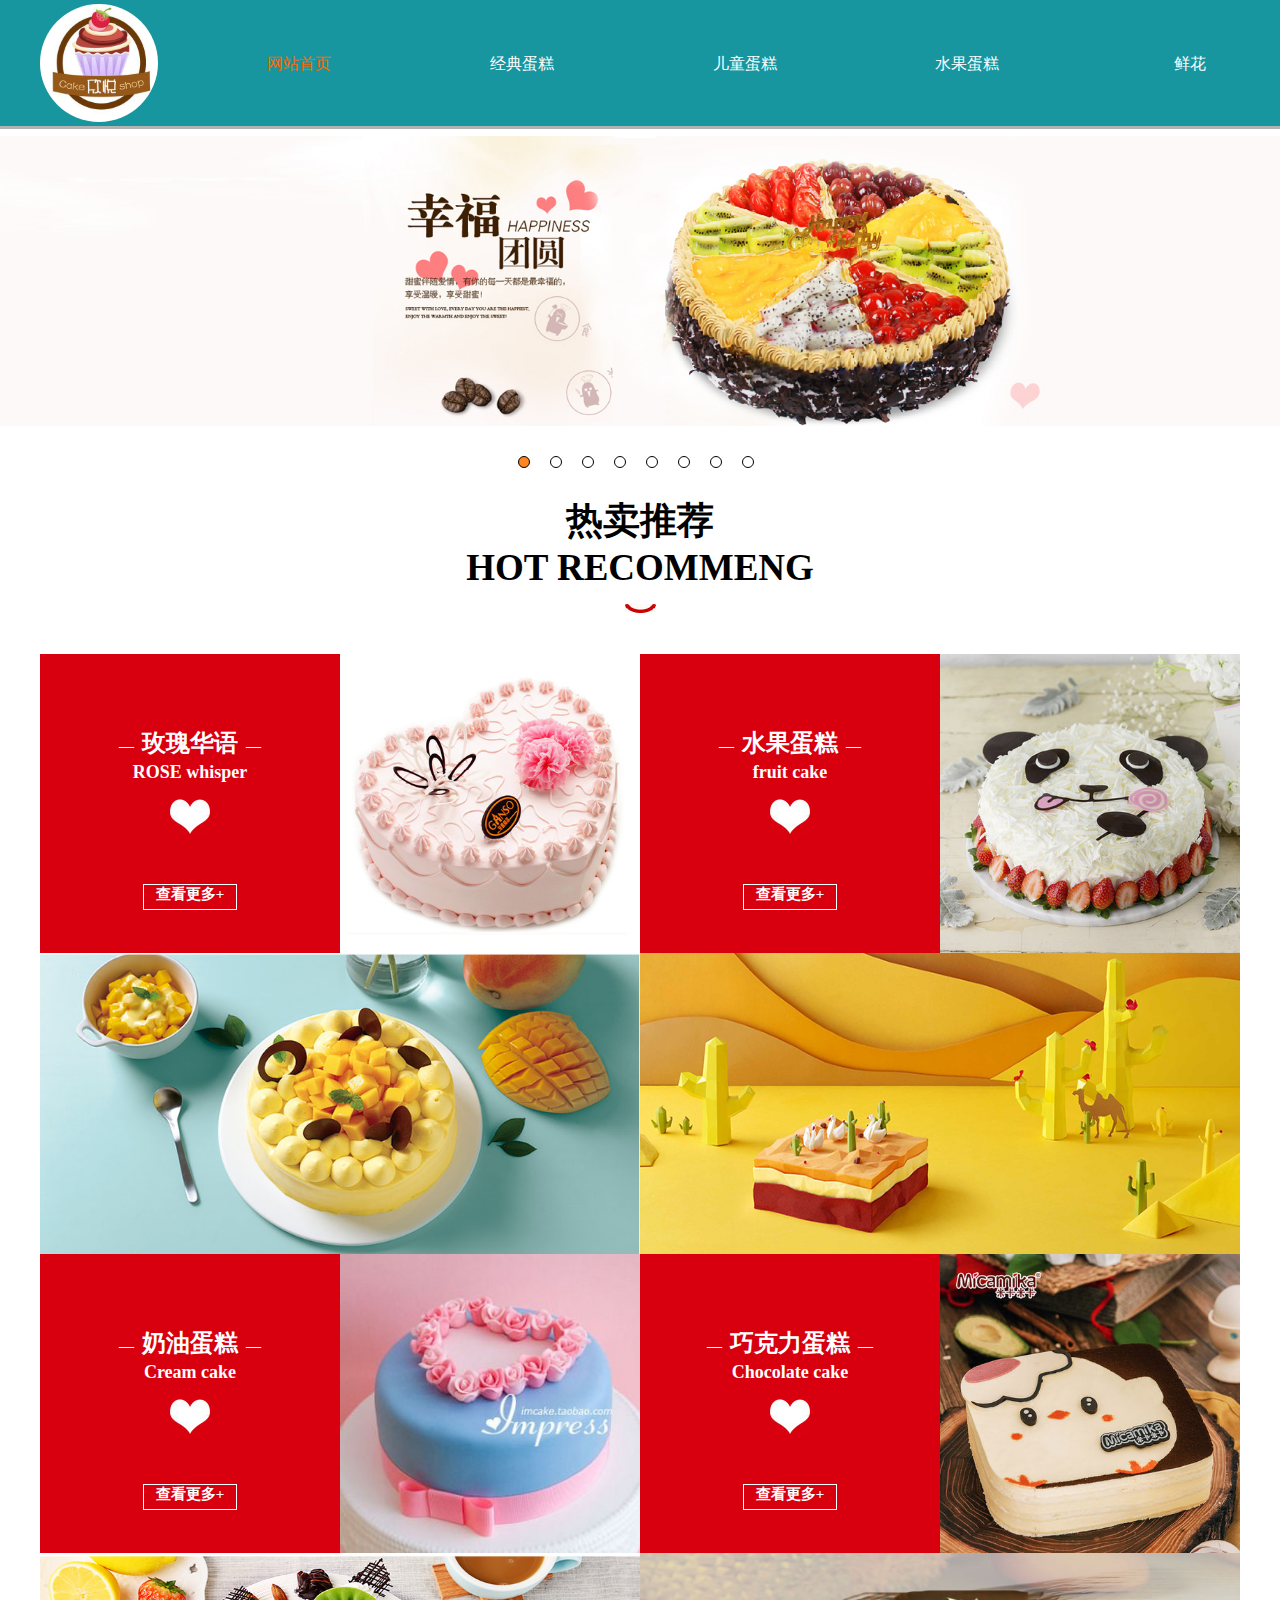
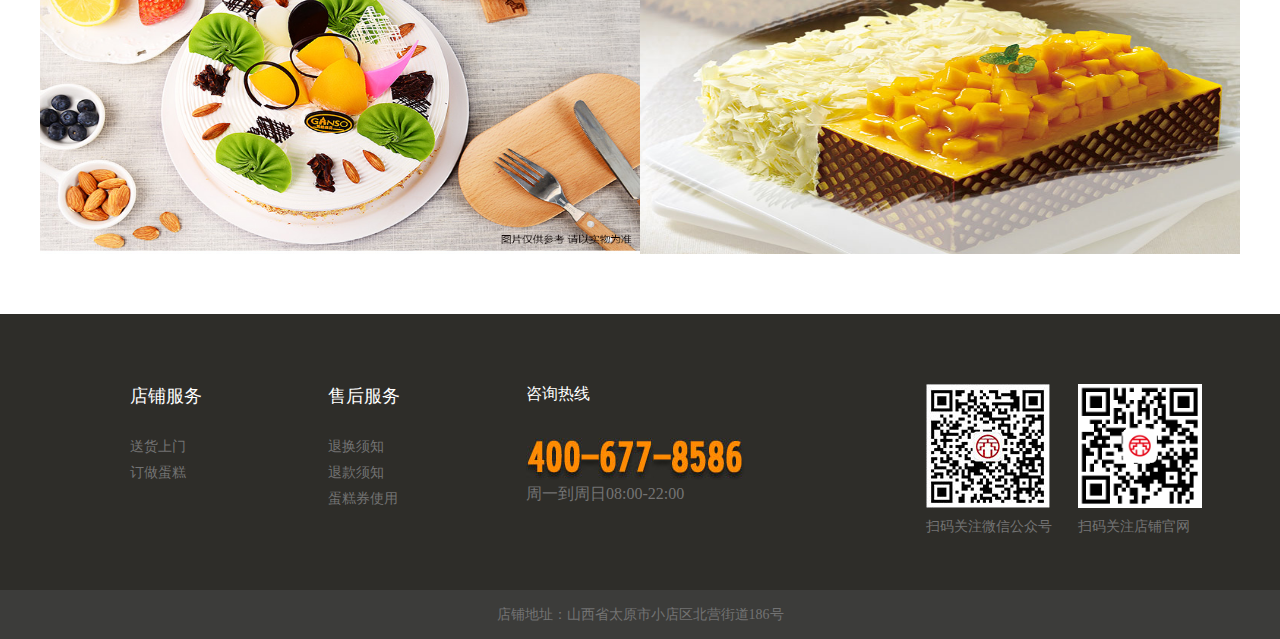
<file: index.html>
<!DOCTYPE html>
<html lang="en">
<head>
	<meta charset="UTF-8">
	<title>欣悦</title>
	<link rel="icon" href="img/logo1.jpg" type="image/x-icon"/>
	<link rel="stylesheet" href="css/index.css">
</head>
<body>
	<div class="nav1">
		<div class="header">
			<div class="logo"></div>
			<div class="nav">
				<ul>
					<li>
						<a class="active" href="index.html">
							网站首页
						</a>
					</li>
					<li>
						<a href="classical.html">
							经典蛋糕
						</a>
					</li>
					<li>
						<a href="child.html">
							儿童蛋糕
						</a>
					</li>
					<li>
						<a href="fruit.html">
							水果蛋糕
						</a>
					</li>
					<li>
						<a href="flower.html">
							鲜花
						</a>
					</li>
				</ul>
			</div>
		</div>
	</div>
	<div class="banner">
		<ul class="Imgbox">
			<li><a href=""><img class="img-active" src="img/banner1.jpg" alt=""></a></li>
			<li><a href=""><img src="img/banner2.jpg" alt=""></a></li>
			<li><a href=""><img src="img/banner3.jpg" alt=""></a></li>
			<li><a href=""><img src="img/banner4.jpg" alt=""></a></li>
			<li><a href=""><img src="img/banner5.jpg" alt=""></a></li>
			<li><a href=""><img src="img/banner6.jpg" alt=""></a></li>
			<li><a href=""><img src="img/banner7.jpg" alt=""></a></li>
			<li><a href=""><img src="img/banner8.jpg" alt=""></a></li>
		</ul>
		<div class="dianbox">
			<div class="dian dian-active"></div>
			<div class="dian"></div>
			<div class="dian"></div>
			<div class="dian"></div>
			<div class="dian"></div>
			<div class="dian"></div>
			<div class="dian"></div>
			<div class="dian"></div>
		</div>
	</div>
	<div class="food-title">
		热卖推荐
		<br>
		HOT RECOMMENG
		<br>
		<div class="box"></div>
	</div>
	<div class="food">
		<ul>
			<li>
				<div class="food-t">
					<div class="food-red">
						<div class="tit">
							<h4>
								<span>—</span>玫瑰华语<span>—</span>
							</h4>
							ROSE whisper
						</div>
						<div class="food-more">
							<a href="">
								查看更多+
							</a>
						</div>						
					</div>
					<div class="food-pic">
						<a href="details.html">
							<img src="img/cake3.jpg" alt="">
						</a>
					</div>
				</div>
				<div class="food-b">
					<a href="">
						<img src="img/cake5.jpg" alt="">
					</a>
				</div>
			</li>
			<li>
				<div class="food-t">
					<div class="food-red">
						<div class="tit">
							<h4>
								<span>—</span>水果蛋糕<span>—</span>
							</h4>
							fruit cake
						</div>
						<div class="food-more">
							<a href="">
								查看更多+
							</a>
						</div>						
					</div>
					<div class="food-pic">
						<a href="">
							<img src="img/cake4.jpg" alt="">
						</a>
					</div>
				</div>
				<div class="food-b">
					<a href="">
						<img src="img/cake6.jpg" alt="">
					</a>
				</div>
			</li>
			<li>
				<div class="food-t">
					<div class="food-red">
						<div class="tit">
							<h4>
								<span>—</span>奶油蛋糕<span>—</span>
							</h4>
							Cream cake
						</div>
						<div class="food-more">
							<a href="">
								查看更多+
							</a>
						</div>						
					</div>
					<div class="food-pic">
						<a href="">
							<img src="img/cake2.jpg" alt="">
						</a>
					</div>
				</div>
				<div class="food-b">
					<a href="">
						<img src="img/cake8.jpg" alt="">
					</a>
				</div>
			</li>
			<li>
				<div class="food-t">
					<div class="food-red">
						<div class="tit">
							<h4>
								<span>—</span>巧克力蛋糕<span>—</span>
							</h4>
							Chocolate cake
						</div>
						<div class="food-more">
							<a href="">
								查看更多+
							</a>
						</div>						
					</div>
					<div class="food-pic">
						<a href="">
							<img src="img/cake7.jpg" alt="">
						</a>
					</div>
				</div>
				<div class="food-b">
					<a href="">
						<img src="img/cake9.jpg" alt="">
					</a>
				</div>
			</li>
		</ul>
	</div>
<!-- 底部 -->
	<div class="foot-bg">
		<div class="foot-part">
			<div class="foot">
				<dl>
					<dt>店铺服务</dt>
					<dd>
						<a href="">送货上门</a>
					</dd>
					<dd>
						<a href="">订做蛋糕</a>
					</dd>
				</dl>
				<dl>
					<dt>售后服务</dt>
					<dd>
						<a href="">退换须知</a>
					</dd>
					<dd>
						<a href="">退款须知</a>
					</dd>
					<dd>
						<a href="">蛋糕券使用</a>
					</dd>
				</dl>
				<div class="foot-tel">
					<dt>咨询热线</dt>
					<dd>
						<p>
							<img src="img/20170221111433_30547.jpg" alt="">
						</p>
						<p>周一到周日08:00-22:00</p>
					</dd>
				</div>
			</div>
			<div class="code">
				<ul>
					<li>
						<img src="img/code1.jpg" alt="">
						<span>扫码关注微信公众号</span>
					</li>
					<li>
						<img src="img/code2.png" alt="">
						<span>扫码关注店铺官网</span>
					</li>
				</ul>
			</div>
		</div>
	</div>
	<div class="copyright">
		<div class="neikuan">
			店铺地址：山西省太原市小店区北营街道186号
		</div>
	</div>
</body>
</html>
<script src="js/index.js"></script>
</file>
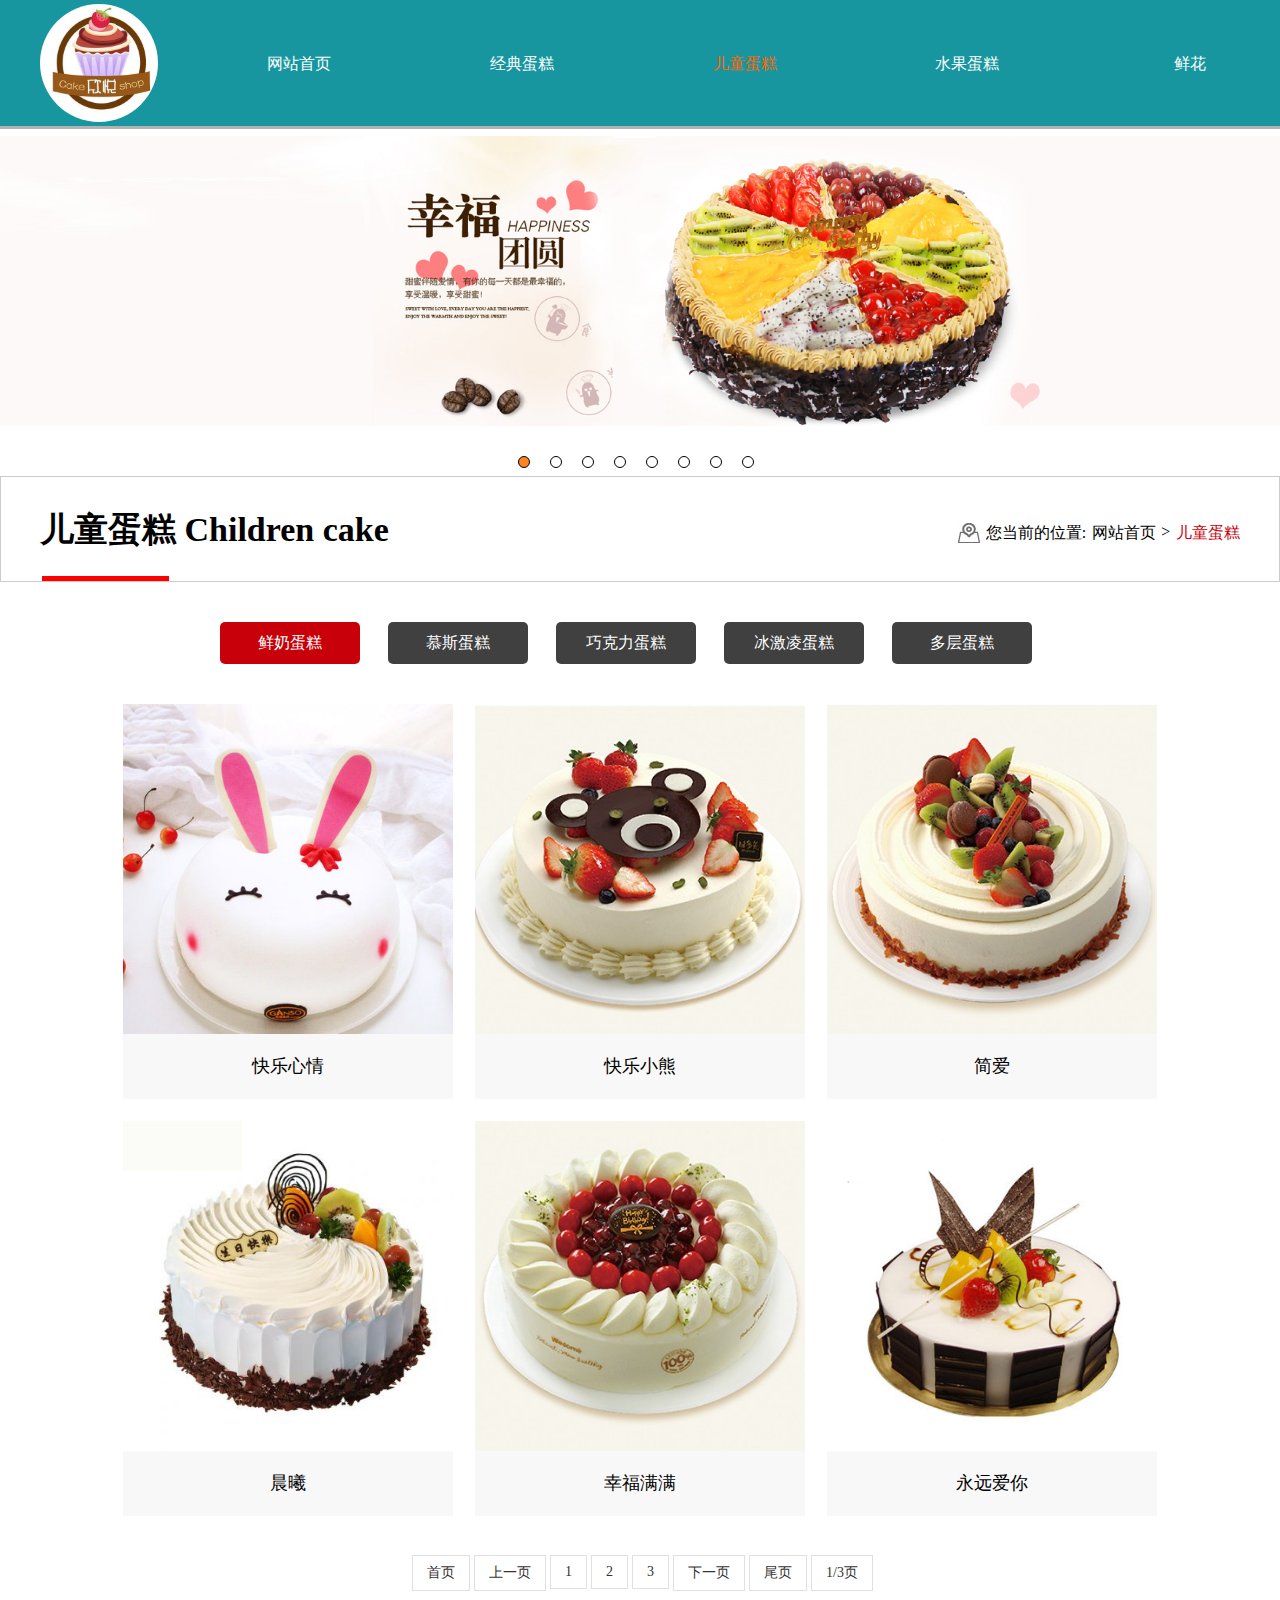
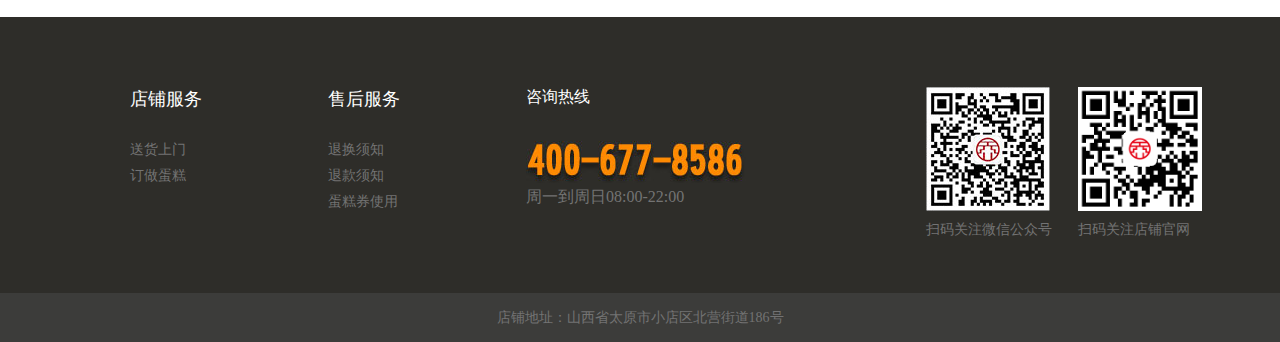
<file: child.html>
<!DOCTYPE html>
<html lang="en">
<head>
	<meta charset="UTF-8">
	<title>欣悦</title>
	<link rel="icon" href="img/logo1.jpg" type="image/x-icon"/>
	<link rel="stylesheet" href="css/child.css">
</head>
<body>
	<div class="nav1">
		<div class="header">
			<div class="logo"></div>
			<div class="nav">
				<ul>
					<li>
						<a href="index.html">
							网站首页
						</a>
					</li>
					<li>
						<a href="classical.html">
							经典蛋糕
						</a>
					</li>
					<li>
						<a class="active" href="child.html">
							儿童蛋糕
						</a>
					</li>
					<li>
						<a href="fruit.html">
							水果蛋糕
						</a>
					</li>
					<li>
						<a href="flower.html">
							鲜花
						</a>
					</li>
				</ul>
			</div>
		</div>
	</div>
	<div class="banner">
		<ul class="Imgbox">
			<li><a href=""><img class="img-active" src="img/banner1.jpg" alt=""></a></li>
			<li><a href=""><img src="img/banner2.jpg" alt=""></a></li>
			<li><a href=""><img src="img/banner3.jpg" alt=""></a></li>
			<li><a href=""><img src="img/banner4.jpg" alt=""></a></li>
			<li><a href=""><img src="img/banner5.jpg" alt=""></a></li>
			<li><a href=""><img src="img/banner6.jpg" alt=""></a></li>
			<li><a href=""><img src="img/banner7.jpg" alt=""></a></li>
			<li><a href=""><img src="img/banner8.jpg" alt=""></a></li>
		</ul>
		<div class="dianbox">
			<div class="dian dian-active"></div>
			<div class="dian"></div>
			<div class="dian"></div>
			<div class="dian"></div>
			<div class="dian"></div>
			<div class="dian"></div>
			<div class="dian"></div>
			<div class="dian"></div>
		</div>
	</div>
	<div class="classics">
		<div class="neikuan">
			<div class="left">
				儿童蛋糕
				<span>Children cake</span>
				<div class="xian"></div>
			</div>
			<div class="right">				
					<img src="img/product_tr.jpg" width="22" height="20" alt="">
					您当前的位置:
					<a href="">网站首页</a>&gt;
					<span class="bianse">儿童蛋糕</span>
			</div>
		</div>
	</div>
	<div class="content">
		<div class="title">
			<ul>
				<li>
					<a href="">鲜奶蛋糕</a>
				</li>
				<li>
					<a href="">慕斯蛋糕</a>
				</li>
				<li>
					<a href="">巧克力蛋糕</a>
				</li>
				<li>
					<a href="">冰激凌蛋糕</a>
				</li>
				<li>
					<a href="">多层蛋糕</a>
				</li>
			</ul>
		</div>
		<div class="son">
			<div class="box">
				<a href="child_details.html">
					<img src="img/child1.jpg" alt="">
					<span>快乐心情</span>
				</a>
			</div>
			<div class="box">
				<a href="">
					<img src="img/children-milk2.jpg" alt="">
					<span>快乐小熊</span>
				</a>
			</div>
			<div class="box">
				<a href="">
					<img src="img/children-milk3.jpg" alt="">
					<span>简爱</span>
				</a>
			</div>
			<div class="box">
				<a href="">
					<img src="img/children-milk4.jpg" alt="">
					<span>晨曦</span>
				</a>
			</div>
			<div class="box">
				<a href="">
					<img src="img/children-milk5.jpg" alt="">
					<span>幸福满满</span>
				</a>
			</div>
			<div class="box">
				<a href="">
					<img src="img/children-milk6.jpg" alt="">
					<span>永远爱你</span>
				</a>
			</div>
			<div class="page">
				<a href="">首页</a>
				<a href="">上一页</a>
				<a href="">1</a>
				<a href="">2</a>
				<a href="">3</a>
				<a href="">下一页</a>
				<a href="">尾页</a>
				<a href="">1/3页</a>
			</div>
		</div>
	</div>
<!-- 底部 -->
	<div class="foot-bg">
	<div class="foot-part">
		<div class="foot">
			<dl>
				<dt>店铺服务</dt>
				<dd>
					<a href="">送货上门</a>
				</dd>
				<dd>
					<a href="">订做蛋糕</a>
				</dd>
			</dl>
			<dl>
				<dt>售后服务</dt>
				<dd>
					<a href="">退换须知</a>
				</dd>
				<dd>
					<a href="">退款须知</a>
				</dd>
				<dd>
					<a href="">蛋糕券使用</a>
				</dd>
			</dl>
			<div class="foot-tel">
				<dt>咨询热线</dt>
				<dd>
					<p>
						<img src="img/20170221111433_30547.jpg" alt="">
					</p>
					<p>周一到周日08:00-22:00</p>
				</dd>
			</div>
		</div>
		<div class="code">
			<ul>
				<li>
					<img src="img/code1.jpg" alt="">
					<span>扫码关注微信公众号</span>
				</li>
				<li>
					<img src="img/code2.png" alt="">
					<span>扫码关注店铺官网</span>
				</li>
			</ul>
		</div>
	</div>
</div>
	<div class="copyright">
	<div class="neikuan">
		店铺地址：山西省太原市小店区北营街道186号
	</div>
</div>
</body>
</html>
<script src="js/index.js"></script>
</file>
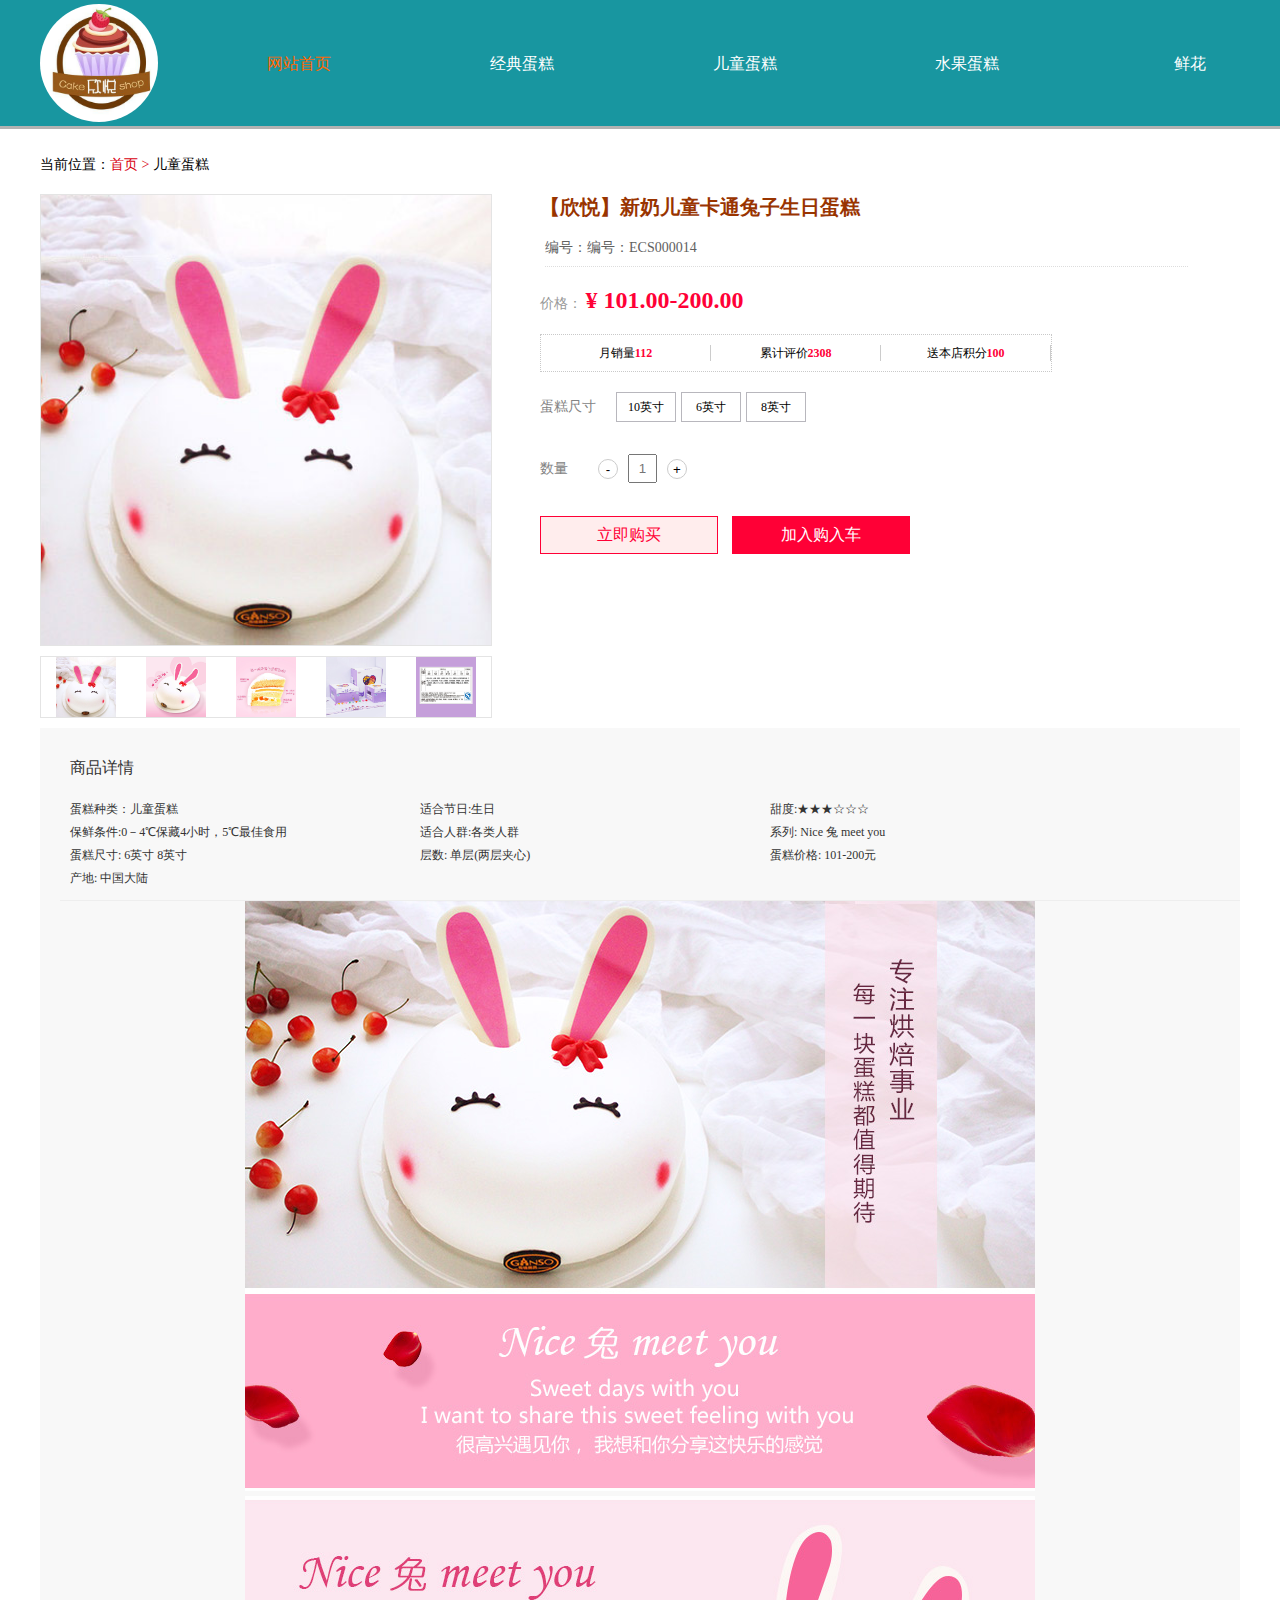
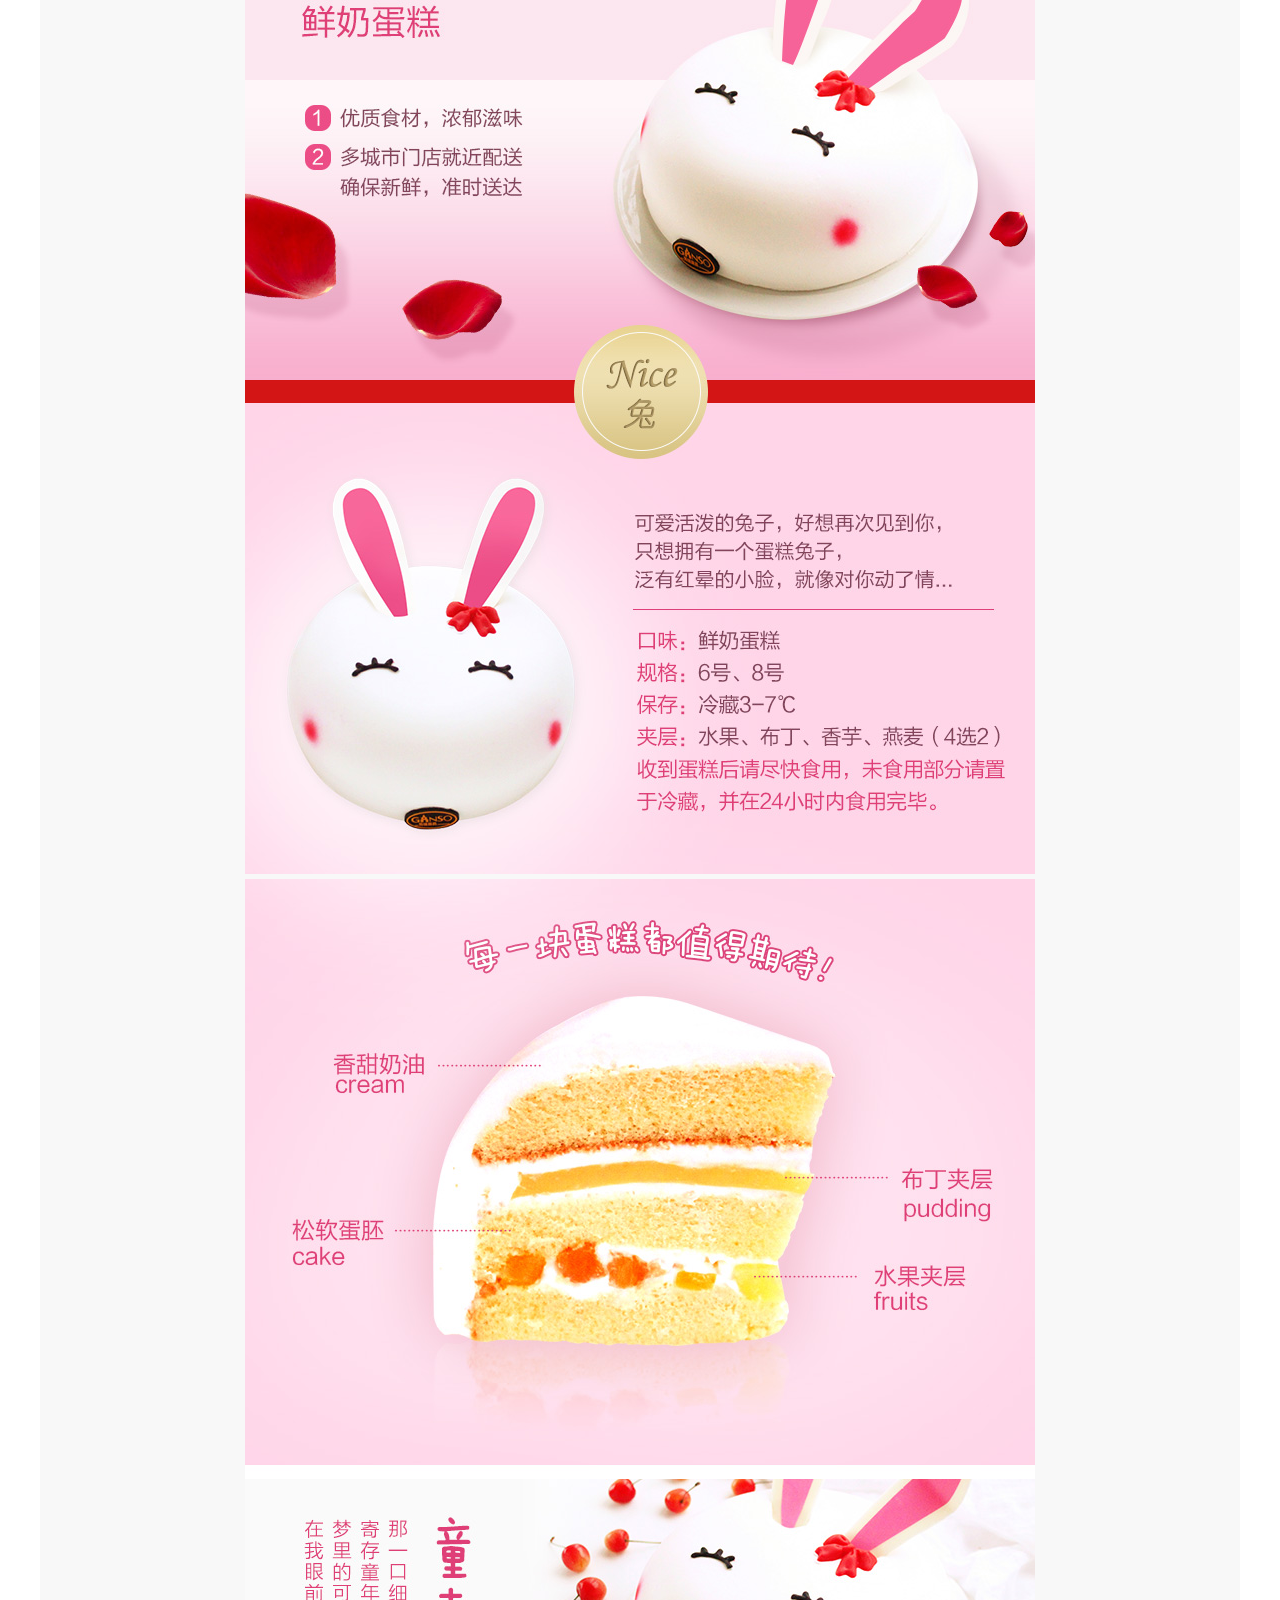
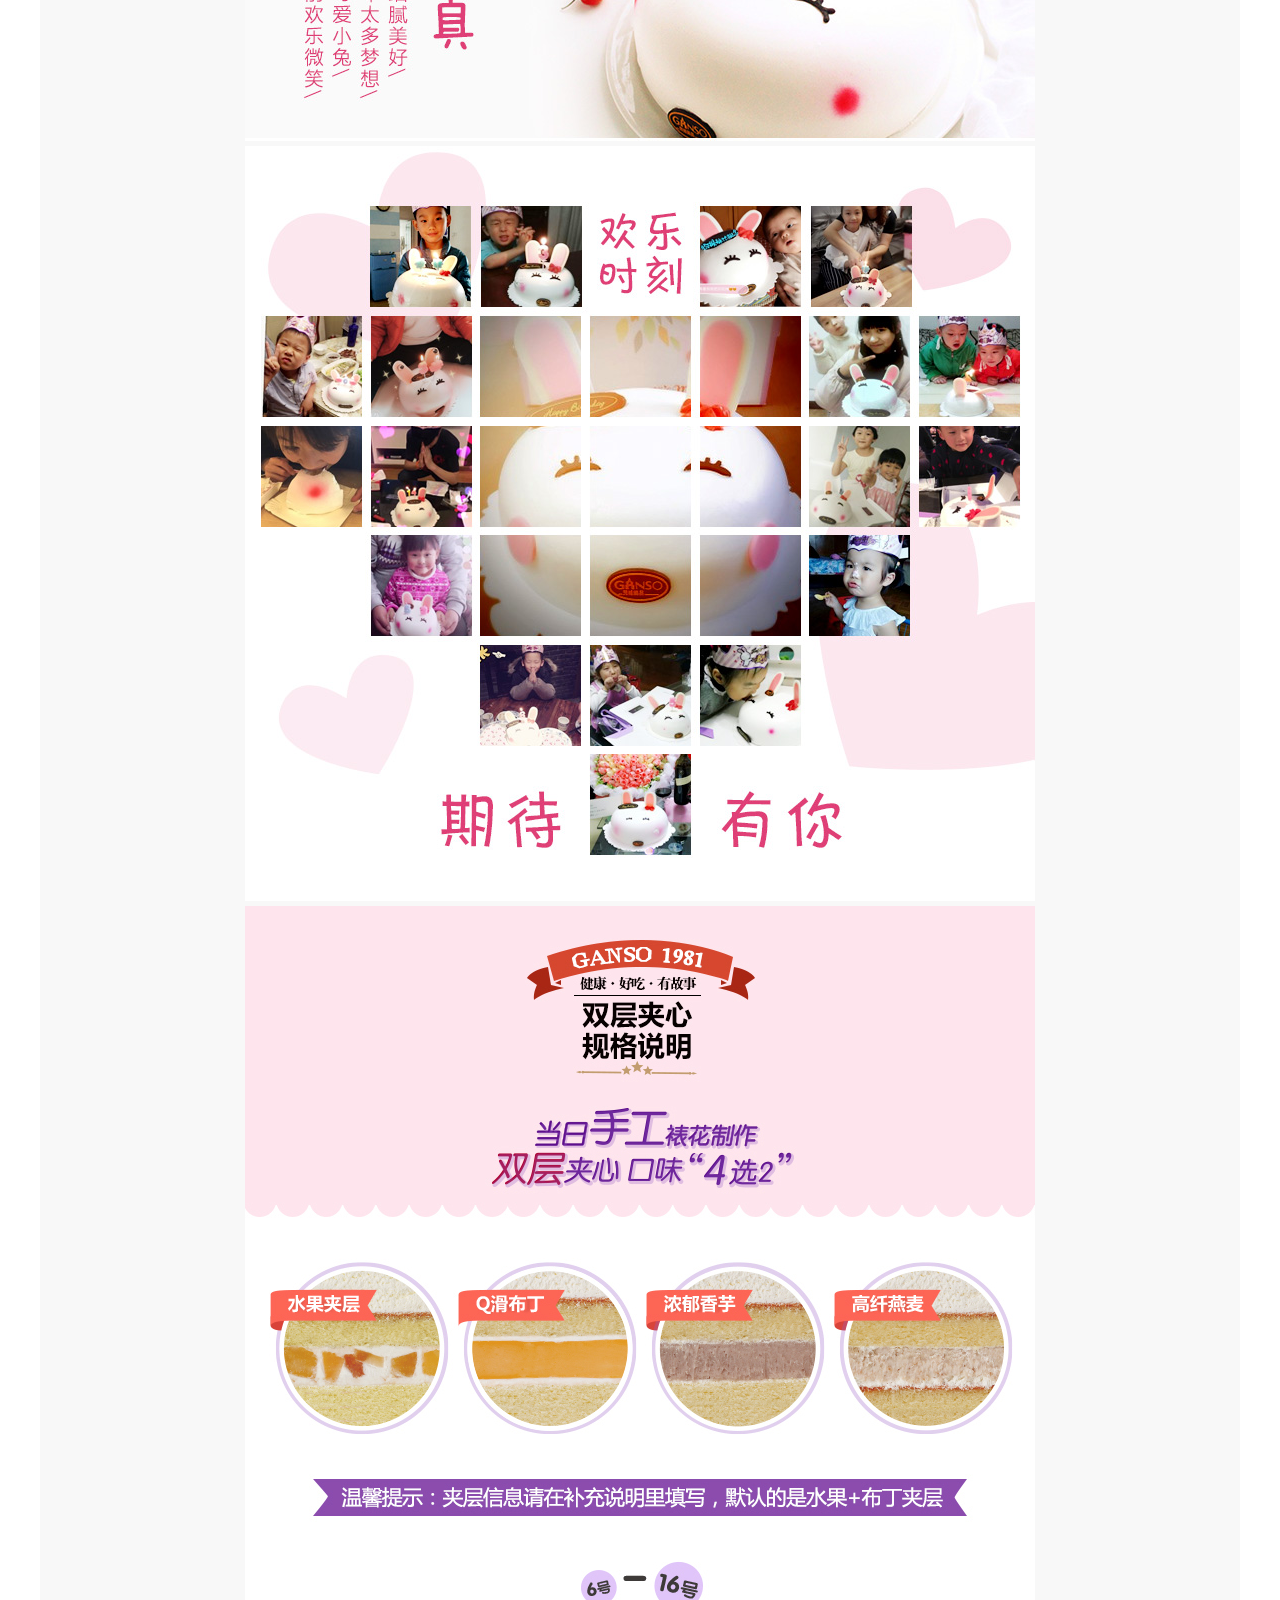
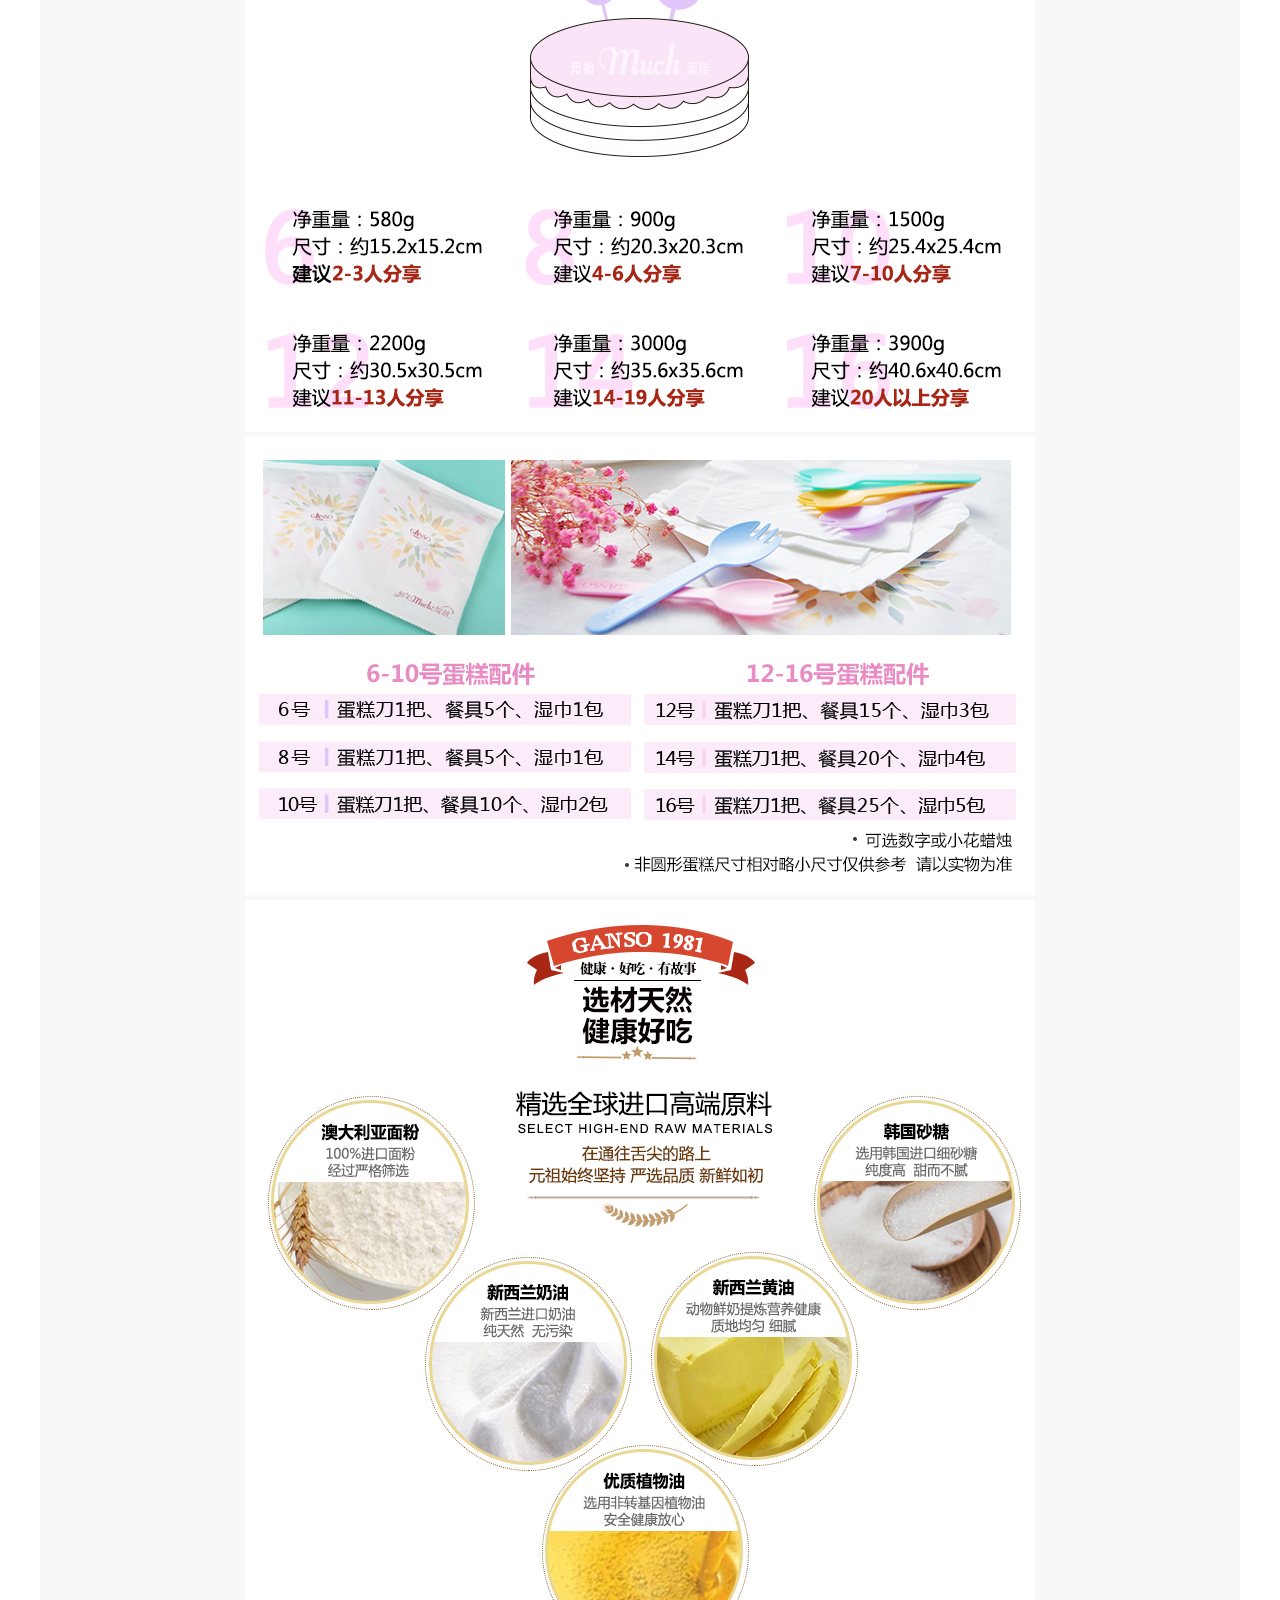
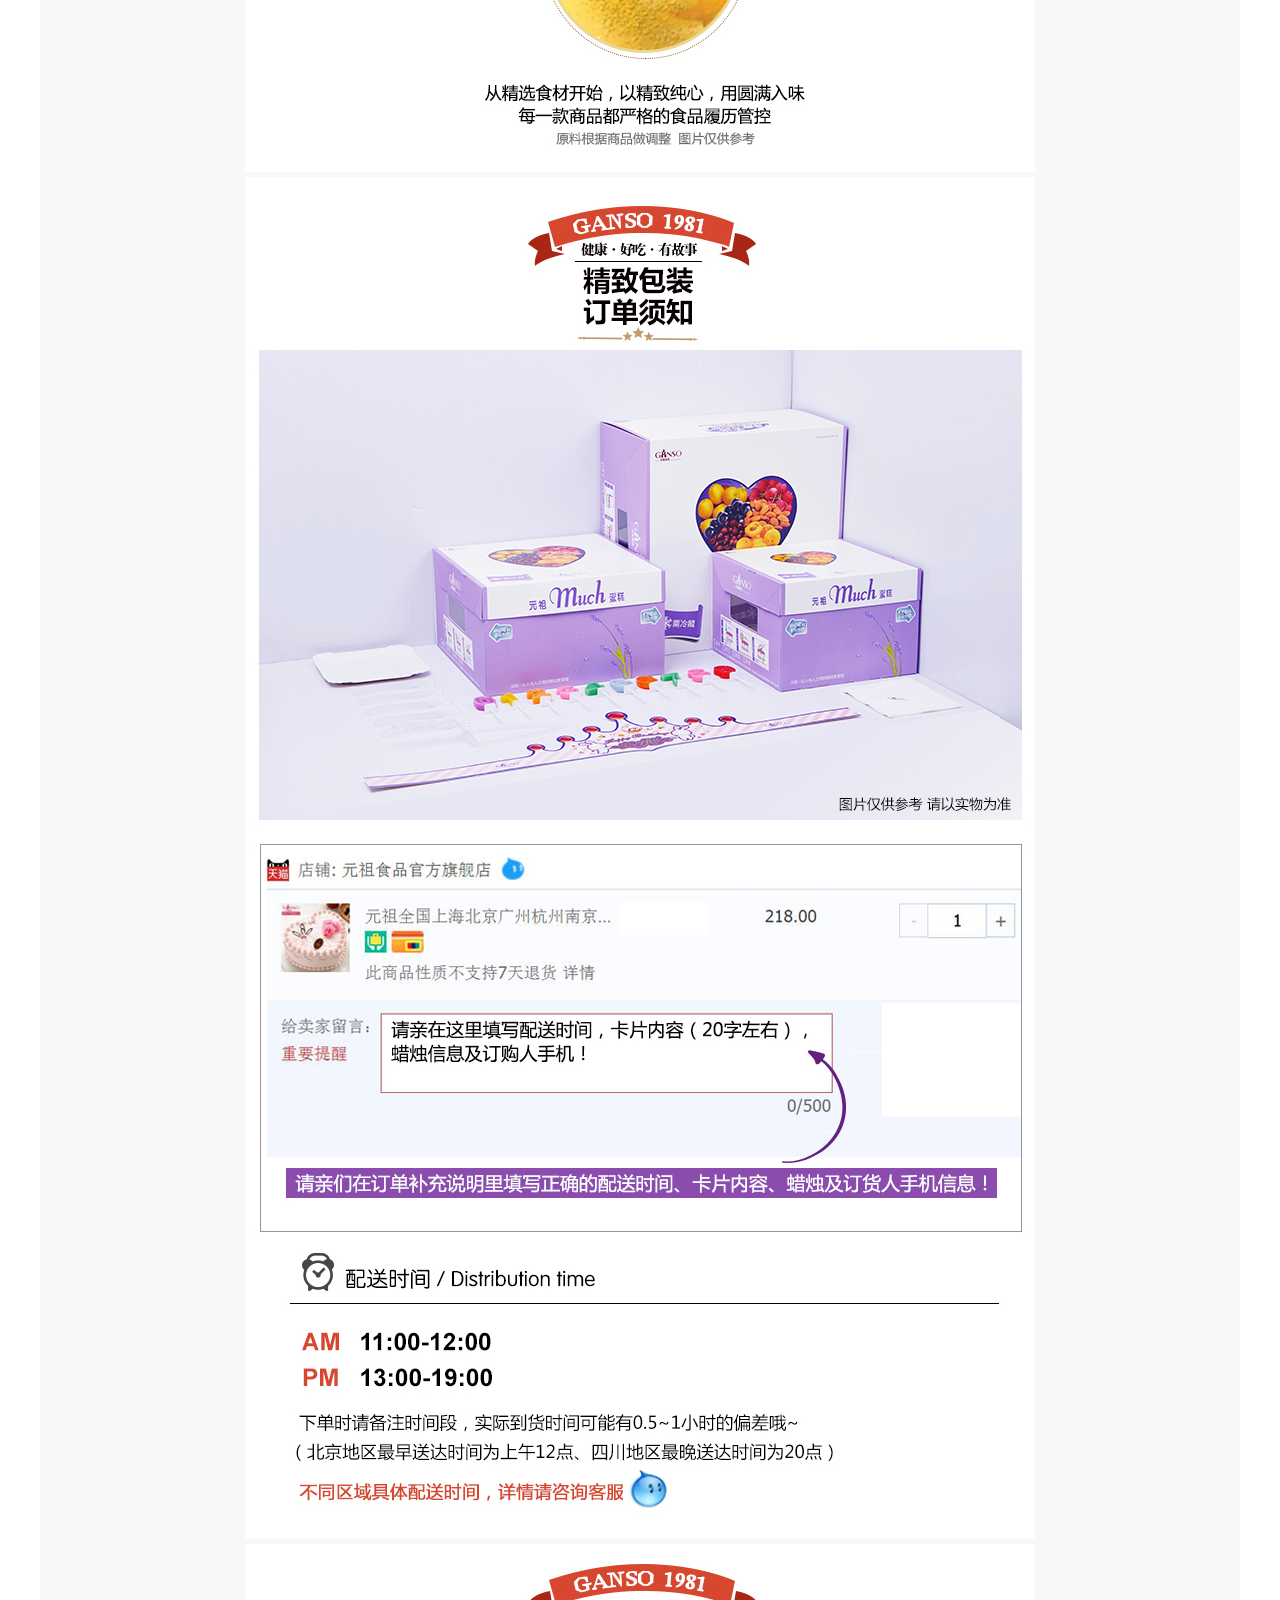
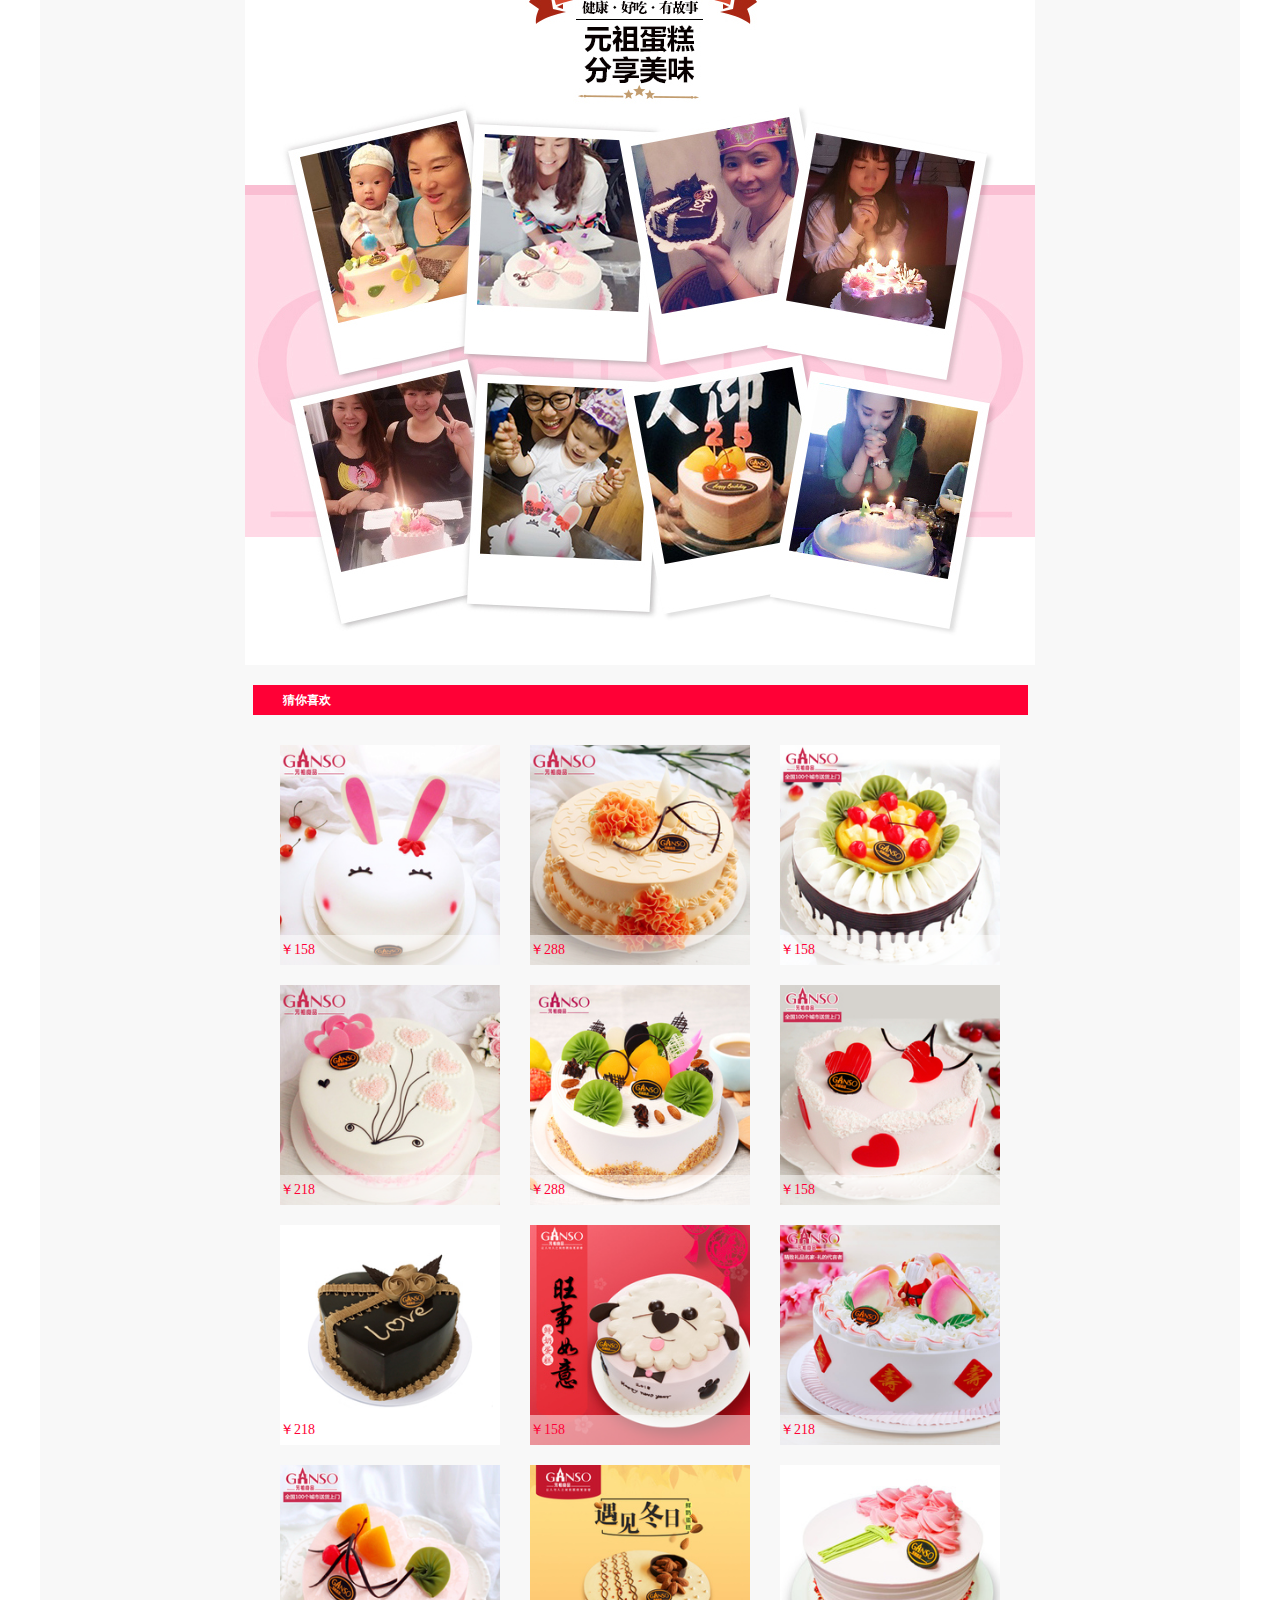
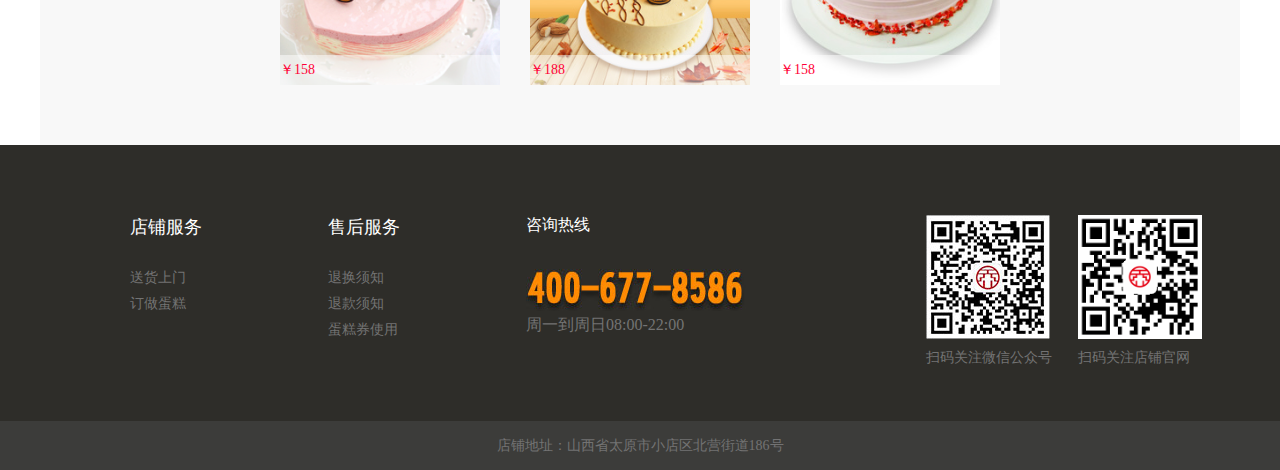
<file: child_details.html>
<!doctype html>
<html lang="en">
<head>
    <meta charset="UTF-8">
    <meta name="viewport"
          content="width=device-width, user-scalable=no, initial-scale=1.0, maximum-scale=1.0, minimum-scale=1.0">
    <meta http-equiv="X-UA-Compatible" content="ie=edge">
    <link rel="icon" href="img/logo1.jpg" type="image/x-icon"/>
    <link rel="stylesheet" href="css/child_details.css">
    <title>欣悦</title>
</head>
<body>
<div class="nav1">
    <div class="header">
        <div class="logo"></div>
        <div class="nav">
            <ul>
                <li>
                    <a class="active" href="index.html">
                        网站首页
                    </a>
                </li>
                <li>
                    <a href="classical.html">
                        经典蛋糕
                    </a>
                </li>
                <li>
                    <a href="child.html">
                        儿童蛋糕
                    </a>
                </li>
                <li>
                    <a href="fruit.html">
                        水果蛋糕
                    </a>
                </li>
                <li>
                    <a href="flower.html">
                        鲜花
                    </a>
                </li>
            </ul>
        </div>
    </div>
</div>
<div class="content">
    <div class="position">
        <span>当前位置：<a class="first_page" href="index.html">首页 &gt </a>儿童蛋糕</span>
    </div>
    <div class="details">
        <div class="left">
            <div class="left_top">
                <a href=""><img src="img/child1.jpg" alt=""></a>
            </div>
            <div class="left_bottom">
                <img src="img/child1.jpg" alt="">
                <img src="img/child2.jpg" alt="">
                <img src="img/child3.jpg" alt="">
                <img src="img/child4.jpg" alt="">
                <img src="img/child5.jpg" alt="">
            </div>
        </div>
        <div class="right">
            <div class="title">
                【欣悦】新奶儿童卡通兔子生日蛋糕
                <p>编号：编号：ECS000014</p>
            </div>
            <div class="price">
                价格：
                <span>¥ 101.00-200.00</span>
            </div>
            <div class="evaluate">
                <div>月销量<span>112</span></div>
                <div>累计评价<span>2308</span></div>
                <div>送本店积分<span>100</span></div>
            </div>
            <div class="size">
                <span>蛋糕尺寸</span>
                <div>10英寸</div>
                <div>6英寸</div>
                <div>8英寸</div>
            </div>
            <div class="number">
                <span>数量</span>
                <button class="subtract"> - </button>
                <input type="text" placeholder="1">
                <button class="add"> + </button>
            </div>
            <div class="buy">
                <button>立即购买</button>
                <button class="shopping_cart">加入购入车</button>
            </div>
        </div>
    </div>
    <div class="con">
        <dl>
            <span>商品详情</span>
            <dd>蛋糕种类：儿童蛋糕</dd>
            <dd>适合节日:生日</dd>
            <dd>甜度:★★★☆☆☆</dd>
            <dd>保鲜条件:0－4℃保藏4小时，5℃最佳食用</dd>
            <dd>适合人群:各类人群</dd>
            <dd>系列: Nice 兔 meet you</dd>
            <dd>蛋糕尺寸: 6英寸 8英寸</dd>
            <dd>层数: 单层(两层夹心)</dd>
            <dd>蛋糕价格: 101-200元</dd>
            <dd>产地: 中国大陆</dd>
        </dl>
        <div class="imgBox">
            <img src="img/child-details1.jpg" alt="">
            <img src="img/child-details2.jpg" alt="">
            <img src="img/child-details3.jpg" alt="">
            <img src="img/child-details4.jpg" alt="">
            <img src="img/child-details5.jpg" alt="">
            <img src="img/child-details6.jpg" alt="">
            <img src="img/child-details7.jpg" alt="">
            <img src="img/child-details8.jpg" alt="">
            <img src="img/child-details9.jpg" alt="">
        </div>
        <h4>猜你喜欢</h4>
        <div class="love">
            <a href="">
                <img src="img/love1.jpg" alt="">
                <div class="price1"><span>￥158</span></div>
            </a>
            <a href="">
                <img src="img/love2.jpg" alt="">
                <div class="price1"><span>￥288</span></div>
            </a>
            <a href="">
                <img src="img/love3.jpg" alt="">
                <div class="price1"><span>￥158</span></div>
            </a>
            <a href="">
                <img src="img/love4.jpg" alt="">
                <div class="price1"><span>￥218</span></div>
            </a>
            <a href="">
                <img src="img/love5.jpg" alt="">
                <div class="price1"><span>￥288</span></div>
            </a>
            <a href="">
                <img src="img/love6.jpg" alt="">
                <div class="price1"><span>￥158</span></div>
            </a>
            <a href="">
                <img src="img/love7.jpg" alt="">
                <div class="price1"><span>￥218</span></div>
            </a>
            <a href="">
                <img src="img/love8.jpg" alt="">
                <div class="price1"><span>￥158</span></div>
            </a>
            <a href="">
                <img src="img/love9.jpg" alt="">
                <div class="price1"><span>￥218</span></div>
            </a>
            <a href="">
                <img src="img/love10.jpg" alt="">
                <div class="price1"><span>￥158</span></div>
            </a>
            <a href="">
                <img src="img/love11.jpg" alt="">
                <div class="price1"><span>￥188</span></div>
            </a>
            <a href="">
                <img src="img/love12.jpg" alt="">
                <div class="price1"><span>￥158</span></div>
            </a>
        </div>
    </div>
</div>
<div class="foot-bg">
    <div class="foot-part">
        <div class="foot">
            <dl>
                <dt>店铺服务</dt>
                <dd>
                    <a href="">送货上门</a>
                </dd>
                <dd>
                    <a href="">订做蛋糕</a>
                </dd>
            </dl>
            <dl>
                <dt>售后服务</dt>
                <dd>
                    <a href="">退换须知</a>
                </dd>
                <dd>
                    <a href="">退款须知</a>
                </dd>
                <dd>
                    <a href="">蛋糕券使用</a>
                </dd>
            </dl>
            <div class="foot-tel">
                <dt>咨询热线</dt>
                <dd>
                    <p>
                        <img src="img/20170221111433_30547.jpg" alt="">
                    </p>
                    <p>周一到周日08:00-22:00</p>
                </dd>
            </div>
        </div>
        <div class="code">
            <ul>
                <li>
                    <img src="img/code1.jpg" alt="">
                    <span>扫码关注微信公众号</span>
                </li>
                <li>
                    <img src="img/code2.png" alt="">
                    <span>扫码关注店铺官网</span>
                </li>
            </ul>
        </div>
    </div>
</div>
<div class="copyright">
    <div class="neikuan">
        店铺地址：山西省太原市小店区北营街道186号
    </div>
</div>
</body>
</html>
</file>
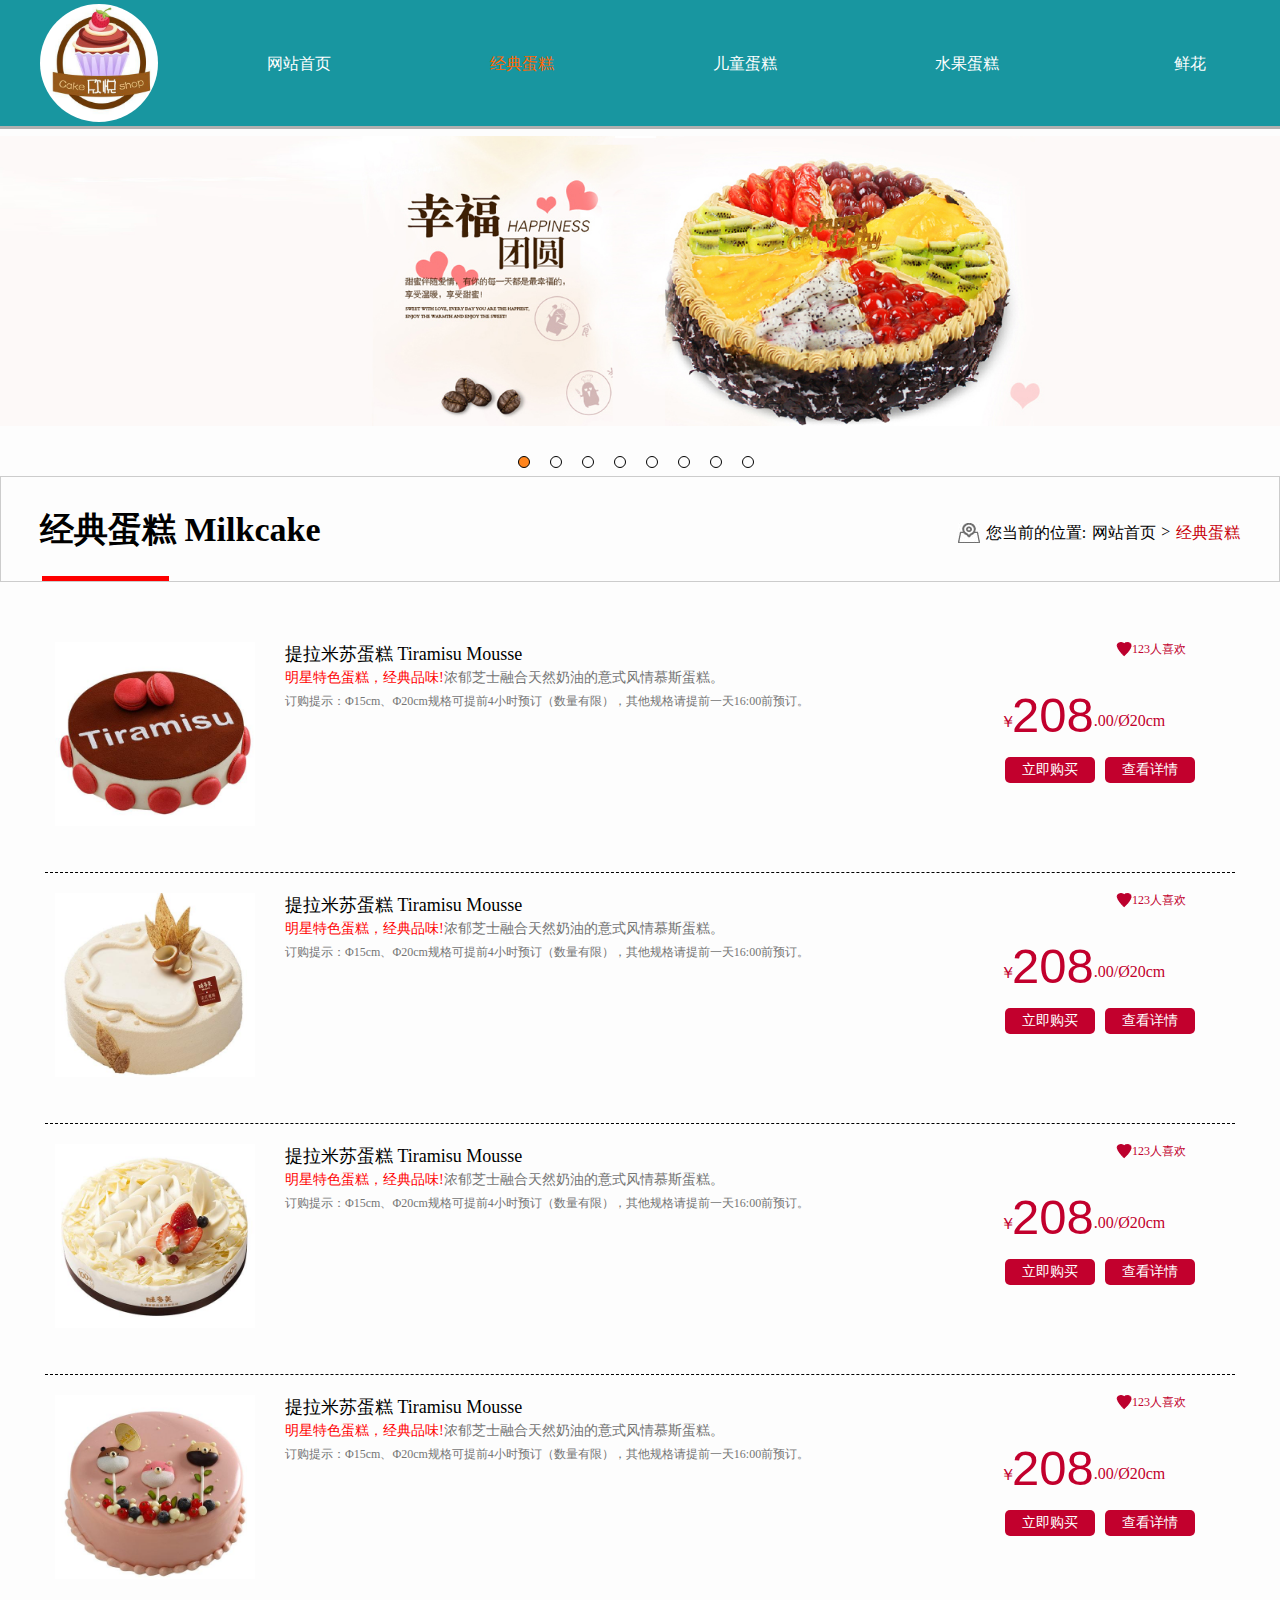
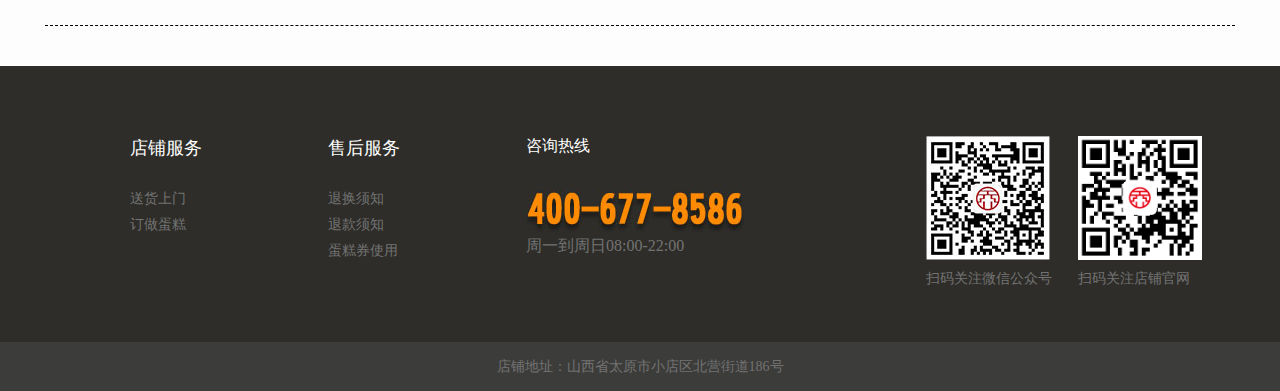
<file: classical.html>
<!DOCTYPE html>
<html lang="en">
<head>
	<meta charset="UTF-8">
	<title>欣悦</title>
	<link rel="icon" href="img/logo1.jpg" type="image/x-icon"/>
	<link rel="stylesheet" href="css/classical.css">
</head>
<body>
	<div class="nav1">
		<div class="header">
			<div class="logo"></div>
			<div class="nav">
				<ul>
					<li>
						<a href="index.html">
							网站首页
						</a>
					</li>
					<li>
						<a class="active" href="classical.html">
							经典蛋糕
						</a>
					</li>
					<li>
						<a href="child.html">
							儿童蛋糕
						</a>
					</li>
					<li>
						<a href="fruit.html">
							水果蛋糕
						</a>
					</li>
					<li>
						<a href="flower.html">
							鲜花
						</a>
					</li>
				</ul>
			</div>
		</div>
	</div>
	<div class="banner">
		<ul class="Imgbox">
			<li><a href=""><img class="img-active" src="img/banner1.jpg" alt=""></a></li>
			<li><a href=""><img src="img/banner2.jpg" alt=""></a></li>
			<li><a href=""><img src="img/banner3.jpg" alt=""></a></li>
			<li><a href=""><img src="img/banner4.jpg" alt=""></a></li>
			<li><a href=""><img src="img/banner5.jpg" alt=""></a></li>
			<li><a href=""><img src="img/banner6.jpg" alt=""></a></li>
			<li><a href=""><img src="img/banner7.jpg" alt=""></a></li>
			<li><a href=""><img src="img/banner8.jpg" alt=""></a></li>
		</ul>
		<div class="dianbox">
			<div class="dian dian-active"></div>
			<div class="dian"></div>
			<div class="dian"></div>
			<div class="dian"></div>
			<div class="dian"></div>
			<div class="dian"></div>
			<div class="dian"></div>
			<div class="dian"></div>
		</div>
	</div>
	<div class="classics">
		<div class="neikuan">
			<div class="left">
				经典蛋糕
				<span>Milkcake</span>
				<div class="xian"></div>
			</div>
			<div class="right">				
					<img src="img/product_tr.jpg" width="22" height="20" alt="">
					您当前的位置:
					<a href="">网站首页</a>&gt;
					<span class="bianse">经典蛋糕</span>
			</div>
		</div>
	</div>
	<div class="content">
		<div class="goods">
			<div class="picture">
				<a href="classical_details.html"><img src="img/milk1.jpg" alt=""></a>
			</div>
			<div class="goods_info">
				<div class="goods_info_text">
					<div class="goods_name">
						<a href="">提拉米苏蛋糕 Tiramisu Mousse</a>
					</div>
					<div class="goods_context">
						<font color="red">明星特色蛋糕，经典品味!</font>浓郁芝士融合天然奶油的意式风情慕斯蛋糕。
					</div>
					<div class="goods_summary">
						订购提示：Φ15cm、Φ20cm规格可提前4小时预订（数量有限），其他规格请提前一天16:00前预订。
					</div>
				</div>
				<div class="operate">
					<div class="like">
						<a href=""><img src="img/heart.png" alt=""></a><span>123</span>人喜欢
					</div>
					<div class="clear"></div>
					<div class="price">
						<span id="yprice">￥</span>
						<span id="new">208</span>
						<div class="price_right">.00/Ø20cm</div>
					</div>
					<div class="sub">
						<a href=""><div class="submit">立即购买</div></a>
						<a href=""><div class="submit">查看详情</div></a>
					</div>
				</div>
			</div>
		</div>
		<div class="goods">
			<div class="picture">
				<a href=""><img src="img/milk2.jpg" alt=""></a>
			</div>
			<div class="goods_info">
				<div class="goods_info_text">
					<div class="goods_name">
						<a href="">提拉米苏蛋糕 Tiramisu Mousse</a>
					</div>
					<div class="goods_context">
						<font color="red">明星特色蛋糕，经典品味!</font>浓郁芝士融合天然奶油的意式风情慕斯蛋糕。
					</div>
					<div class="goods_summary">
						订购提示：Φ15cm、Φ20cm规格可提前4小时预订（数量有限），其他规格请提前一天16:00前预订。
					</div>
				</div>
				<div class="operate">
					<div class="like">
						<a href=""><img src="img/heart.png" alt=""></a><span>123</span>人喜欢
					</div>
					<div class="clear"></div>
					<div class="price">
						<span id="yprice">￥</span>
						<span id="new">208</span>
						<div class="price_right">.00/Ø20cm</div>
					</div>
					<div class="sub">
						<a href=""><div class="submit">立即购买</div></a>
						<a href=""><div class="submit">查看详情</div></a>
					</div>
				</div>
			</div>
		</div>
		<div class="goods">
			<div class="picture">
				<a href=""><img src="img/milk3.jpg" alt=""></a>
			</div>
			<div class="goods_info">
				<div class="goods_info_text">
					<div class="goods_name">
						<a href="">提拉米苏蛋糕 Tiramisu Mousse</a>
					</div>
					<div class="goods_context">
						<font color="red">明星特色蛋糕，经典品味!</font>浓郁芝士融合天然奶油的意式风情慕斯蛋糕。
					</div>
					<div class="goods_summary">
						订购提示：Φ15cm、Φ20cm规格可提前4小时预订（数量有限），其他规格请提前一天16:00前预订。
					</div>
				</div>
				<div class="operate">
					<div class="like">
						<a href=""><img src="img/heart.png" alt=""></a><span>123</span>人喜欢
					</div>
					<div class="clear"></div>
					<div class="price">
						<span id="yprice">￥</span>
						<span id="new">208</span>
						<div class="price_right">.00/Ø20cm</div>
					</div>
					<div class="sub">
						<a href=""><div class="submit">立即购买</div></a>
						<a href=""><div class="submit">查看详情</div></a>
					</div>
				</div>
			</div>
		</div>
		<div class="goods">
			<div class="picture">
				<a href=""><img src="img/milk4.jpg" alt=""></a>
			</div>
			<div class="goods_info">
				<div class="goods_info_text">
					<div class="goods_name">
						<a href="">提拉米苏蛋糕 Tiramisu Mousse</a>
					</div>
					<div class="goods_context">
						<font color="red">明星特色蛋糕，经典品味!</font>浓郁芝士融合天然奶油的意式风情慕斯蛋糕。
					</div>
					<div class="goods_summary">
						订购提示：Φ15cm、Φ20cm规格可提前4小时预订（数量有限），其他规格请提前一天16:00前预订。
					</div>
				</div>
				<div class="operate">
					<div class="like">
						<a href=""><img src="img/heart.png" alt=""></a><span>123</span>人喜欢
					</div>
					<div class="clear"></div>
					<div class="price">
						<span id="yprice">￥</span>
						<span id="new">208</span>
						<div class="price_right">.00/Ø20cm</div>
					</div>
					<div class="sub">
						<a href=""><div class="submit">立即购买</div></a>
						<a href=""><div class="submit">查看详情</div></a>
					</div>
				</div>
			</div>
		</div>
	</div>
<!-- 底部 -->
	<div class="foot-bg">
		<div class="foot-part">
			<div class="foot">
				<dl>
					<dt>店铺服务</dt>
					<dd>
						<a href="">送货上门</a>
					</dd>
					<dd>
						<a href="">订做蛋糕</a>
					</dd>
				</dl>
				<dl>
					<dt>售后服务</dt>
					<dd>
						<a href="">退换须知</a>
					</dd>
					<dd>
						<a href="">退款须知</a>
					</dd>
					<dd>
						<a href="">蛋糕券使用</a>
					</dd>
				</dl>
				<div class="foot-tel">
					<dt>咨询热线</dt>
					<dd>
						<p>
							<img src="img/20170221111433_30547.jpg" alt="">
						</p>
						<p>周一到周日08:00-22:00</p>
					</dd>
				</div>
			</div>
			<div class="code">
				<ul>
					<li>
						<img src="img/code1.jpg" alt="">
						<span>扫码关注微信公众号</span>
					</li>
					<li>
						<img src="img/code2.png" alt="">
						<span>扫码关注店铺官网</span>
					</li>
				</ul>
			</div>
		</div>
	</div>
	<div class="copyright">
		<div class="neikuan">
			店铺地址：山西省太原市小店区北营街道186号
		</div>
	</div>
</body>
</html>
<script src="js/index.js"></script>
</file>
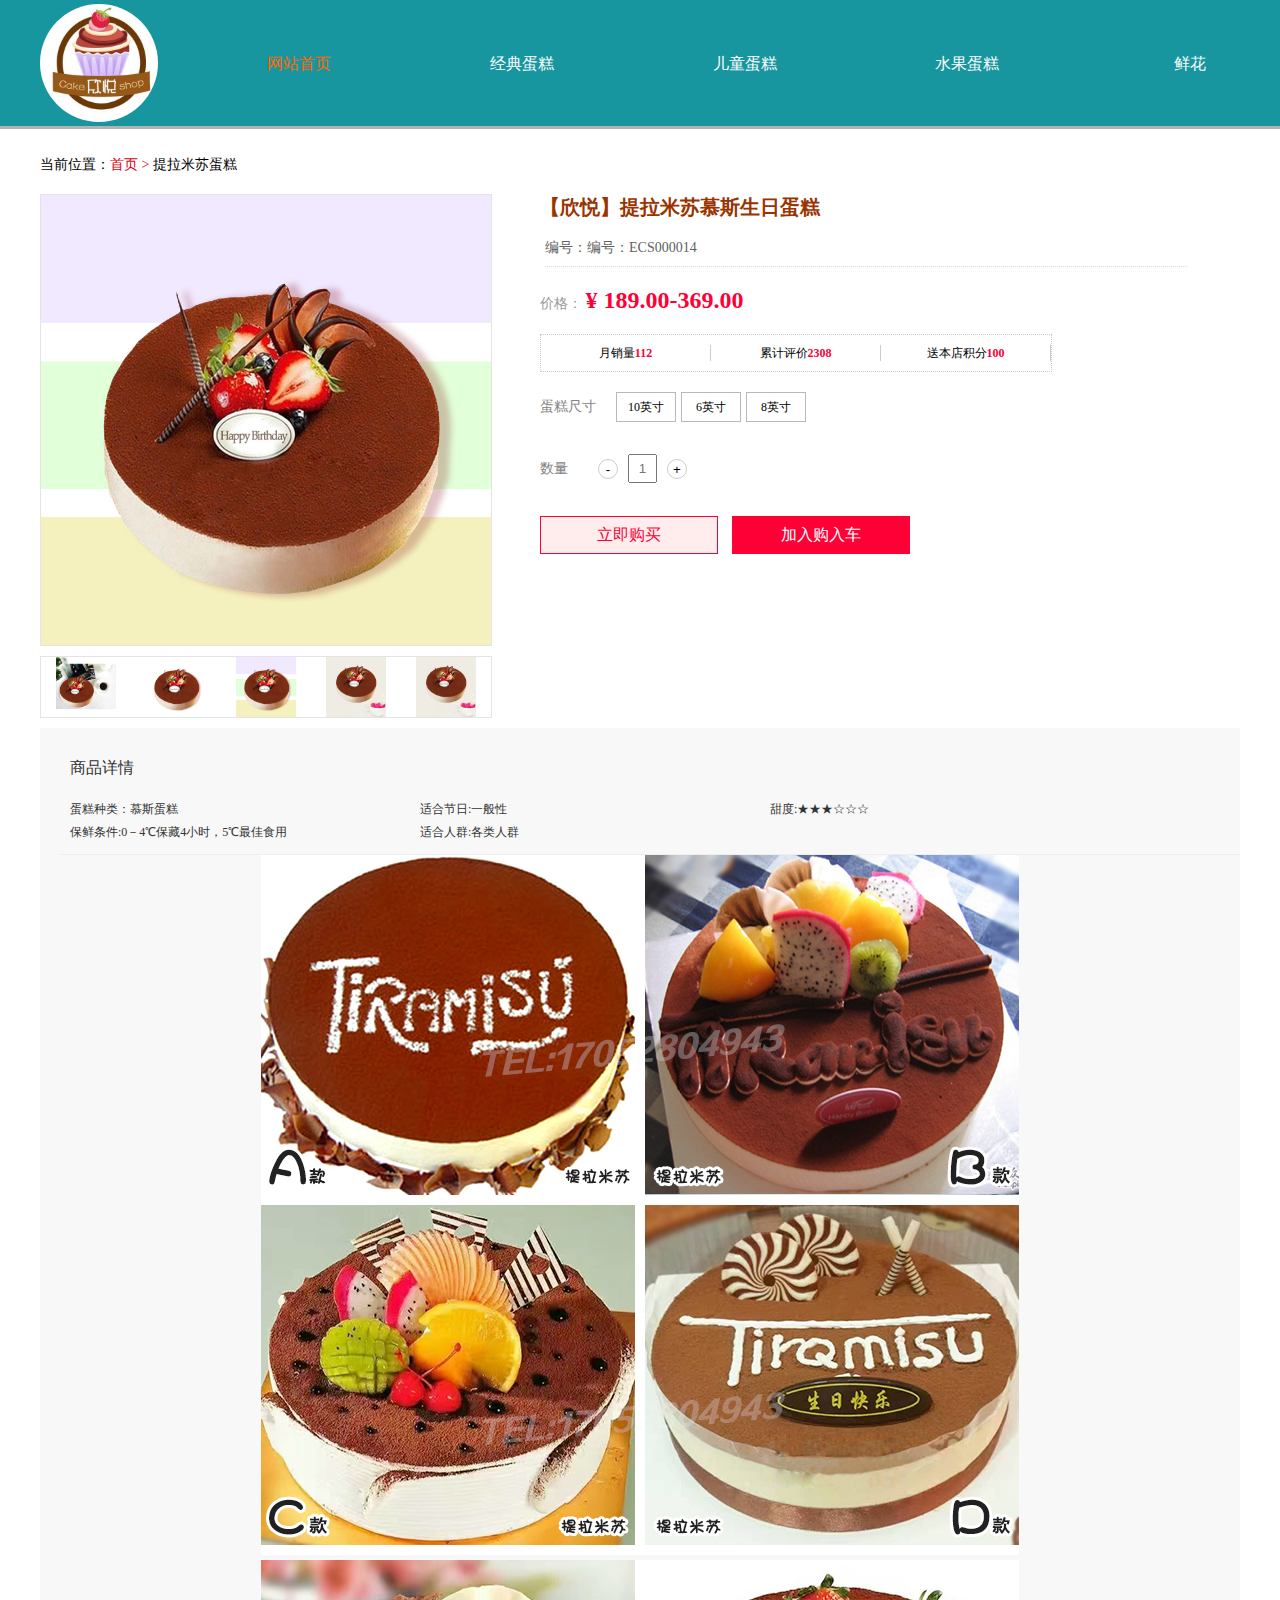
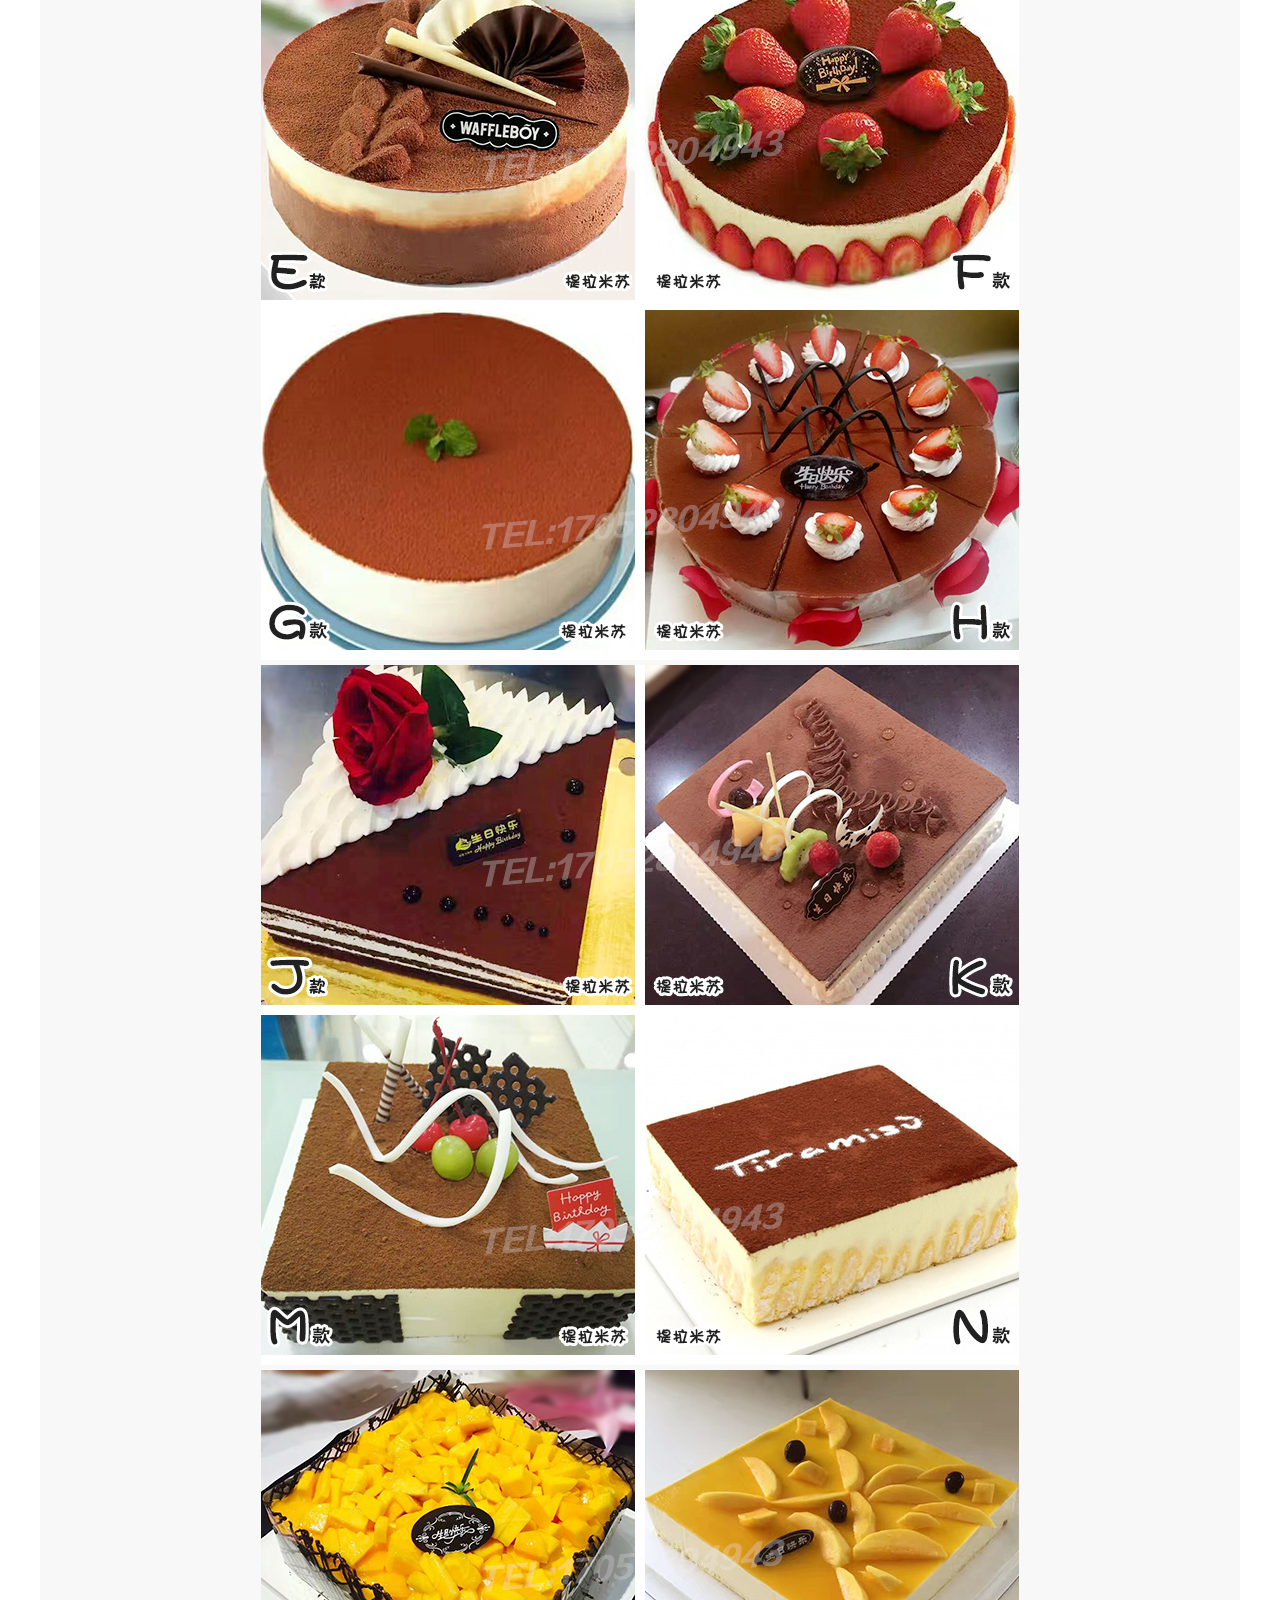
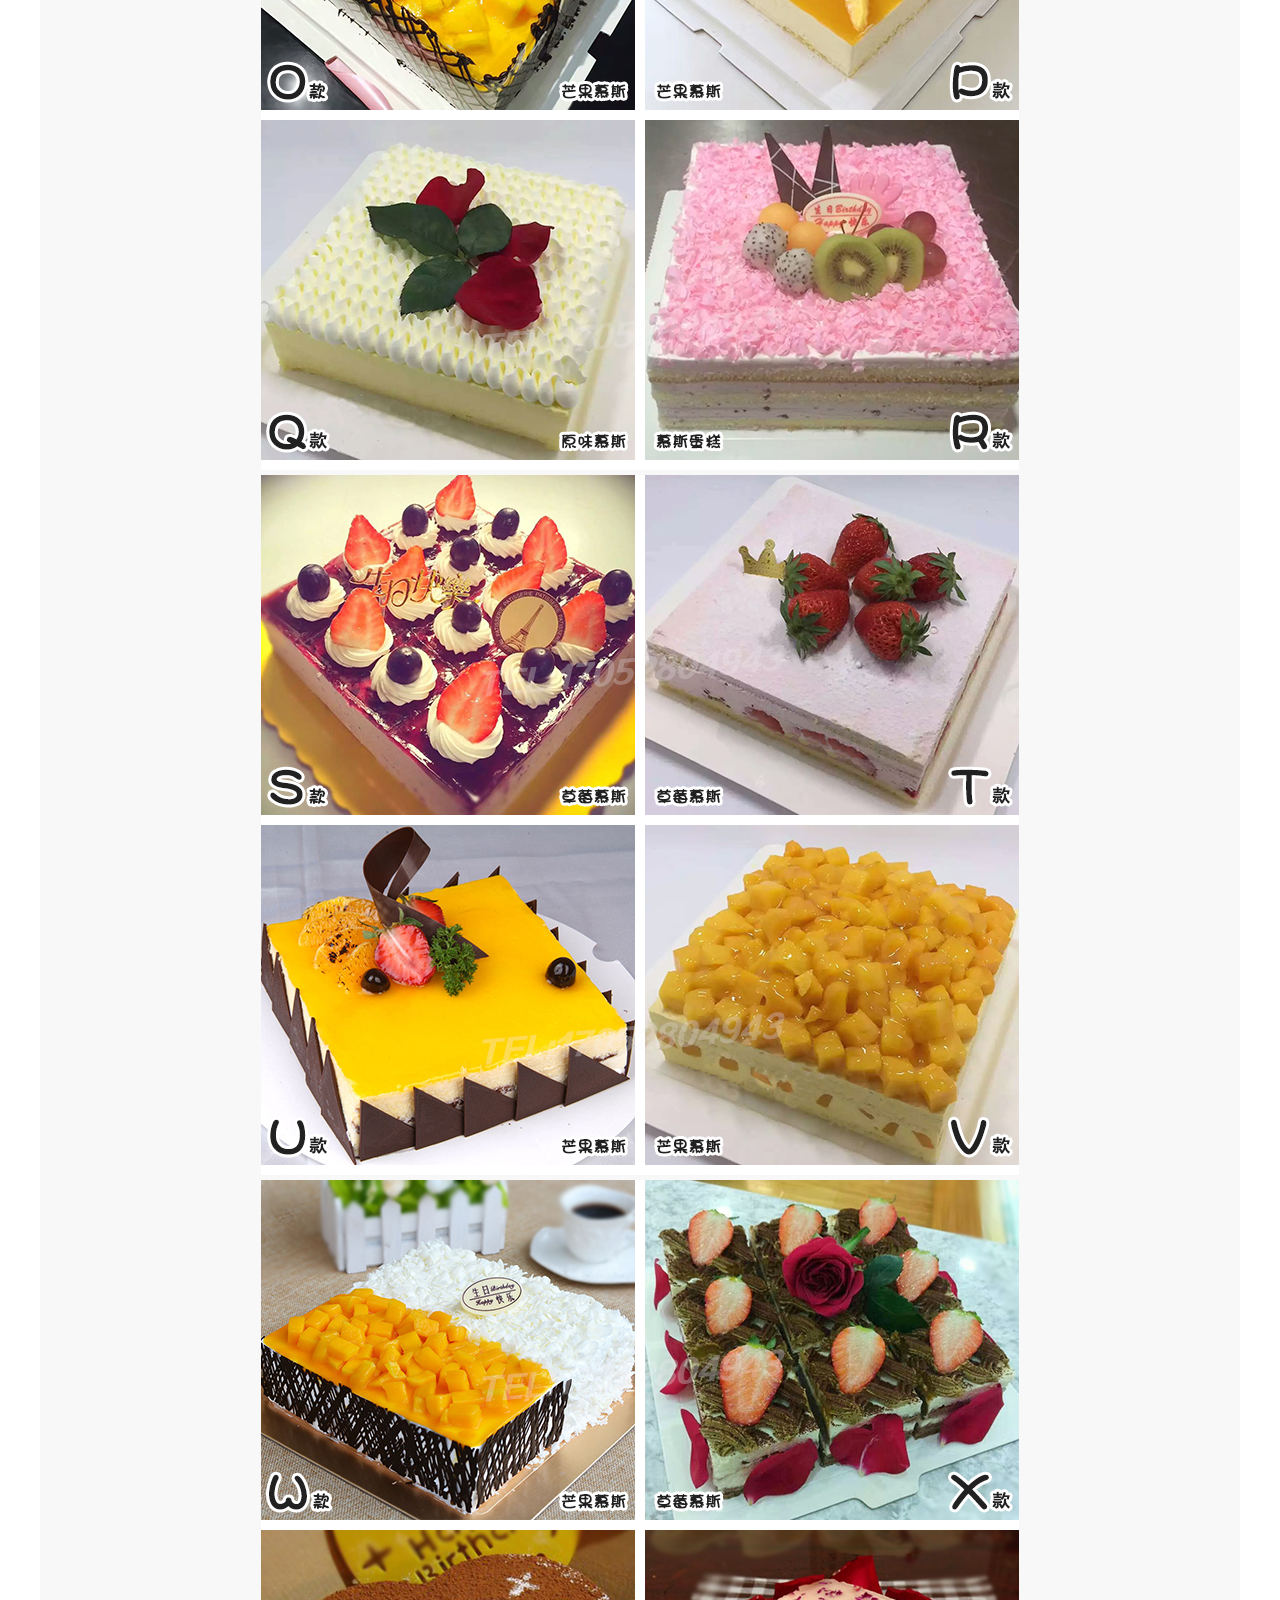
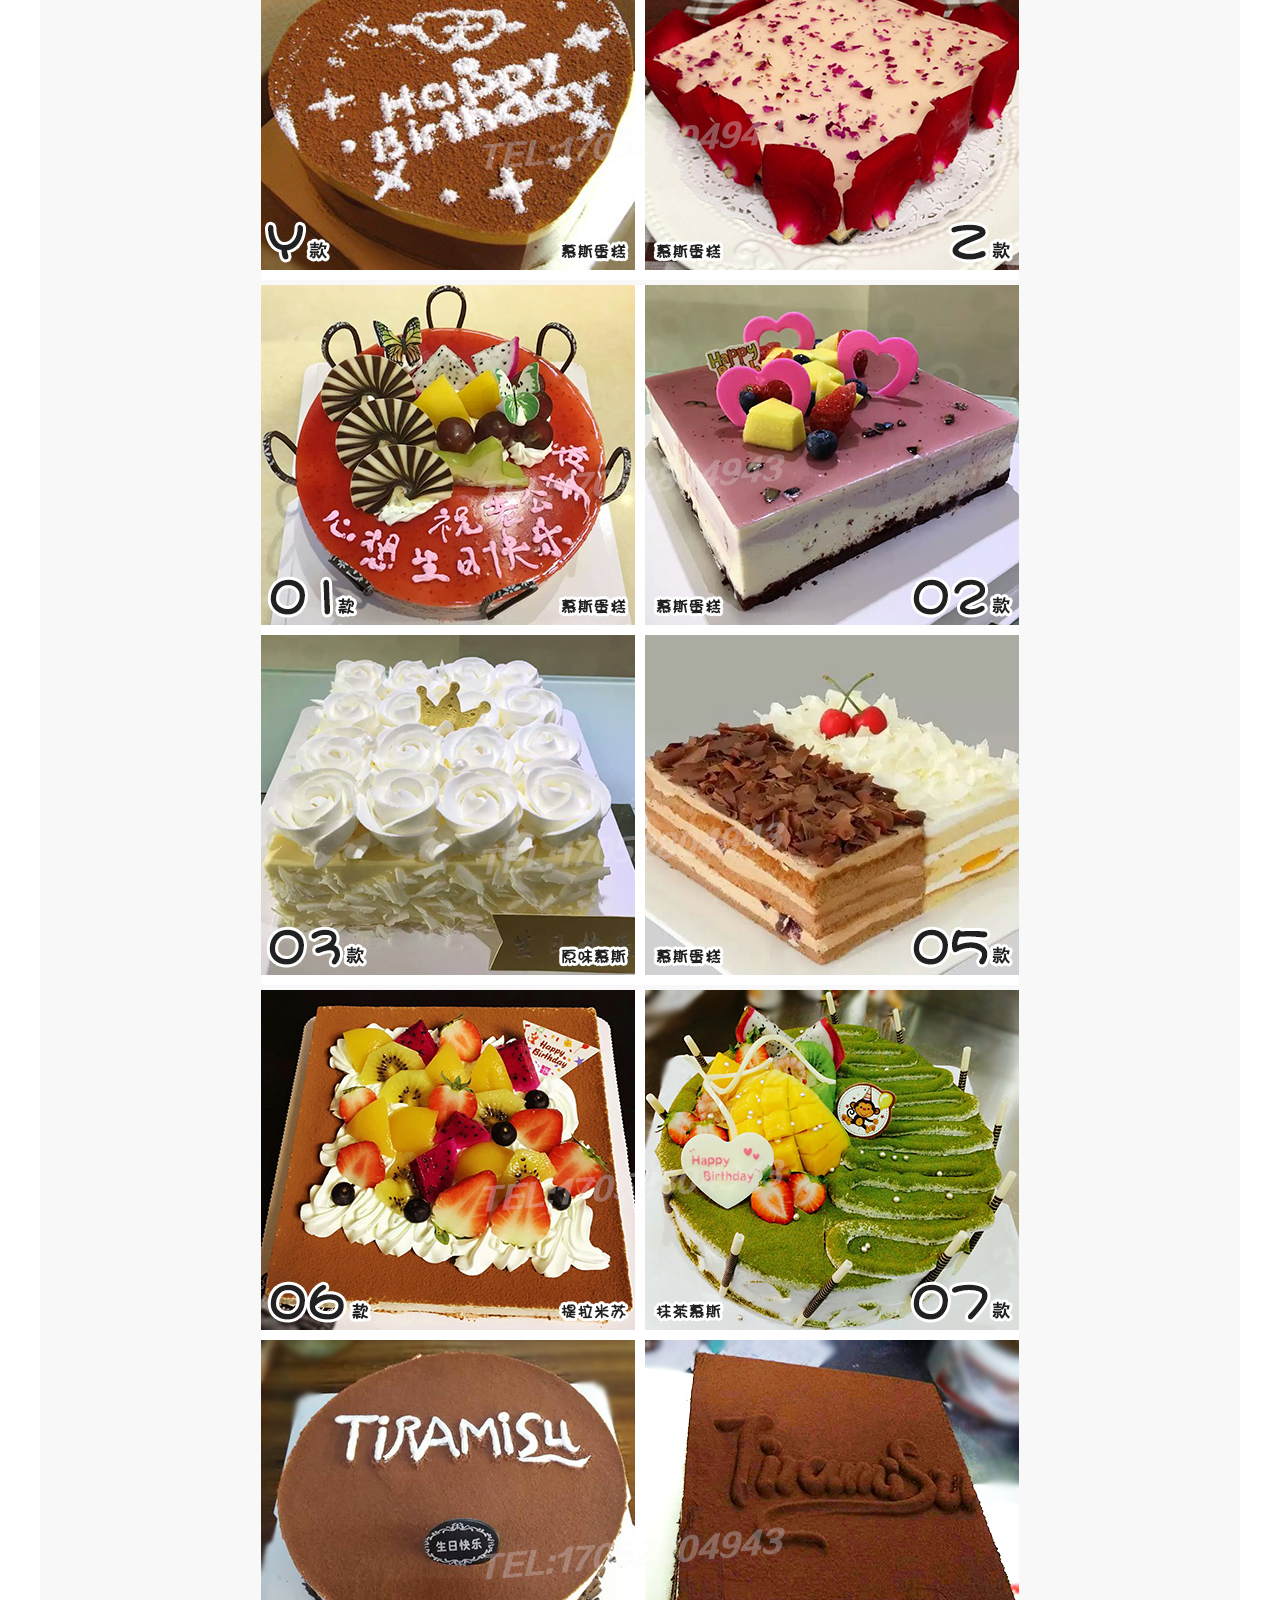
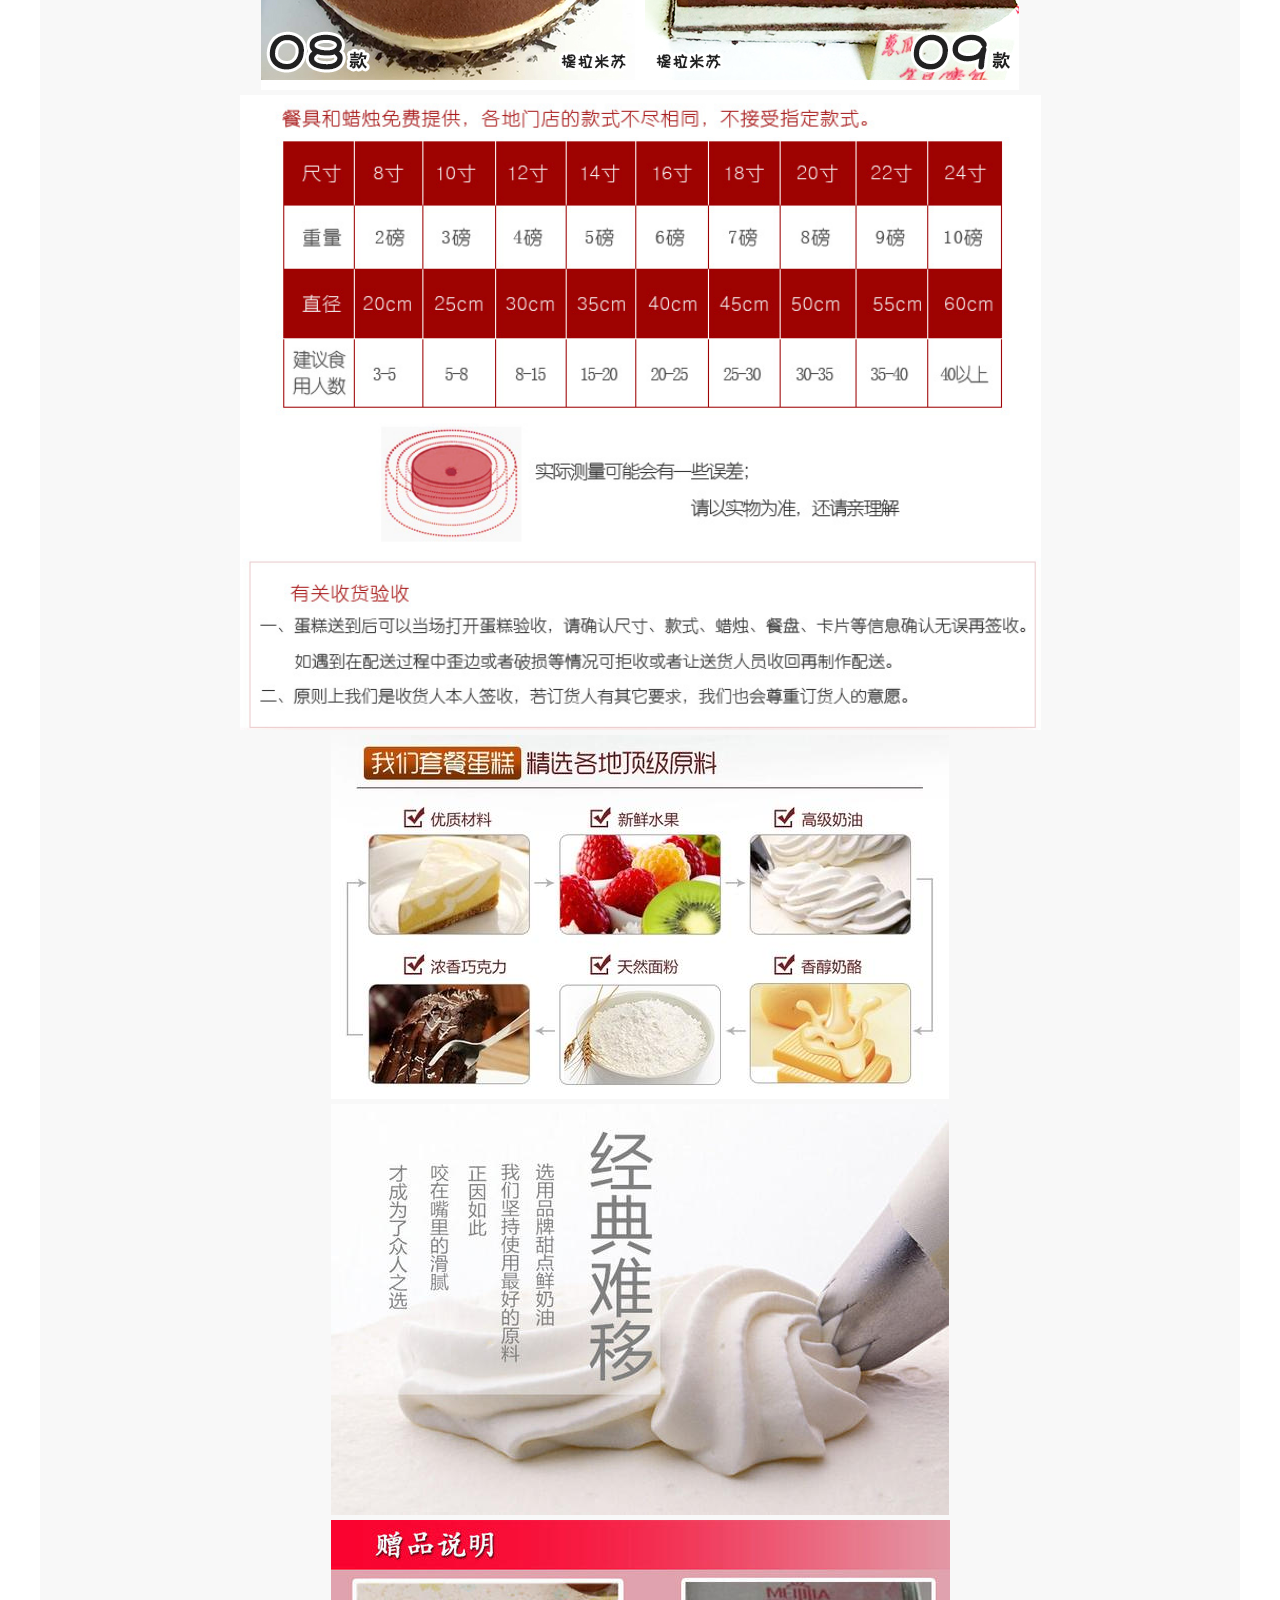
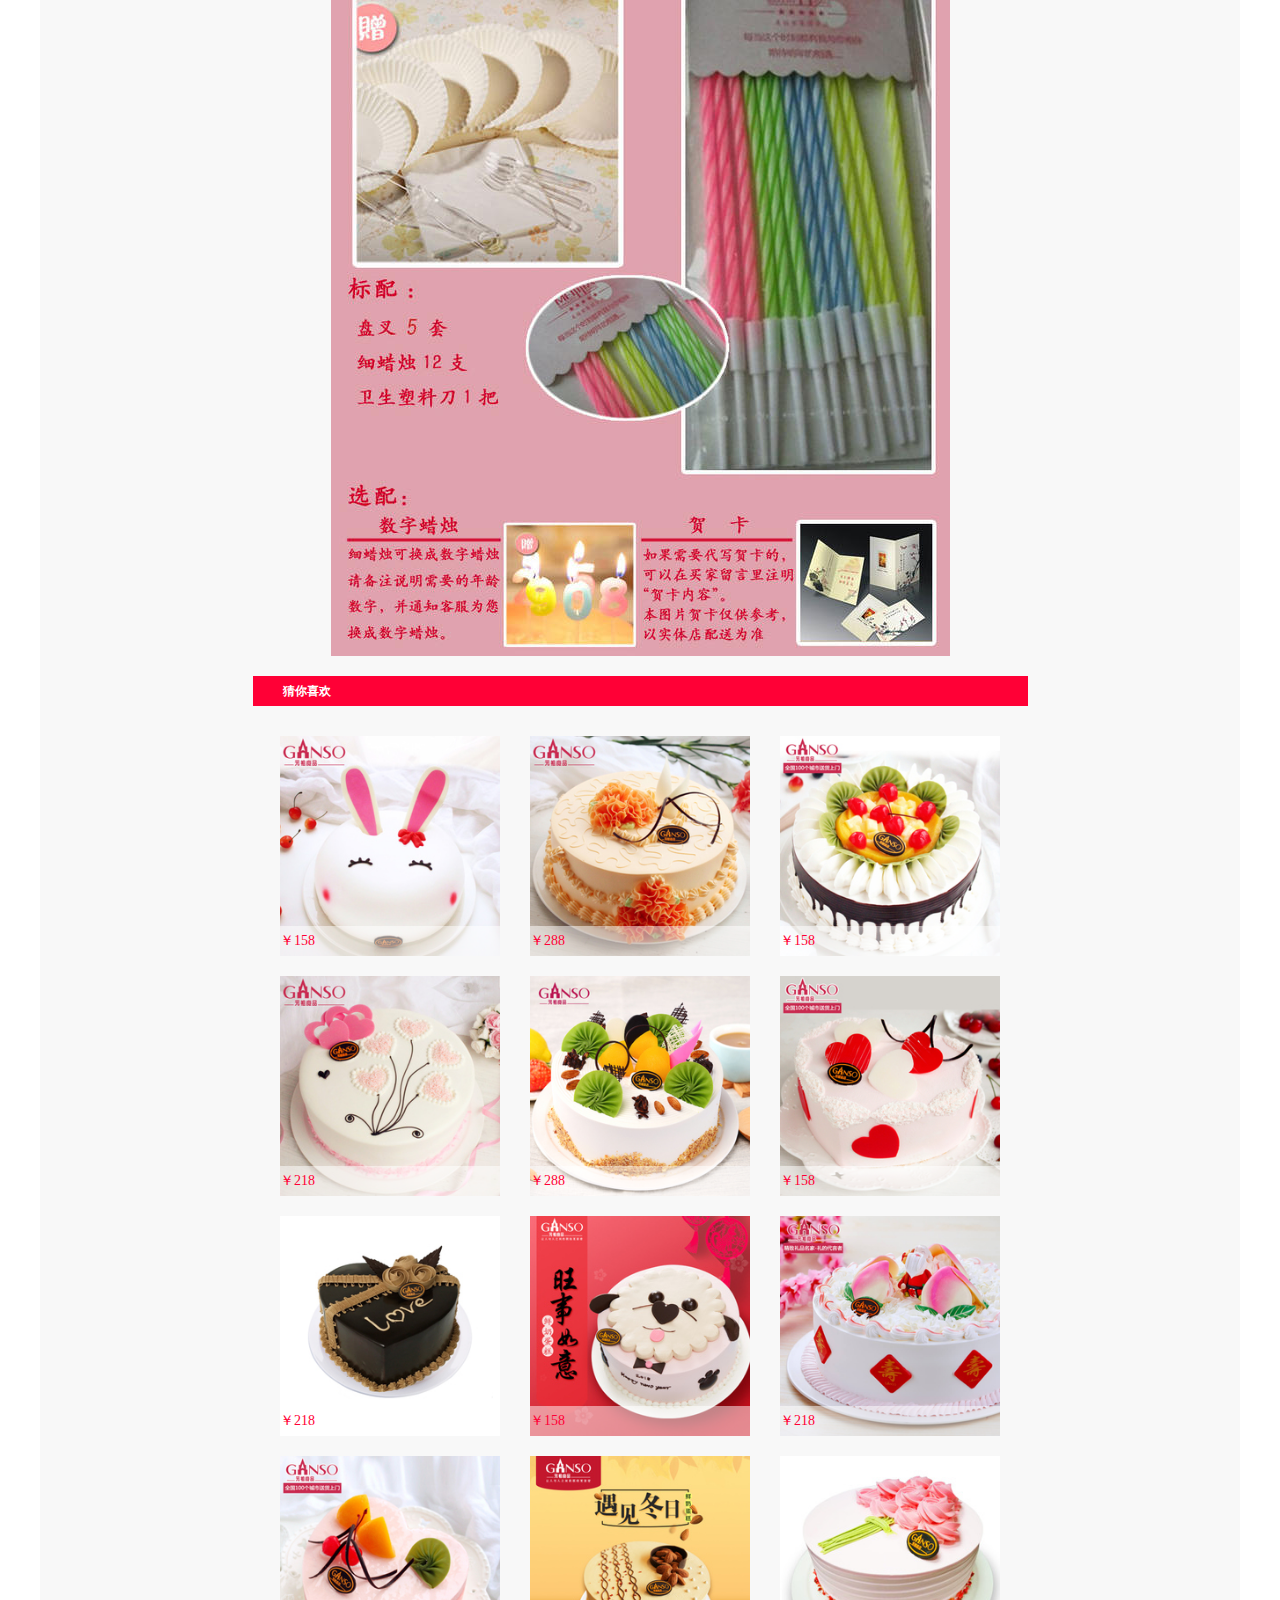
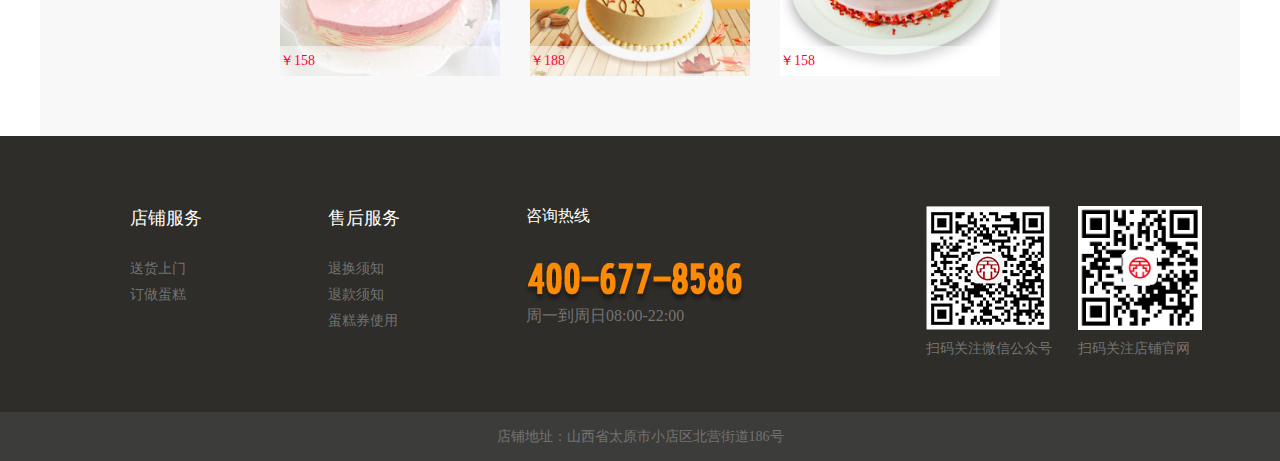
<file: classical_details.html>
<!doctype html>
<html lang="en">
<head>
    <meta charset="UTF-8">
    <meta name="viewport"
          content="width=device-width, user-scalable=no, initial-scale=1.0, maximum-scale=1.0, minimum-scale=1.0">
    <meta http-equiv="X-UA-Compatible" content="ie=edge">
    <link rel="icon" href="img/logo1.jpg" type="image/x-icon"/>
    <link rel="stylesheet" href="css/classical_details.css">
    <title>欣悦</title>
</head>
<body>
<div class="nav1">
    <div class="header">
        <div class="logo"></div>
        <div class="nav">
            <ul>
                <li>
                    <a class="active" href="index.html">
                        网站首页
                    </a>
                </li>
                <li>
                    <a href="classical.html">
                        经典蛋糕
                    </a>
                </li>
                <li>
                    <a href="child.html">
                        儿童蛋糕
                    </a>
                </li>
                <li>
                    <a href="fruit.html">
                        水果蛋糕
                    </a>
                </li>
                <li>
                    <a href="flower.html">
                        鲜花
                    </a>
                </li>
            </ul>
        </div>
    </div>
</div>
<div class="content">
    <div class="position">
        <span>当前位置：<a class="first_page" href="index.html">首页 &gt </a>提拉米苏蛋糕</span>
    </div>
    <div class="details">
        <div class="left">
            <div class="left_top">
                <a href=""><img src="img/bgtila3.jpg" alt=""></a>
            </div>
            <div class="left_bottom">
                <img src="img/bgtila1.jpg" alt="">
                <img src="img/bgtila2.jpg" alt="">
                <img src="img/bgtila3.jpg" alt="">
                <img src="img/bgtila4.jpg" alt="">
                <img src="img/bgtila4.jpg" alt="">
            </div>
        </div>
        <div class="right">
            <div class="title">
                【欣悦】提拉米苏慕斯生日蛋糕
                <p>编号：编号：ECS000014</p>
            </div>
            <div class="price">
                价格：
                <span>¥ 189.00-369.00</span>
            </div>
            <div class="evaluate">
                <div>月销量<span>112</span></div>
                <div>累计评价<span>2308</span></div>
                <div>送本店积分<span>100</span></div>
            </div>
            <div class="size">
                <span>蛋糕尺寸</span>
                <div>10英寸</div>
                <div>6英寸</div>
                <div>8英寸</div>
            </div>
            <div class="number">
                <span>数量</span>
                <button class="subtract"> - </button>
                <input type="text" placeholder="1">
                <button class="add"> + </button>
            </div>
            <div class="buy">
                <button>立即购买</button>
                <button class="shopping_cart">加入购入车</button>
            </div>
        </div>
    </div>
    <div class="con">
        <dl>
            <span>商品详情</span>
            <dd>蛋糕种类：慕斯蛋糕</dd>
            <dd>适合节日:一般性</dd>
            <dd>甜度:★★★☆☆☆</dd>
            <dd>保鲜条件:0－4℃保藏4小时，5℃最佳食用</dd>
            <dd>适合人群:各类人群</dd>
        </dl>
        <div class="imgBox">
            <img src="img/tila1.jpg" alt="">
            <img src="img/tila2.jpg" alt="">
            <img src="img/tila3.jpg" alt="">
            <img src="img/tila4.jpg" alt="">
            <img src="img/tila5.jpg" alt="">
            <img src="img/tila6.jpg" alt="">
            <img src="img/tila7.jpg" alt="">
            <img src="img/tila8.jpg" alt="">
            <img src="img/tila9.png" alt="">
            <img src="img/tila10.jpg" alt="">
            <img src="img/tila11.jpg" alt="">
            <img src="img/tila12.jpg" alt="">
        </div>
        <h4>猜你喜欢</h4>
        <div class="love">
            <a href="">
                <img src="img/love1.jpg" alt="">
                <div class="price1"><span>￥158</span></div>
            </a>
            <a href="">
                <img src="img/love2.jpg" alt="">
                <div class="price1"><span>￥288</span></div>
            </a>
            <a href="">
                <img src="img/love3.jpg" alt="">
                <div class="price1"><span>￥158</span></div>
            </a>
            <a href="">
                <img src="img/love4.jpg" alt="">
                <div class="price1"><span>￥218</span></div>
            </a>
            <a href="">
                <img src="img/love5.jpg" alt="">
                <div class="price1"><span>￥288</span></div>
            </a>
            <a href="">
                <img src="img/love6.jpg" alt="">
                <div class="price1"><span>￥158</span></div>
            </a>
            <a href="">
                <img src="img/love7.jpg" alt="">
                <div class="price1"><span>￥218</span></div>
            </a>
            <a href="">
                <img src="img/love8.jpg" alt="">
                <div class="price1"><span>￥158</span></div>
            </a>
            <a href="">
                <img src="img/love9.jpg" alt="">
                <div class="price1"><span>￥218</span></div>
            </a>
            <a href="">
                <img src="img/love10.jpg" alt="">
                <div class="price1"><span>￥158</span></div>
            </a>
            <a href="">
                <img src="img/love11.jpg" alt="">
                <div class="price1"><span>￥188</span></div>
            </a>
            <a href="">
                <img src="img/love12.jpg" alt="">
                <div class="price1"><span>￥158</span></div>
            </a>
        </div>
    </div>
</div>
<div class="foot-bg">
    <div class="foot-part">
        <div class="foot">
            <dl>
                <dt>店铺服务</dt>
                <dd>
                    <a href="">送货上门</a>
                </dd>
                <dd>
                    <a href="">订做蛋糕</a>
                </dd>
            </dl>
            <dl>
                <dt>售后服务</dt>
                <dd>
                    <a href="">退换须知</a>
                </dd>
                <dd>
                    <a href="">退款须知</a>
                </dd>
                <dd>
                    <a href="">蛋糕券使用</a>
                </dd>
            </dl>
            <div class="foot-tel">
                <dt>咨询热线</dt>
                <dd>
                    <p>
                        <img src="img/20170221111433_30547.jpg" alt="">
                    </p>
                    <p>周一到周日08:00-22:00</p>
                </dd>
            </div>
        </div>
        <div class="code">
            <ul>
                <li>
                    <img src="img/code1.jpg" alt="">
                    <span>扫码关注微信公众号</span>
                </li>
                <li>
                    <img src="img/code2.png" alt="">
                    <span>扫码关注店铺官网</span>
                </li>
            </ul>
        </div>
    </div>
</div>
<div class="copyright">
    <div class="neikuan">
        店铺地址：山西省太原市小店区北营街道186号
    </div>
</div>
</body>
</html>
</file>
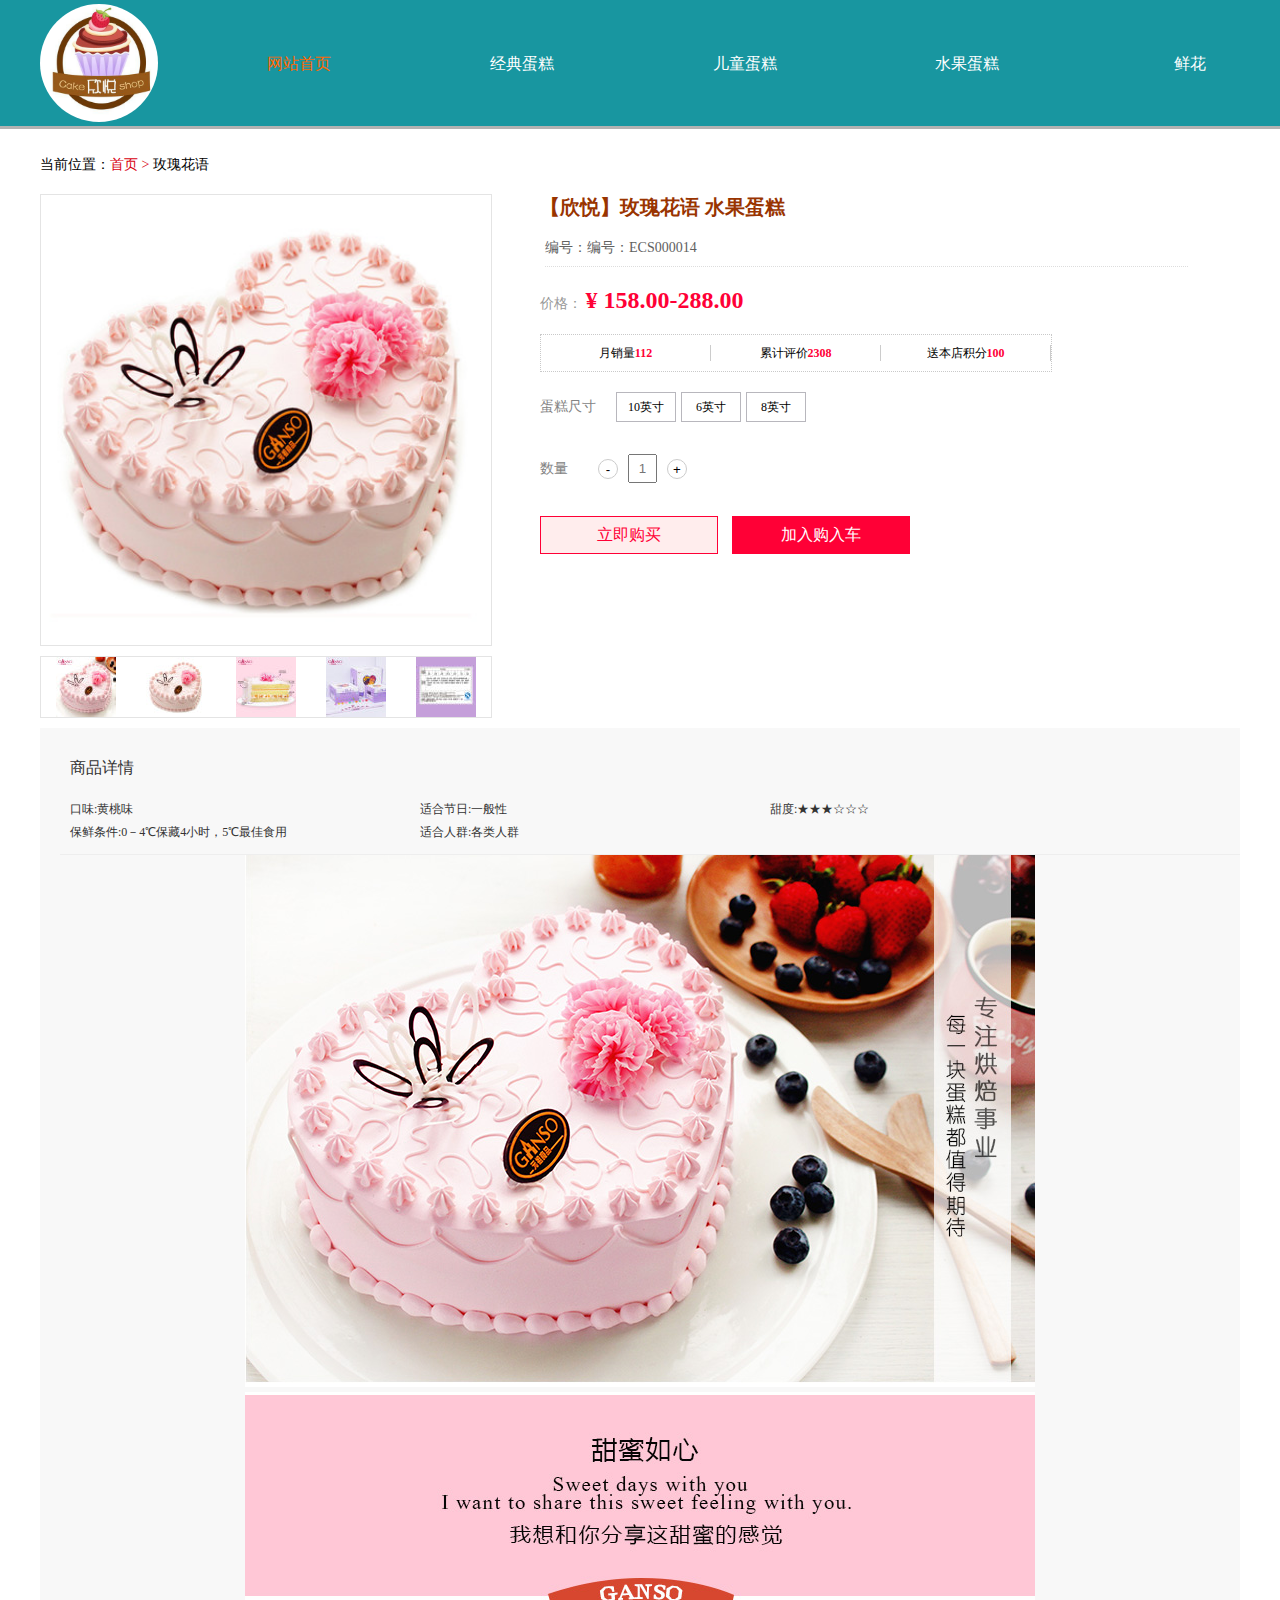
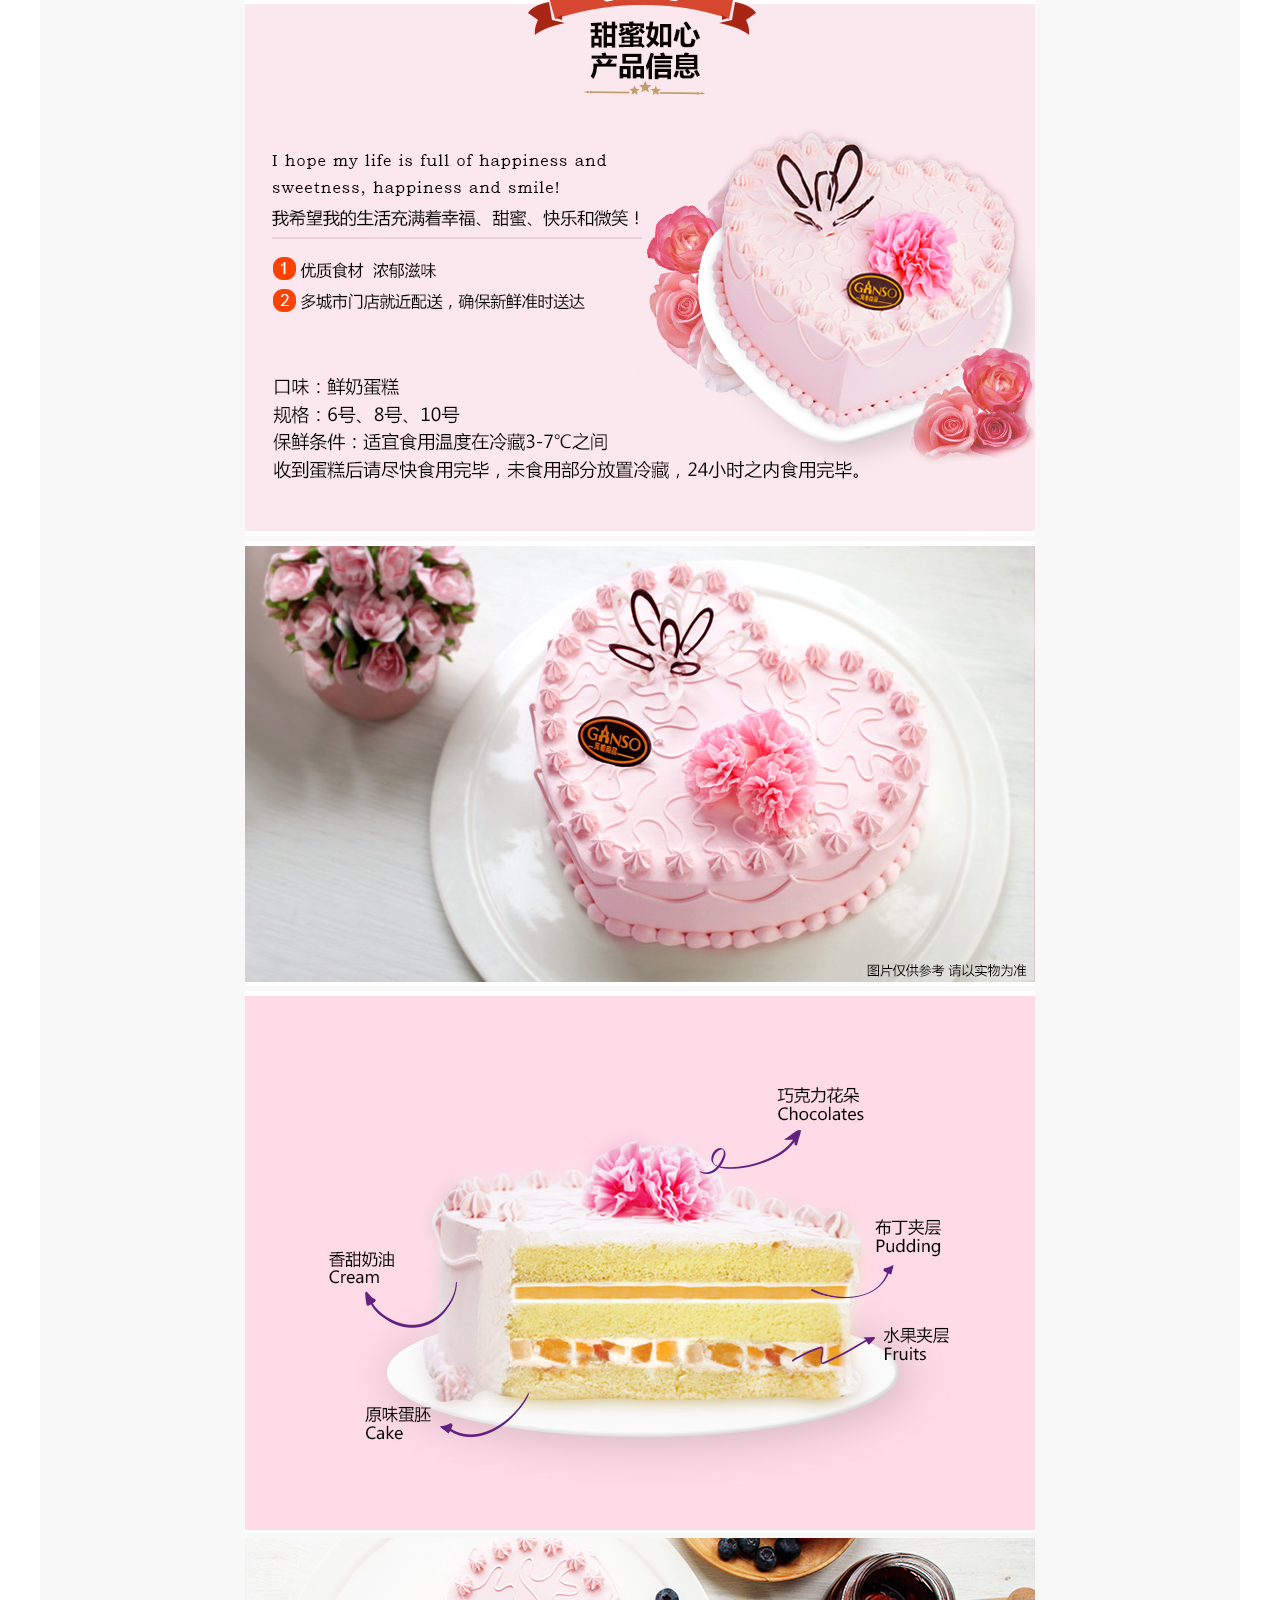
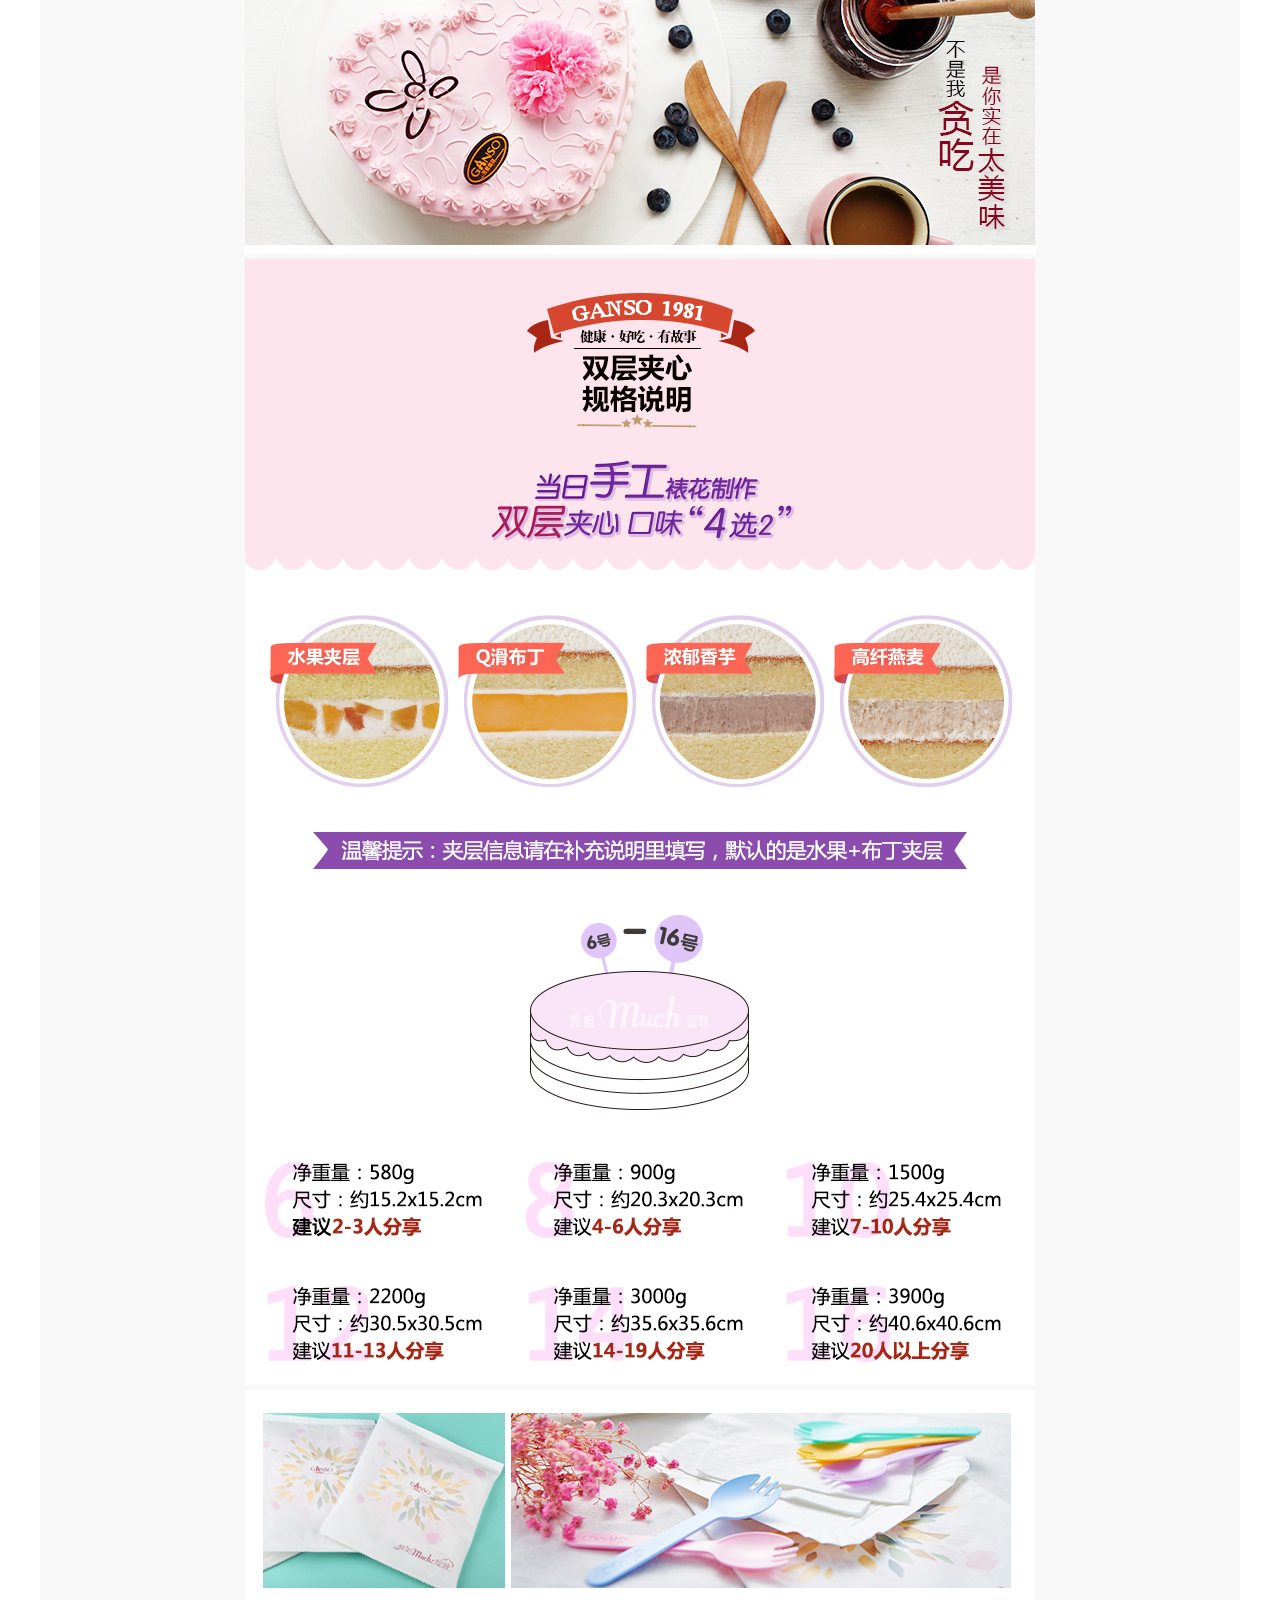
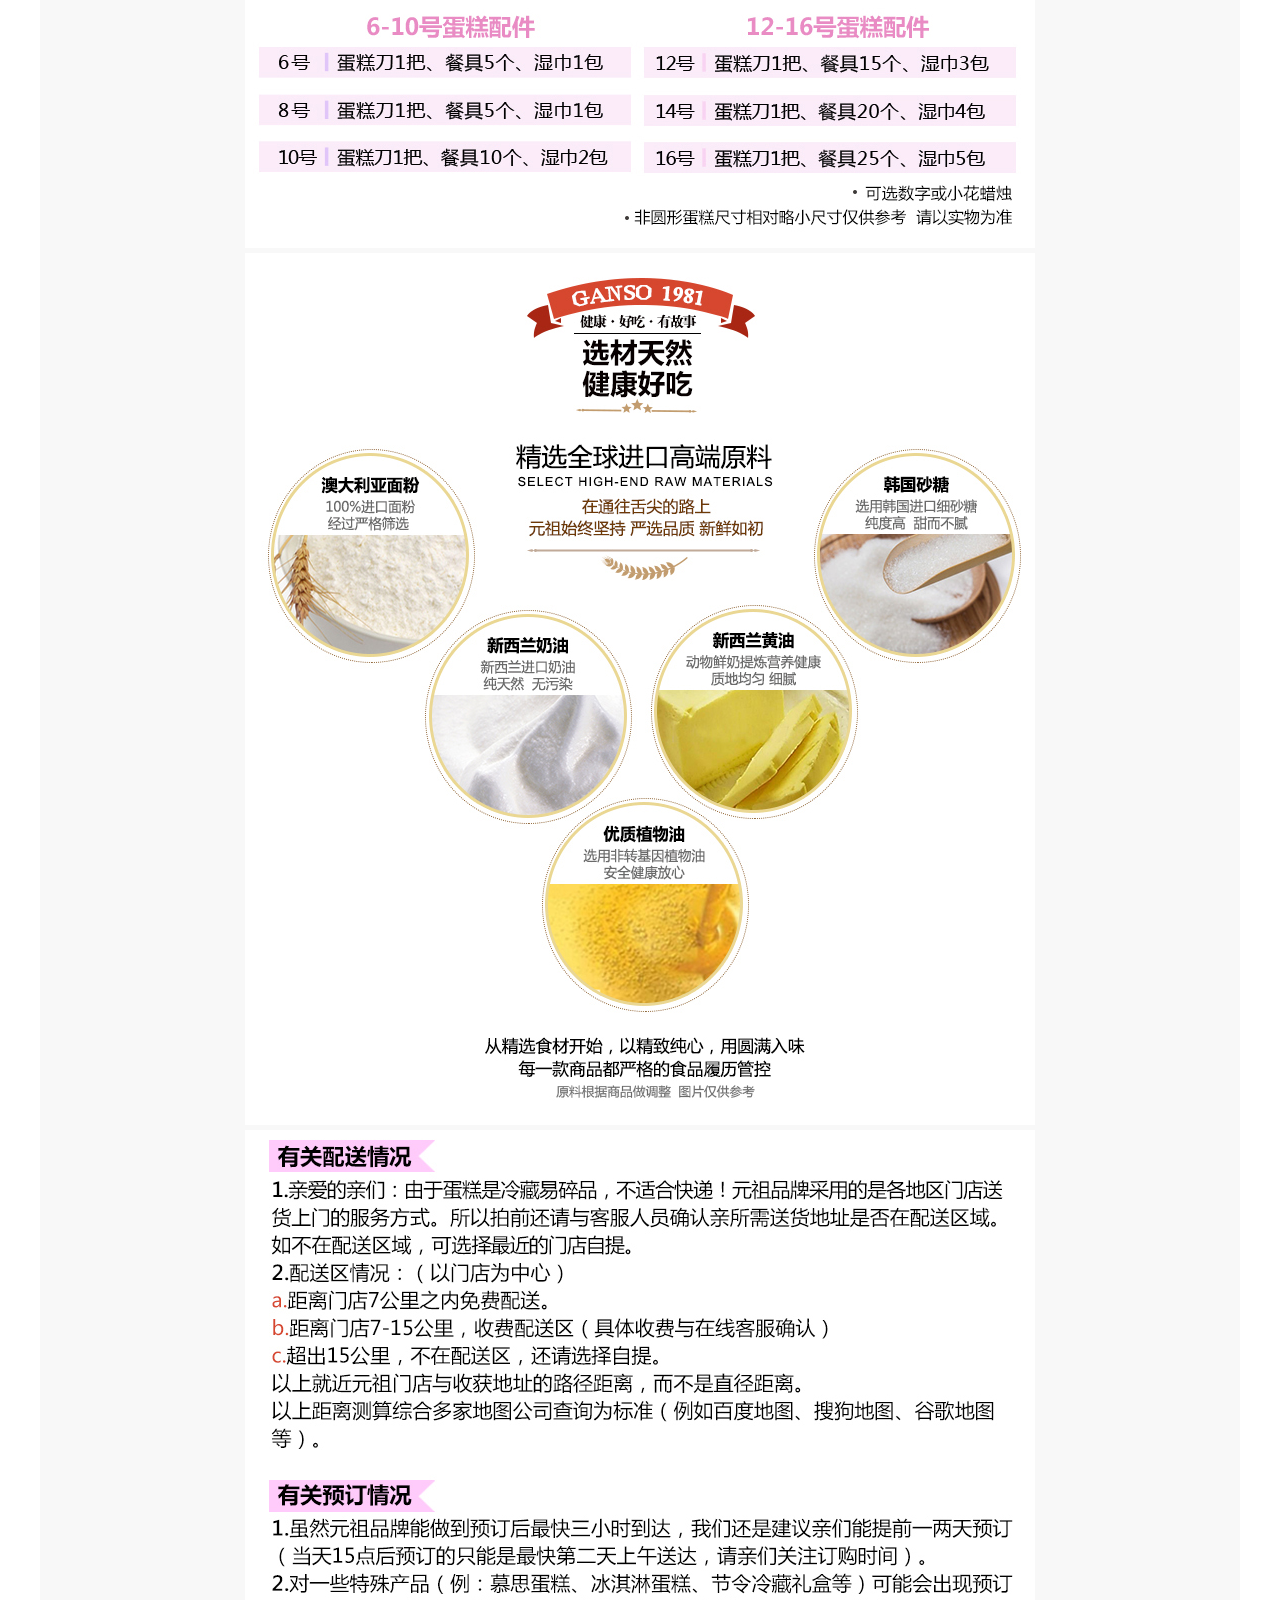
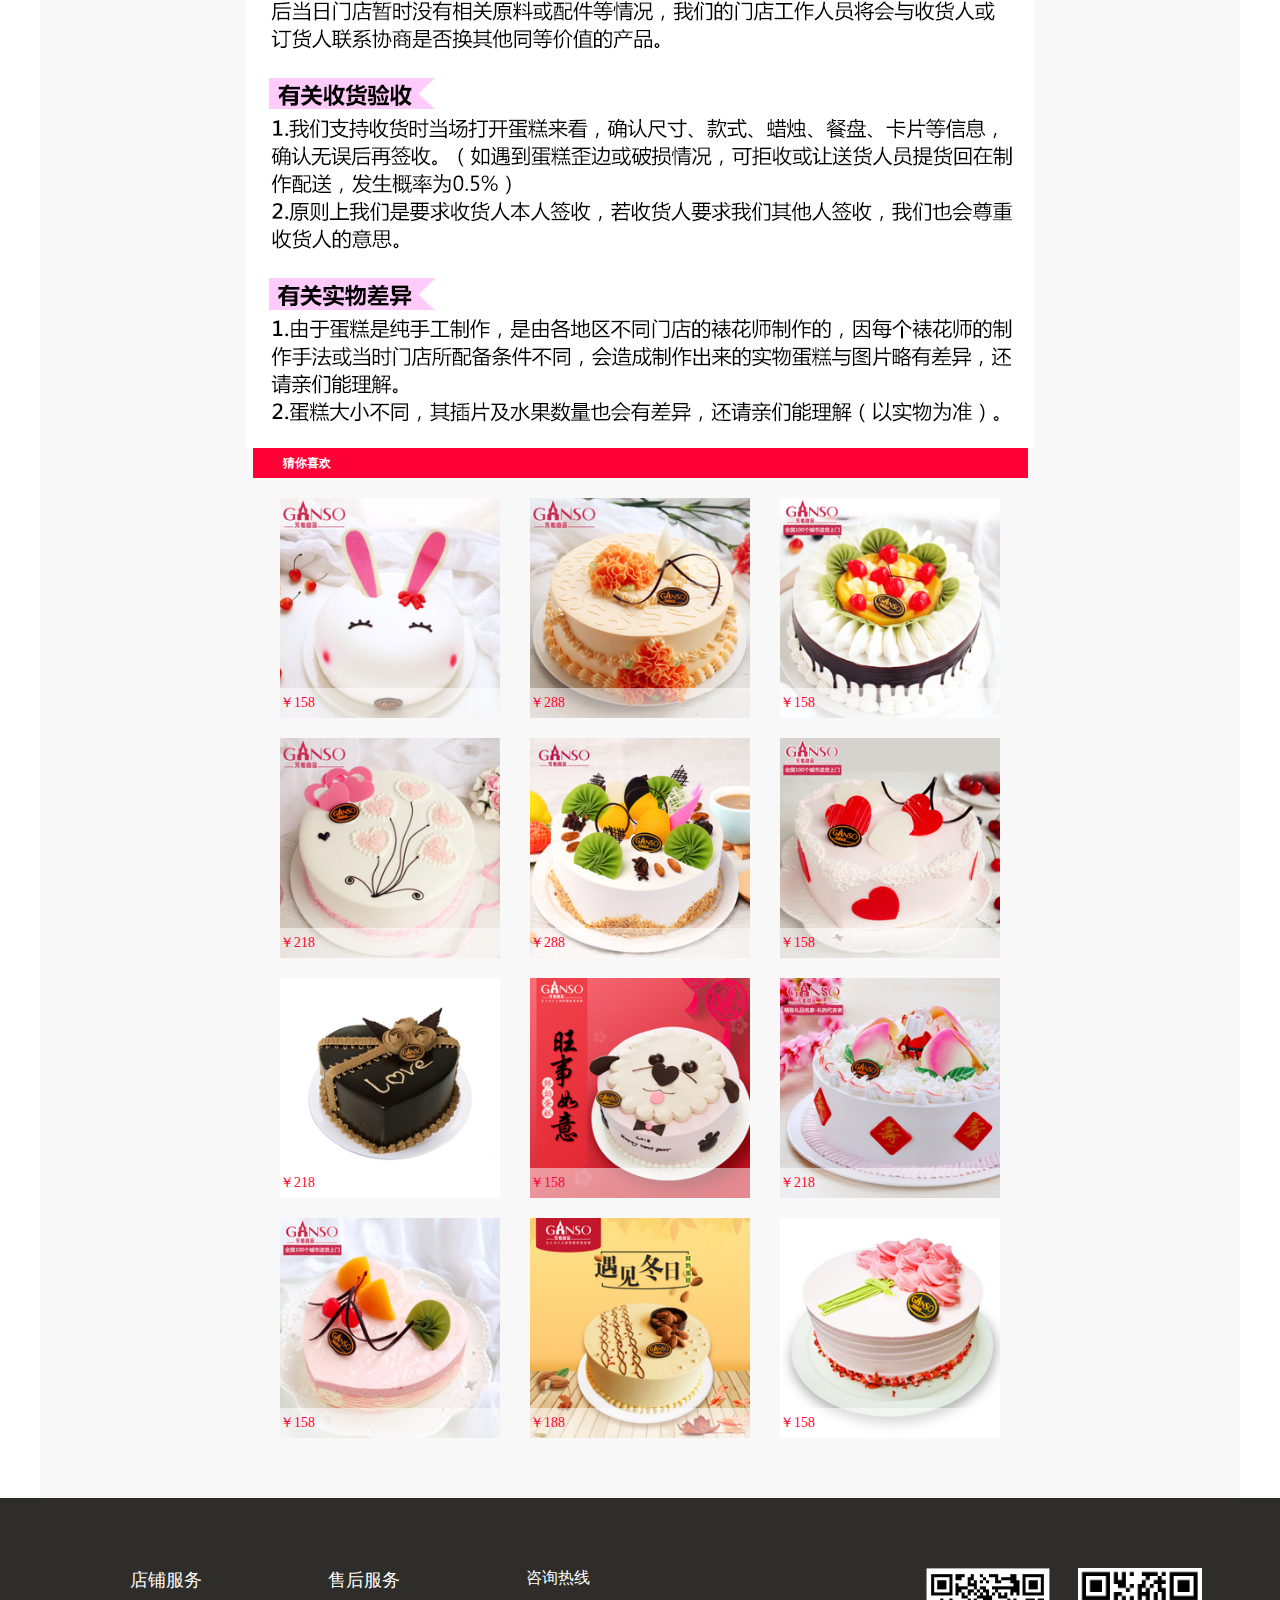
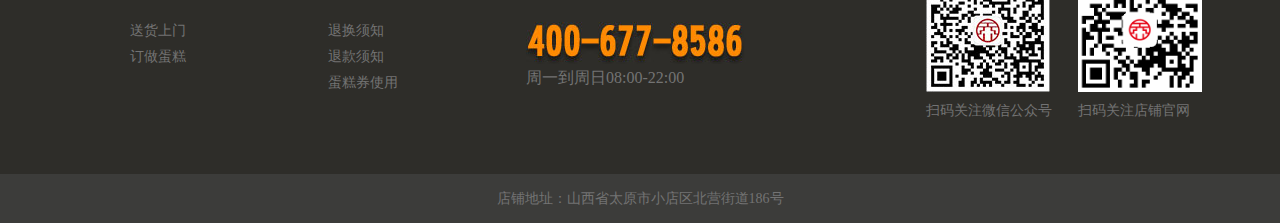
<file: details.html>
<!doctype html>
<html lang="en">
<head>
    <meta charset="UTF-8">
    <meta name="viewport"
          content="width=device-width, user-scalable=no, initial-scale=1.0, maximum-scale=1.0, minimum-scale=1.0">
    <meta http-equiv="X-UA-Compatible" content="ie=edge">
    <link rel="icon" href="img/logo1.jpg" type="image/x-icon"/>
    <link rel="stylesheet" href="css/details.css">
    <title>欣悦</title>
</head>
<body>
    <div class="nav1">
    <div class="header">
        <div class="logo"></div>
        <div class="nav">
            <ul>
                <li>
                    <a class="active" href="index.html">
                        网站首页
                    </a>
                </li>
                <li>
                    <a href="classical.html">
                        经典蛋糕
                    </a>
                </li>
                <li>
                    <a href="child.html">
                        儿童蛋糕
                    </a>
                </li>
                <li>
                    <a href="fruit.html">
                        水果蛋糕
                    </a>
                </li>
                <li>
                    <a href="flower.html">
                        鲜花
                    </a>
                </li>
            </ul>
        </div>
    </div>
</div>
    <div class="content">
        <div class="position">
            <span>当前位置：<a class="first_page" href="index.html">首页 &gt </a>玫瑰花语</span>
        </div>
        <div class="details">
            <div class="left">
                <div class="left_top">
                    <a href=""><img src="img/cake3.jpg" alt=""></a>
                </div>
                <div class="left_bottom">
                    <img src="img/details1.jpg" alt="">
                    <img src="img/details2.jpg" alt="">
                    <img src="img/details3.jpg" alt="">
                    <img src="img/details4.jpg" alt="">
                    <img src="img/details5.jpg" alt="">
                </div>
            </div>
            <div class="right">
                <div class="title">
                    【欣悦】玫瑰花语 水果蛋糕
                    <p>编号：编号：ECS000014</p>
                </div>
                <div class="price">
                    价格：
                    <span>¥ 158.00-288.00</span>
                </div>
                <div class="evaluate">
                    <div>月销量<span>112</span></div>
                    <div>累计评价<span>2308</span></div>
                    <div>送本店积分<span>100</span></div>
                </div>
                <div class="size">
                    <span>蛋糕尺寸</span>
                    <div>10英寸</div>
                    <div>6英寸</div>
                    <div>8英寸</div>
                </div>
                <div class="number">
                    <span>数量</span>
                    <button class="subtract"> - </button>
                    <input type="text" placeholder="1">
                    <button class="add"> + </button>
                </div>
                <div class="buy">
                    <button>立即购买</button>
                    <button class="shopping_cart">加入购入车</button>
                </div>
            </div>
        </div>
        <div class="con">
            <dl>
                <span>商品详情</span>
                <dd>口味:黄桃味</dd>
                <dd>适合节日:一般性</dd>
                <dd>甜度:★★★☆☆☆</dd>
                <dd>保鲜条件:0－4℃保藏4小时，5℃最佳食用</dd>
                <dd>适合人群:各类人群</dd>
            </dl>
            <div class="imgBox">
                <img src="img/details-1.jpg" alt="">
                <img src="img/details-2.jpg" alt="">
                <img src="img/details-3.jpg" alt="">
                <img src="img/details-4.jpg" alt="">
                <img src="img/details-5.jpg" alt="">
                <img src="img/details-6.jpg" alt="">
                <img src="img/details-7.jpg" alt="">
                <img src="img/details-8.jpg" alt="">
                <img src="img/details-10.jpg" alt="">
            </div>
            <h4>猜你喜欢</h4>
            <div class="love">
                <a href="">
                    <img src="img/love1.jpg" alt="">
                    <div class="price1"><span>￥158</span></div>
                </a>
                <a href="">
                    <img src="img/love2.jpg" alt="">
                    <div class="price1"><span>￥288</span></div>
                </a>
                <a href="">
                    <img src="img/love3.jpg" alt="">
                    <div class="price1"><span>￥158</span></div>
                </a>
                <a href="">
                    <img src="img/love4.jpg" alt="">
                    <div class="price1"><span>￥218</span></div>
                </a>
                <a href="">
                    <img src="img/love5.jpg" alt="">
                    <div class="price1"><span>￥288</span></div>
                </a>
                <a href="">
                    <img src="img/love6.jpg" alt="">
                    <div class="price1"><span>￥158</span></div>
                </a>
                <a href="">
                    <img src="img/love7.jpg" alt="">
                    <div class="price1"><span>￥218</span></div>
                </a>
                <a href="">
                    <img src="img/love8.jpg" alt="">
                    <div class="price1"><span>￥158</span></div>
                </a>
                <a href="">
                    <img src="img/love9.jpg" alt="">
                    <div class="price1"><span>￥218</span></div>
                </a>
                <a href="">
                    <img src="img/love10.jpg" alt="">
                    <div class="price1"><span>￥158</span></div>
                </a>
                <a href="">
                    <img src="img/love11.jpg" alt="">
                    <div class="price1"><span>￥188</span></div>
                </a>
                <a href="">
                    <img src="img/love12.jpg" alt="">
                    <div class="price1"><span>￥158</span></div>
                </a>
            </div>
        </div>
    </div>
    <div class="foot-bg">
        <div class="foot-part">
            <div class="foot">
                <dl>
                    <dt>店铺服务</dt>
                    <dd>
                        <a href="">送货上门</a>
                    </dd>
                    <dd>
                        <a href="">订做蛋糕</a>
                    </dd>
                </dl>
                <dl>
                    <dt>售后服务</dt>
                    <dd>
                        <a href="">退换须知</a>
                    </dd>
                    <dd>
                        <a href="">退款须知</a>
                    </dd>
                    <dd>
                        <a href="">蛋糕券使用</a>
                    </dd>
                </dl>
                <div class="foot-tel">
                    <dt>咨询热线</dt>
                    <dd>
                        <p>
                            <img src="img/20170221111433_30547.jpg" alt="">
                        </p>
                        <p>周一到周日08:00-22:00</p>
                    </dd>
                </div>
            </div>
            <div class="code">
                <ul>
                    <li>
                        <img src="img/code1.jpg" alt="">
                        <span>扫码关注微信公众号</span>
                    </li>
                    <li>
                        <img src="img/code2.png" alt="">
                        <span>扫码关注店铺官网</span>
                    </li>
                </ul>
            </div>
        </div>
    </div>
    <div class="copyright">
        <div class="neikuan">
            店铺地址：山西省太原市小店区北营街道186号
        </div>
    </div>
</body>
</html>
</file>
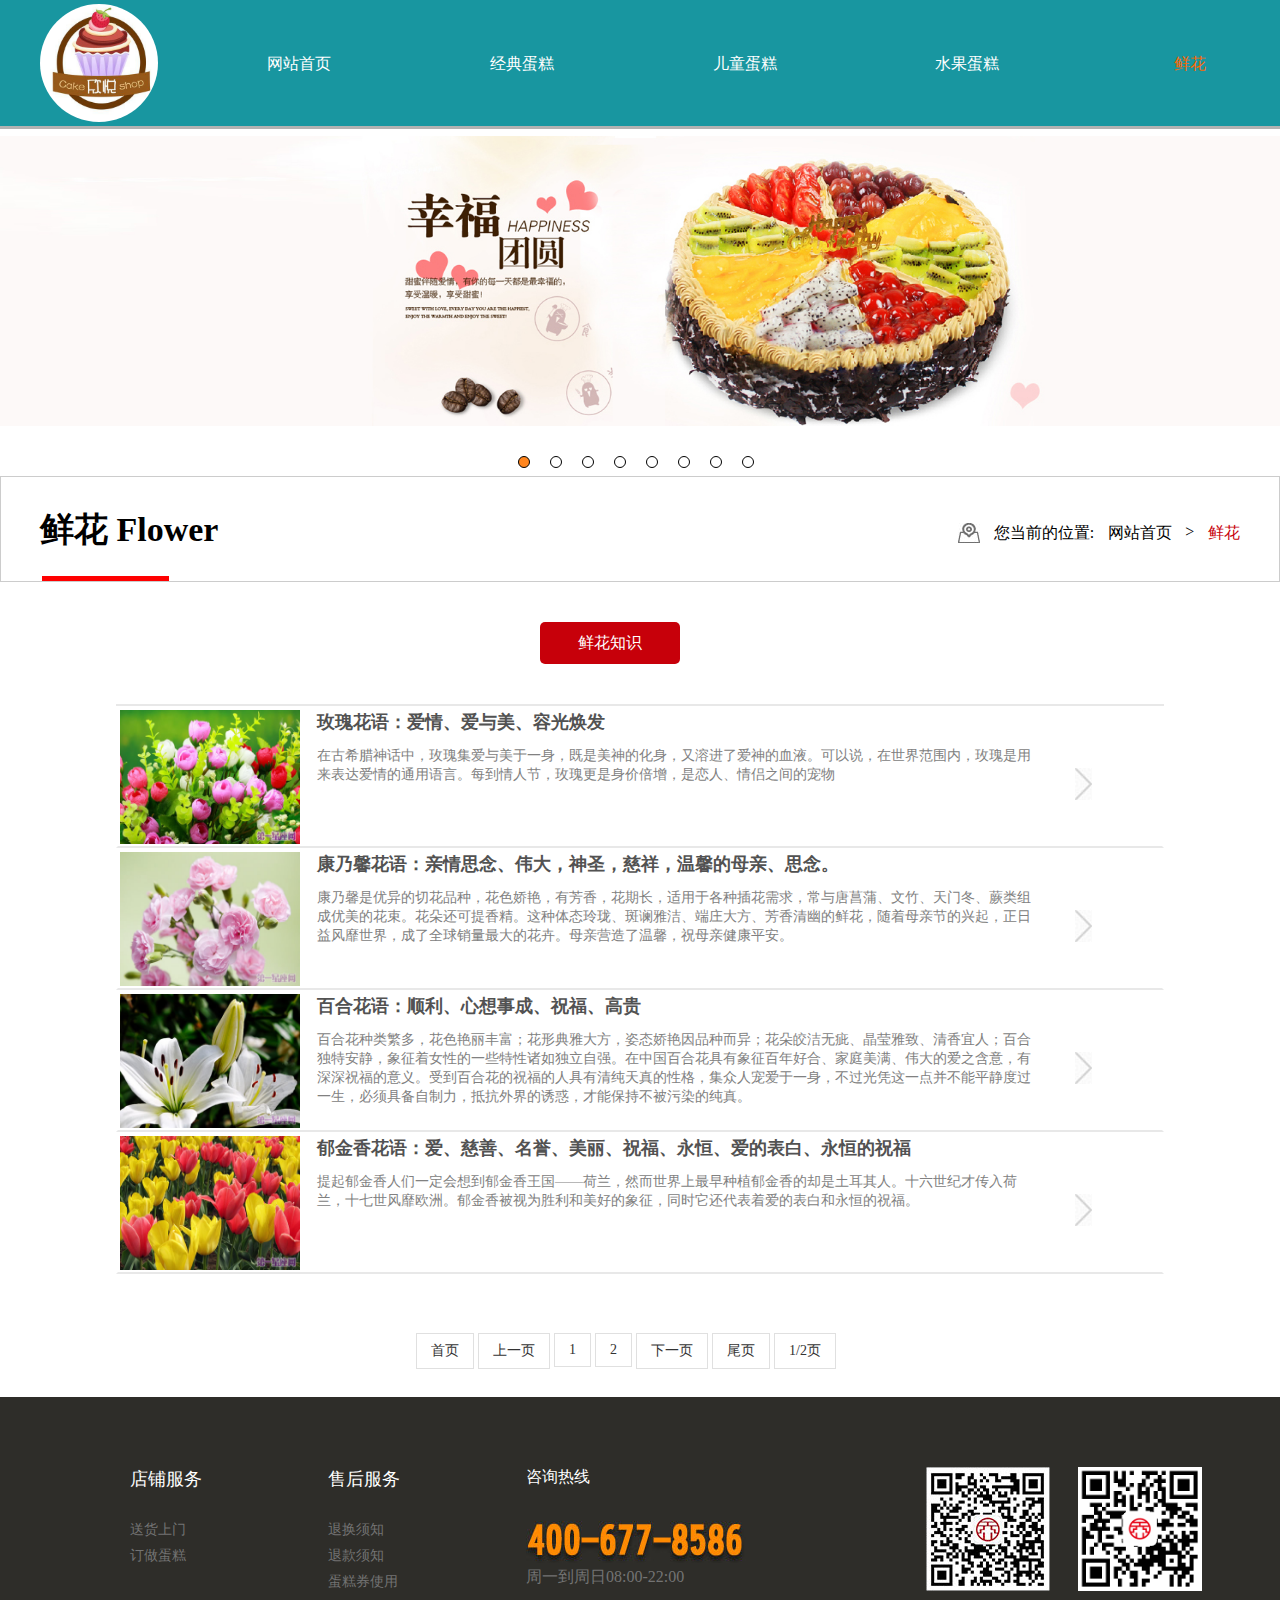
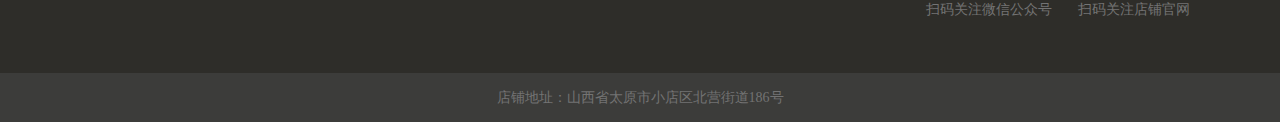
<file: flower.html>
<!DOCTYPE html>
<html lang="en">
<head>
	<meta charset="UTF-8">
	<title>欣悦</title>
	<link rel="icon" href="img/logo1.jpg" type="image/x-icon"/>
	<link rel="stylesheet" href="css/flower.css">
</head>
<body>
	<div class="nav1">
		<div class="header">
			<div class="logo"></div>
			<div class="nav">
				<ul>
					<li>
						<a href="index.html">
							网站首页
						</a>
					</li>
					<li>
						<a href="classical.html">
							经典蛋糕
						</a>
					</li>
					<li>
						<a href="child.html">
							儿童蛋糕
						</a>
					</li>
					<li>
						<a href="fruit.html">
							水果蛋糕
						</a>
					</li>
					<li>
						<a class="active" href="flower.html">
							鲜花
						</a>
					</li>
				</ul>
			</div>
		</div>
	</div>
	<div class="banner">
		<ul class="Imgbox">
			<li><a href=""><img class="img-active" src="img/banner1.jpg" alt=""></a></li>
			<li><a href=""><img src="img/banner2.jpg" alt=""></a></li>
			<li><a href=""><img src="img/banner3.jpg" alt=""></a></li>
			<li><a href=""><img src="img/banner4.jpg" alt=""></a></li>
			<li><a href=""><img src="img/banner5.jpg" alt=""></a></li>
			<li><a href=""><img src="img/banner6.jpg" alt=""></a></li>
			<li><a href=""><img src="img/banner7.jpg" alt=""></a></li>
			<li><a href=""><img src="img/banner8.jpg" alt=""></a></li>
		</ul>
		<div class="dianbox">
			<div class="dian dian-active"></div>
			<div class="dian"></div>
			<div class="dian"></div>
			<div class="dian"></div>
			<div class="dian"></div>
			<div class="dian"></div>
			<div class="dian"></div>
			<div class="dian"></div>
		</div>
	</div>
	<div class="classics">
		<div class="neikuan">
			<div class="left">
				鲜花
				<span>Flower</span>
				<div class="xian"></div>
			</div>
			<div class="right">				
					<img src="img/product_tr.jpg" width="22" height="20" alt="">
					您当前的位置:
					<a href="">网站首页</a>&gt;
					<span class="bianse">鲜花</span>
			</div>
		</div>
	</div>
	<div class="content">
		<div class="title">
			<ul>
				<li>
					<a href="">鲜花知识</a>
				</li>
			</ul>
		</div>
		<div class="news">
			<div class="inf">
				<ul>
					<li>
						<a href="">
							<div class="inf-date">
								<img src="img/flower1.jpg" alt="">
							</div>
							<div class="inf-con">
								<h4>玫瑰花语：爱情、爱与美、容光焕发</h4>
								<span>在古希腊神话中，玫瑰集爱与美于一身，既是美神的化身，又溶进了爱神的血液。可以说，在世界范围内，玫瑰是用来表达爱情的通用语言。每到情人节，玫瑰更是身价倍增，是恋人、情侣之间的宠物</span>
							</div>
							<div class="jiantou">
								<img src="img/inf_bg01.jpg" alt="">
							</div>
						</a>					
					</li>
					<li>
						<a href="">
							<div class="inf-date">
								<img src="img/flower2.jpg" alt="">
							</div>
							<div class="inf-con">
								<h4>康乃馨花语：亲情思念、伟大，神圣，慈祥，温馨的母亲、思念。</h4>
								<span>康乃馨是优异的切花品种，花色娇艳，有芳香，花期长，适用于各种插花需求，常与唐菖蒲、文竹、天门冬、蕨类组成优美的花束。花朵还可提香精。这种体态玲珑、斑谰雅洁、端庄大方、芳香清幽的鲜花，随着母亲节的兴起，正日益风靡世界，成了全球销量最大的花卉。母亲营造了温馨，祝母亲健康平安。</span>
							</div>
							<div class="jiantou">
								<img src="img/inf_bg01.jpg" alt="">
							</div>
						</a>
					</li>
					<li>
						<a href="">
							<div class="inf-date">
								<img src="img/flower3.jpg" alt="">
							</div>
							<div class="inf-con">
								<h4>百合花语：顺利、心想事成、祝福、高贵</h4>
								<span>百合花种类繁多，花色艳丽丰富；花形典雅大方，姿态娇艳因品种而异；花朵皎洁无疵、晶莹雅致、清香宜人；百合独特安静，象征着女性的一些特性诸如独立自强。在中国百合花具有象征百年好合、家庭美满、伟大的爱之含意，有深深祝福的意义。受到百合花的祝福的人具有清纯天真的性格，集众人宠爱于一身，不过光凭这一点并不能平静度过一生，必须具备自制力，抵抗外界的诱惑，才能保持不被污染的纯真。</span>
							</div>
							<div class="jiantou">
								<img src="img/inf_bg01.jpg" alt="">
							</div>
						</a>
					</li>
					<li>
						<a href="">
							<div class="inf-date">
								<img src="img/flower4.jpg" alt="">
							</div>
							<div class="inf-con">
								<h4>郁金香花语：爱、慈善、名誉、美丽、祝福、永恒、爱的表白、永恒的祝福</h4>
								<span>提起郁金香人们一定会想到郁金香王国——荷兰，然而世界上最早种植郁金香的却是土耳其人。十六世纪才传入荷兰，十七世风靡欧洲。郁金香被视为胜利和美好的象征，同时它还代表着爱的表白和永恒的祝福。</span>
							</div>
							<div class="jiantou">
								<img src="img/inf_bg01.jpg" alt="">
							</div>
						</a>
					</li>
				</ul>
				<div class="page">
					<a href="">首页</a>
					<a href="">上一页</a>
					<a href="">1</a>
					<a href="">2</a>
					<a href="">下一页</a>
					<a href="">尾页</a>
					<a href="">1/2页</a>
				</div>
			</div>
		</div>
	</div>
<!-- 底部 -->
	<div class="foot-bg">
		<div class="foot-part">
			<div class="foot">
				<dl>
					<dt>店铺服务</dt>
					<dd>
						<a href="">送货上门</a>
					</dd>
					<dd>
						<a href="">订做蛋糕</a>
					</dd>
				</dl>
				<dl>
					<dt>售后服务</dt>
					<dd>
						<a href="">退换须知</a>
					</dd>
					<dd>
						<a href="">退款须知</a>
					</dd>
					<dd>
						<a href="">蛋糕券使用</a>
					</dd>
				</dl>
				<div class="foot-tel">
					<dt>咨询热线</dt>
					<dd>
						<p>
							<img src="img/20170221111433_30547.jpg" alt="">
						</p>
						<p>周一到周日08:00-22:00</p>
					</dd>
				</div>
			</div>
			<div class="code">
				<ul>
					<li>
						<img src="img/code1.jpg" alt="">
						<span>扫码关注微信公众号</span>
					</li>
					<li>
						<img src="img/code2.png" alt="">
						<span>扫码关注店铺官网</span>
					</li>
				</ul>
			</div>
		</div>
	</div>
	<div class="copyright">
		<div class="neikuan">
			店铺地址：山西省太原市小店区北营街道186号
		</div>
	</div>
</body>
</html>
<script src="js/index.js"></script>
</file>
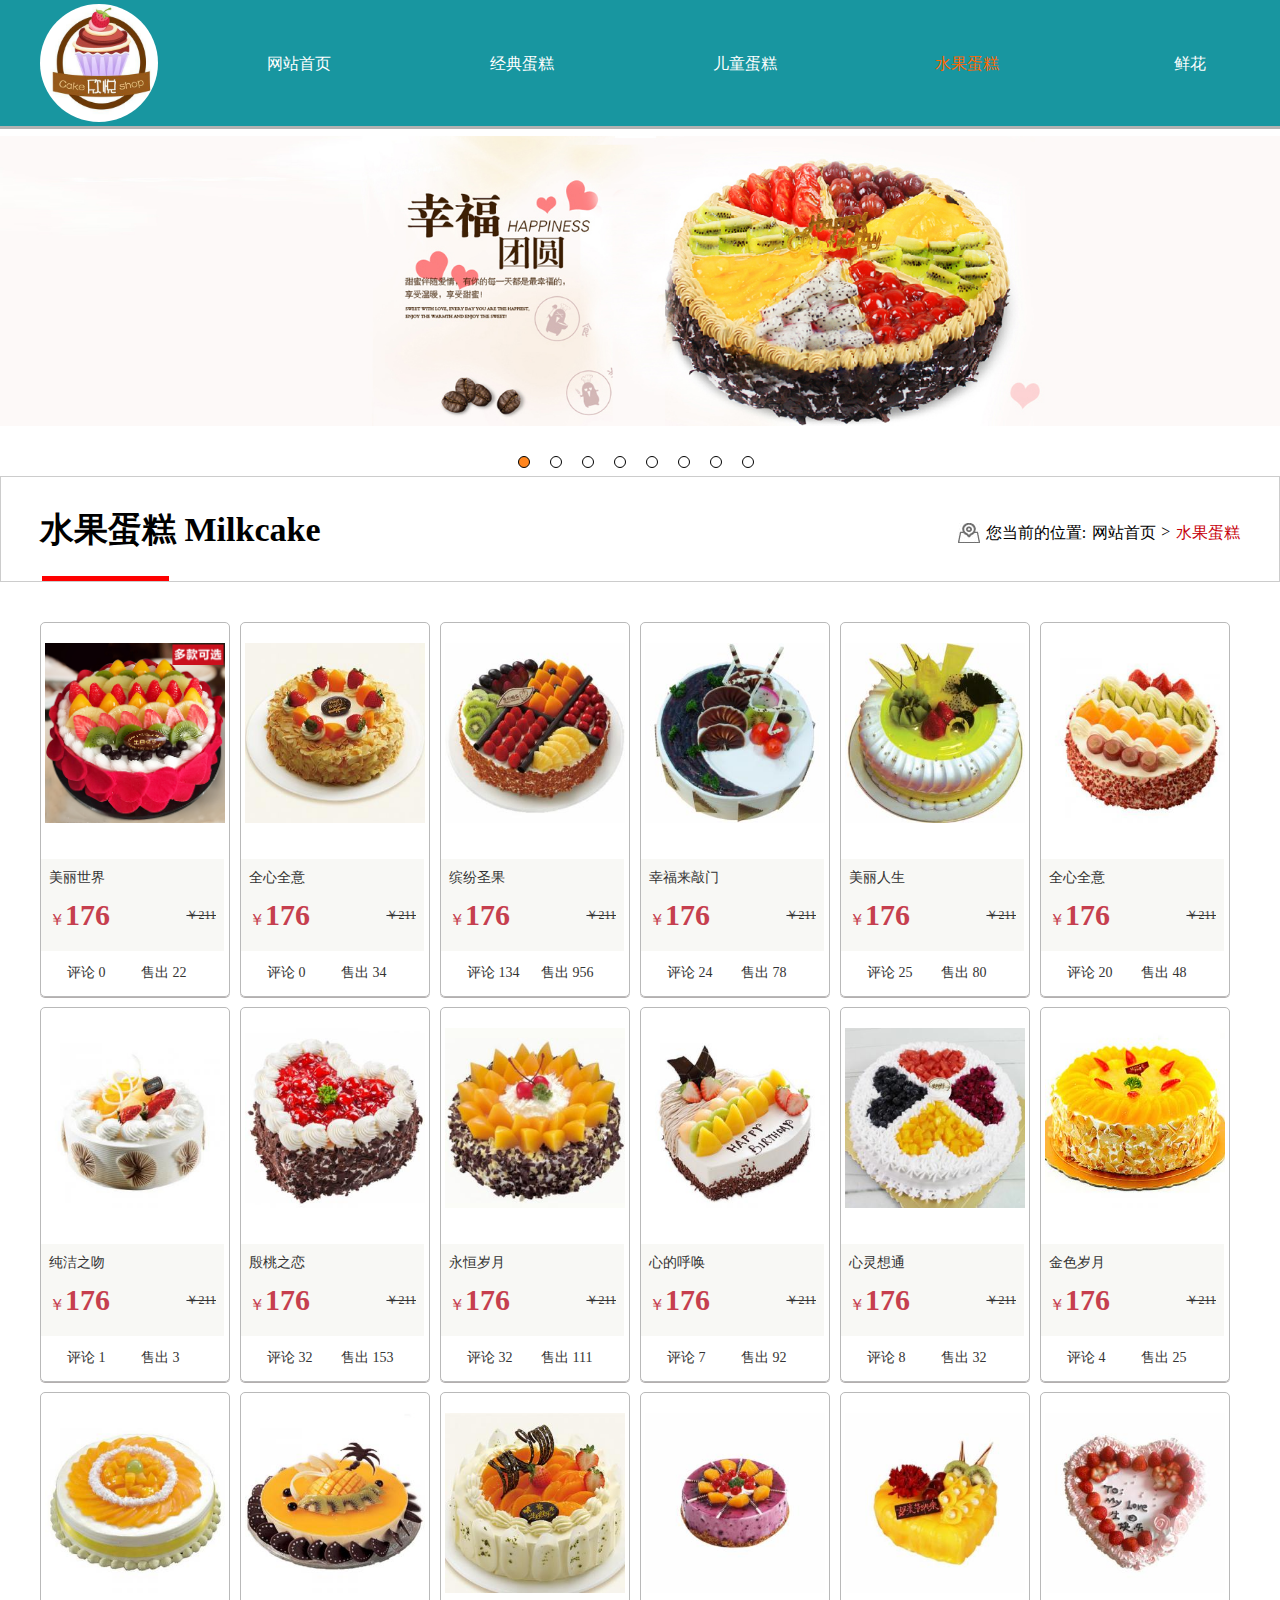
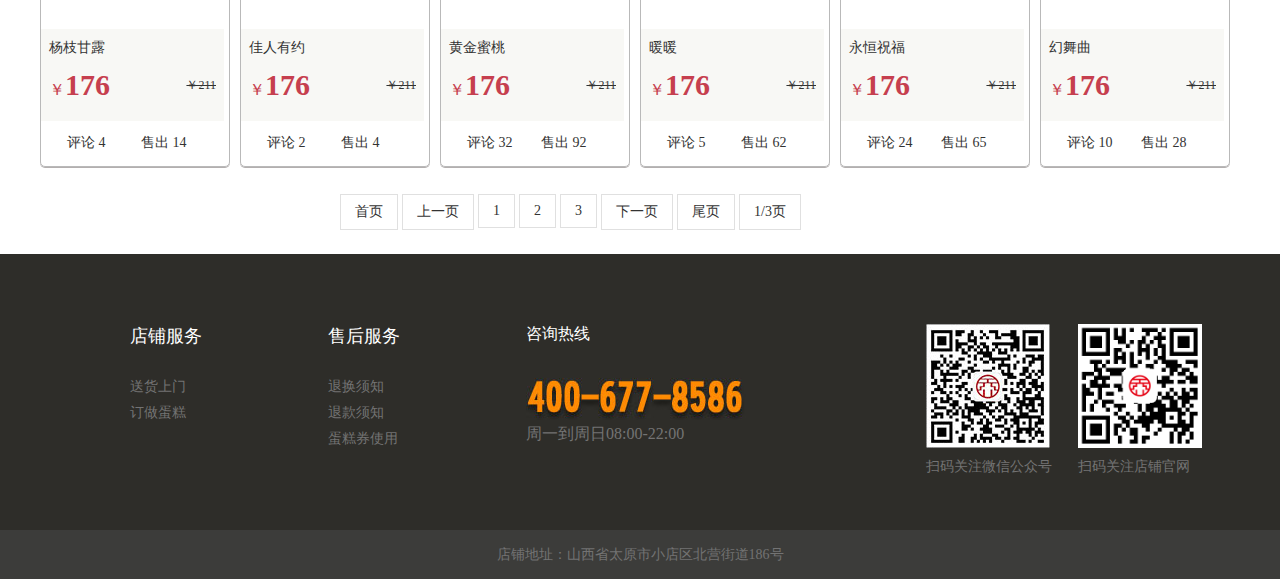
<file: fruit.html>
<!DOCTYPE html>
<html lang="en">
<head>
	<meta charset="UTF-8">
	<title>欣悦</title>
	<link rel="icon" href="img/logo1.jpg" type="image/x-icon"/>
	<link rel="stylesheet" href="css/fruit.css">
</head>
<body>
	<div class="nav1">
		<div class="header">
			<div class="logo"></div>
			<div class="nav">
				<ul>
					<li>
						<a href="index.html">
							网站首页
						</a>
					</li>
					<li>
						<a href="classical.html">
							经典蛋糕
						</a>
					</li>
					<li>
						<a href="child.html">
							儿童蛋糕
						</a>
					</li>
					<li>
						<a class="active" href="fruit.html">
							水果蛋糕
						</a>
					</li>
					<li>
						<a href="flower.html">
							鲜花
						</a>
					</li>
				</ul>
			</div>
		</div>
	</div>
	<div class="banner">
		<ul class="Imgbox">
			<li><a href=""><img class="img-active" src="img/banner1.jpg" alt=""></a></li>
			<li><a href=""><img src="img/banner2.jpg" alt=""></a></li>
			<li><a href=""><img src="img/banner3.jpg" alt=""></a></li>
			<li><a href=""><img src="img/banner4.jpg" alt=""></a></li>
			<li><a href=""><img src="img/banner5.jpg" alt=""></a></li>
			<li><a href=""><img src="img/banner6.jpg" alt=""></a></li>
			<li><a href=""><img src="img/banner7.jpg" alt=""></a></li>
			<li><a href=""><img src="img/banner8.jpg" alt=""></a></li>
		</ul>
		<div class="dianbox">
			<div class="dian dian-active"></div>
			<div class="dian"></div>
			<div class="dian"></div>
			<div class="dian"></div>
			<div class="dian"></div>
			<div class="dian"></div>
			<div class="dian"></div>
			<div class="dian"></div>
		</div>
	</div>
	<div class="classics">
		<div class="neikuan">
			<div class="left">
				水果蛋糕
				<span>Milkcake</span>
				<div class="xian"></div>
			</div>
			<div class="right">				
					<img src="img/product_tr.jpg" width="22" height="20" alt="">
					您当前的位置:
					<a href="">网站首页</a>&gt;
					<span class="bianse">水果蛋糕</span>
			</div>
		</div>
	</div>
	<div class="goodslist">
		<ul>
			<li>
				<div class="Img">
					<a href="fruit_details.html"><img src="img/fruit_details1.jpg" alt=""></a>
				</div>
				<div class="title">
					<a href="">美丽世界</a>
					<div class="price">
						<span class="now">￥<strong>176</strong></span>
						<del>￥211</del>
					</div>
					<div class="sum">
						<div class="sum1">
							评论
							<strong>0</strong>
						</div>
						<div class="sum2">
							售出
							<strong>22</strong>
						</div>
					</div>
					<div class="active">
						<a href="">
							<span>立即购买</span>
						</a>
					</div>
				</div>
			</li>
			<li>
				<div class="Img">
					<a href=""><img src="img/fruit2.jpg" alt=""></a>
				</div>
				<div class="title">
					<a href="">全心全意</a>
					<div class="price">
						<span class="now">￥<strong>176</strong></span>
						<del>￥211</del>
					</div>
					<div class="sum">
						<div class="sum1">
							评论
							<strong>0</strong>
						</div>
						<div class="sum2">
							售出
							<strong>34</strong>
						</div>
					</div>
					<div class="active">
						<a href="">
							<span>立即购买</span>
						</a>
					</div>
				</div>
			</li>
			<li>
				<div class="Img">
					<a href=""><img src="img/fruit3.jpg" alt=""></a>
				</div>
				<div class="title">
					<a href="">缤纷圣果</a>
					<div class="price">
						<span class="now">￥<strong>176</strong></span>
						<del>￥211</del>
					</div>
					<div class="sum">
						<div class="sum1">
							评论
							<strong>134</strong>
						</div>
						<div class="sum2">
							售出
							<strong>956</strong>
						</div>
					</div>
					<div class="active">
						<a href="">
							<span>立即购买</span>
						</a>
					</div>
				</div>
			</li>
			<li>
				<div class="Img">
					<a href=""><img src="img/fruit4.jpg" alt=""></a>
				</div>
				<div class="title">
					<a href="">幸福来敲门</a>
					<div class="price">
						<span class="now">￥<strong>176</strong></span>
						<del>￥211</del>
					</div>
					<div class="sum">
						<div class="sum1">
							评论
							<strong>24</strong>
						</div>
						<div class="sum2">
							售出
							<strong>78</strong>
						</div>
					</div>
					<div class="active">
						<a href="">
							<span>立即购买</span>
						</a>
					</div>
				</div>
			</li>
			<li>
				<div class="Img">
					<a href=""><img src="img/fruit5.jpg" alt=""></a>
				</div>
				<div class="title">
					<a href="">美丽人生</a>
					<div class="price">
						<span class="now">￥<strong>176</strong></span>
						<del>￥211</del>
					</div>
					<div class="sum">
						<div class="sum1">
							评论
							<strong>25</strong>
						</div>
						<div class="sum2">
							售出
							<strong>80</strong>
						</div>
					</div>
					<div class="active">
						<a href="">
							<span>立即购买</span>
						</a>
					</div>
				</div>
			</li>
			<li>
				<div class="Img">
					<a href=""><img src="img/fruit6.jpg" alt=""></a>
				</div>
				<div class="title">
					<a href="">全心全意</a>
					<div class="price">
						<span class="now">￥<strong>176</strong></span>
						<del>￥211</del>
					</div>
					<div class="sum">
						<div class="sum1">
							评论
							<strong>20</strong>
						</div>
						<div class="sum2">
							售出
							<strong>48</strong>
						</div>
					</div>
					<div class="active">
						<a href="">
							<span>立即购买</span>
						</a>
					</div>
				</div>
			</li>
			<li>
				<div class="Img">
					<a href=""><img src="img/fruit7.jpg" alt=""></a>
				</div>
				<div class="title">
					<a href="">纯洁之吻</a>
					<div class="price">
						<span class="now">￥<strong>176</strong></span>
						<del>￥211</del>
					</div>
					<div class="sum">
						<div class="sum1">
							评论
							<strong>1</strong>
						</div>
						<div class="sum2">
							售出
							<strong>3</strong>
						</div>
					</div>
					<div class="active">
						<a href="">
							<span>立即购买</span>
						</a>
					</div>
				</div>
			</li>
			<li>
				<div class="Img">
					<a href=""><img src="img/fruit8.jpg" alt=""></a>
				</div>
				<div class="title">
					<a href="">殷桃之恋</a>
					<div class="price">
						<span class="now">￥<strong>176</strong></span>
						<del>￥211</del>
					</div>
					<div class="sum">
						<div class="sum1">
							评论
							<strong>32</strong>
						</div>
						<div class="sum2">
							售出
							<strong>153</strong>
						</div>
					</div>
					<div class="active">
						<a href="">
							<span>立即购买</span>
						</a>
					</div>
				</div>
			</li>
			<li>
				<div class="Img">
					<a href=""><img src="img/fruit9.jpg" alt=""></a>
				</div>
				<div class="title">
					<a href="">永恒岁月</a>
					<div class="price">
						<span class="now">￥<strong>176</strong></span>
						<del>￥211</del>
					</div>
					<div class="sum">
						<div class="sum1">
							评论
							<strong>32</strong>
						</div>
						<div class="sum2">
							售出
							<strong>111</strong>
						</div>
					</div>
					<div class="active">
						<a href="">
							<span>立即购买</span>
						</a>
					</div>
				</div>
			</li>
			<li>
				<div class="Img">
					<a href=""><img src="img/fruit10.jpg" alt=""></a>
				</div>
				<div class="title">
					<a href="">心的呼唤</a>
					<div class="price">
						<span class="now">￥<strong>176</strong></span>
						<del>￥211</del>
					</div>
					<div class="sum">
						<div class="sum1">
							评论
							<strong>7</strong>
						</div>
						<div class="sum2">
							售出
							<strong>92</strong>
						</div>
					</div>
					<div class="active">
						<a href="">
							<span>立即购买</span>
						</a>
					</div>
				</div>
			</li>
			<li>
				<div class="Img">
					<a href=""><img src="img/fruit11.jpg" alt=""></a>
				</div>
				<div class="title">
					<a href="">心灵想通</a>
					<div class="price">
						<span class="now">￥<strong>176</strong></span>
						<del>￥211</del>
					</div>
					<div class="sum">
						<div class="sum1">
							评论
							<strong>8</strong>
						</div>
						<div class="sum2">
							售出
							<strong>32</strong>
						</div>
					</div>
					<div class="active">
						<a href="">
							<span>立即购买</span>
						</a>
					</div>
				</div>
			</li>
			<li>
				<div class="Img">
					<a href=""><img src="img/fruit12.jpg" alt=""></a>
				</div>
				<div class="title">
					<a href="">金色岁月</a>
					<div class="price">
						<span class="now">￥<strong>176</strong></span>
						<del>￥211</del>
					</div>
					<div class="sum">
						<div class="sum1">
							评论
							<strong>4</strong>
						</div>
						<div class="sum2">
							售出
							<strong>25</strong>
						</div>
					</div>
					<div class="active">
						<a href="">
							<span>立即购买</span>
						</a>
					</div>
				</div>
			</li>
			<li>
				<div class="Img">
					<a href=""><img src="img/fruit13.jpg" alt=""></a>
				</div>
				<div class="title">
					<a href="">杨枝甘露</a>
					<div class="price">
						<span class="now">￥<strong>176</strong></span>
						<del>￥211</del>
					</div>
					<div class="sum">
						<div class="sum1">
							评论
							<strong>4</strong>
						</div>
						<div class="sum2">
							售出
							<strong>14</strong>
						</div>
					</div>
					<div class="active">
						<a href="">
							<span>立即购买</span>
						</a>
					</div>
				</div>
			</li>
			<li>
				<div class="Img">
					<a href=""><img src="img/fruit14.jpg" alt=""></a>
				</div>
				<div class="title">
					<a href="">佳人有约</a>
					<div class="price">
						<span class="now">￥<strong>176</strong></span>
						<del>￥211</del>
					</div>
					<div class="sum">
						<div class="sum1">
							评论
							<strong>2</strong>
						</div>
						<div class="sum2">
							售出
							<strong>4</strong>
						</div>
					</div>
					<div class="active">
						<a href="">
							<span>立即购买</span>
						</a>
					</div>
				</div>
			</li>
			<li>
				<div class="Img">
					<a href=""><img src="img/fruit15.jpg" alt=""></a>
				</div>
				<div class="title">
					<a href="">黄金蜜桃</a>
					<div class="price">
						<span class="now">￥<strong>176</strong></span>
						<del>￥211</del>
					</div>
					<div class="sum">
						<div class="sum1">
							评论
							<strong>32</strong>
						</div>
						<div class="sum2">
							售出
							<strong>92</strong>
						</div>
					</div>
					<div class="active">
						<a href="">
							<span>立即购买</span>
						</a>
					</div>
				</div>
			</li>
			<li>
				<div class="Img">
					<a href=""><img src="img/fruit16.jpg" alt=""></a>
				</div>
				<div class="title">
					<a href="">暖暖</a>
					<div class="price">
						<span class="now">￥<strong>176</strong></span>
						<del>￥211</del>
					</div>
					<div class="sum">
						<div class="sum1">
							评论
							<strong>5</strong>
						</div>
						<div class="sum2">
							售出
							<strong>62</strong>
						</div>
					</div>
					<div class="active">
						<a href="">
							<span>立即购买</span>
						</a>
					</div>
				</div>
			</li>
			<li>
				<div class="Img">
					<a href=""><img src="img/fruit17.jpg" alt=""></a>
				</div>
				<div class="title">
					<a href="">永恒祝福</a>
					<div class="price">
						<span class="now">￥<strong>176</strong></span>
						<del>￥211</del>
					</div>
					<div class="sum">
						<div class="sum1">
							评论
							<strong>24</strong>
						</div>
						<div class="sum2">
							售出
							<strong>65</strong>
						</div>
					</div>
					<div class="active">
						<a href="">
							<span>立即购买</span>
						</a>
					</div>
				</div>
			</li>
			<li>
				<div class="Img">
					<a href=""><img src="img/fruit18.jpg" alt=""></a>
				</div>
				<div class="title">
					<a href="">幻舞曲</a>
					<div class="price">
						<span class="now">￥<strong>176</strong></span>
						<del>￥211</del>
					</div>
					<div class="sum">
						<div class="sum1">
							评论
							<strong>10</strong>
						</div>
						<div class="sum2">
							售出
							<strong>28</strong>
						</div>
					</div>
					<div class="active">
						<a href="">
							<span>立即购买</span>
						</a>
					</div>
				</div>
			</li>
		</ul>
		<div class="page">
			<a href="">首页</a>
			<a href="">上一页</a>
			<a href="">1</a>
			<a href="">2</a>
			<a href="">3</a>
			<a href="">下一页</a>
			<a href="">尾页</a>
			<a href="">1/3页</a>
		</div>
	</div>
<!-- 底部 -->
	<div class="foot-bg">
		<div class="foot-part">
			<div class="foot">
				<dl>
					<dt>店铺服务</dt>
					<dd>
						<a href="">送货上门</a>
					</dd>
					<dd>
						<a href="">订做蛋糕</a>
					</dd>
				</dl>
				<dl>
					<dt>售后服务</dt>
					<dd>
						<a href="">退换须知</a>
					</dd>
					<dd>
						<a href="">退款须知</a>
					</dd>
					<dd>
						<a href="">蛋糕券使用</a>
					</dd>
				</dl>
				<div class="foot-tel">
					<dt>咨询热线</dt>
					<dd>
						<p>
							<img src="img/20170221111433_30547.jpg" alt="">
						</p>
						<p>周一到周日08:00-22:00</p>
					</dd>
				</div>
			</div>
			<div class="code">
				<ul>
					<li>
						<img src="img/code1.jpg" alt="">
						<span>扫码关注微信公众号</span>
					</li>
					<li>
						<img src="img/code2.png" alt="">
						<span>扫码关注店铺官网</span>
					</li>
				</ul>
			</div>
		</div>
	</div>
	<div class="copyright">
		<div class="neikuan">
			店铺地址：山西省太原市小店区北营街道186号
		</div>
	</div>
</body>
</html>
<script src="js/index.js"></script>
</file>
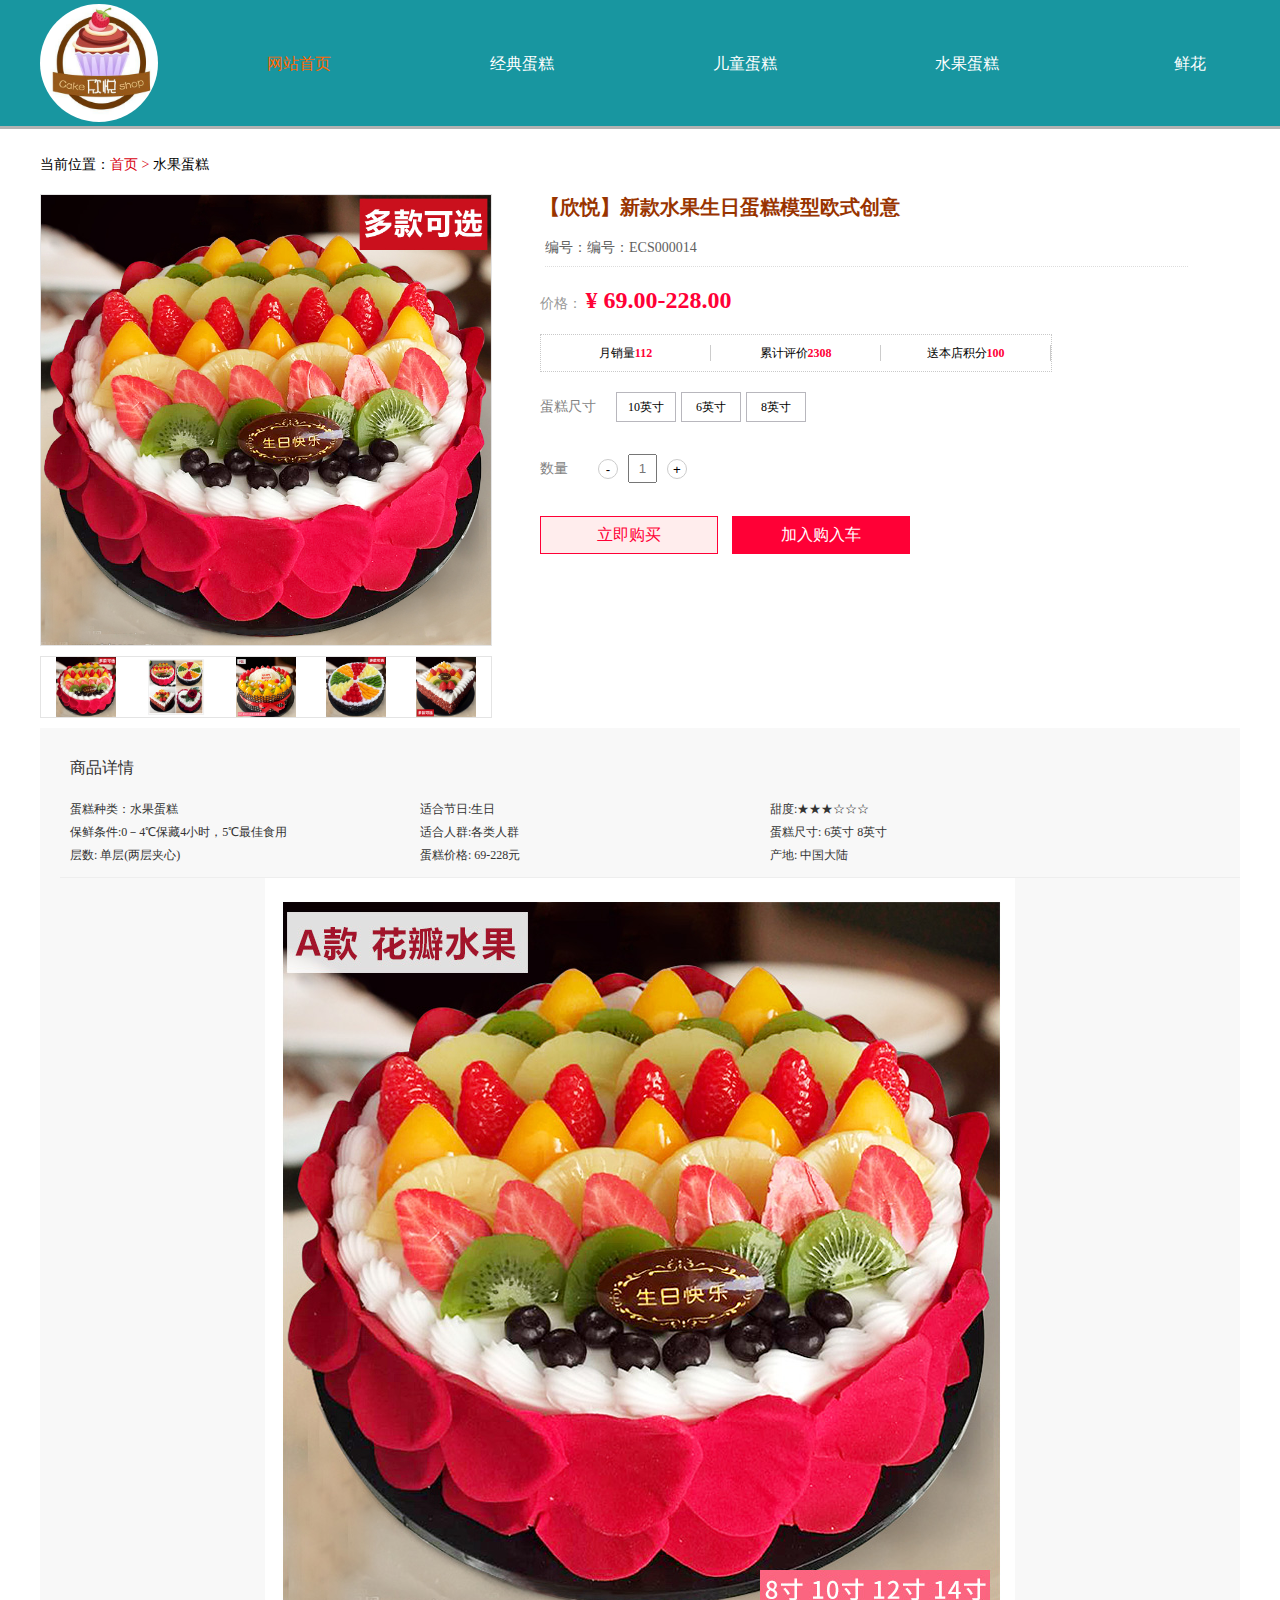
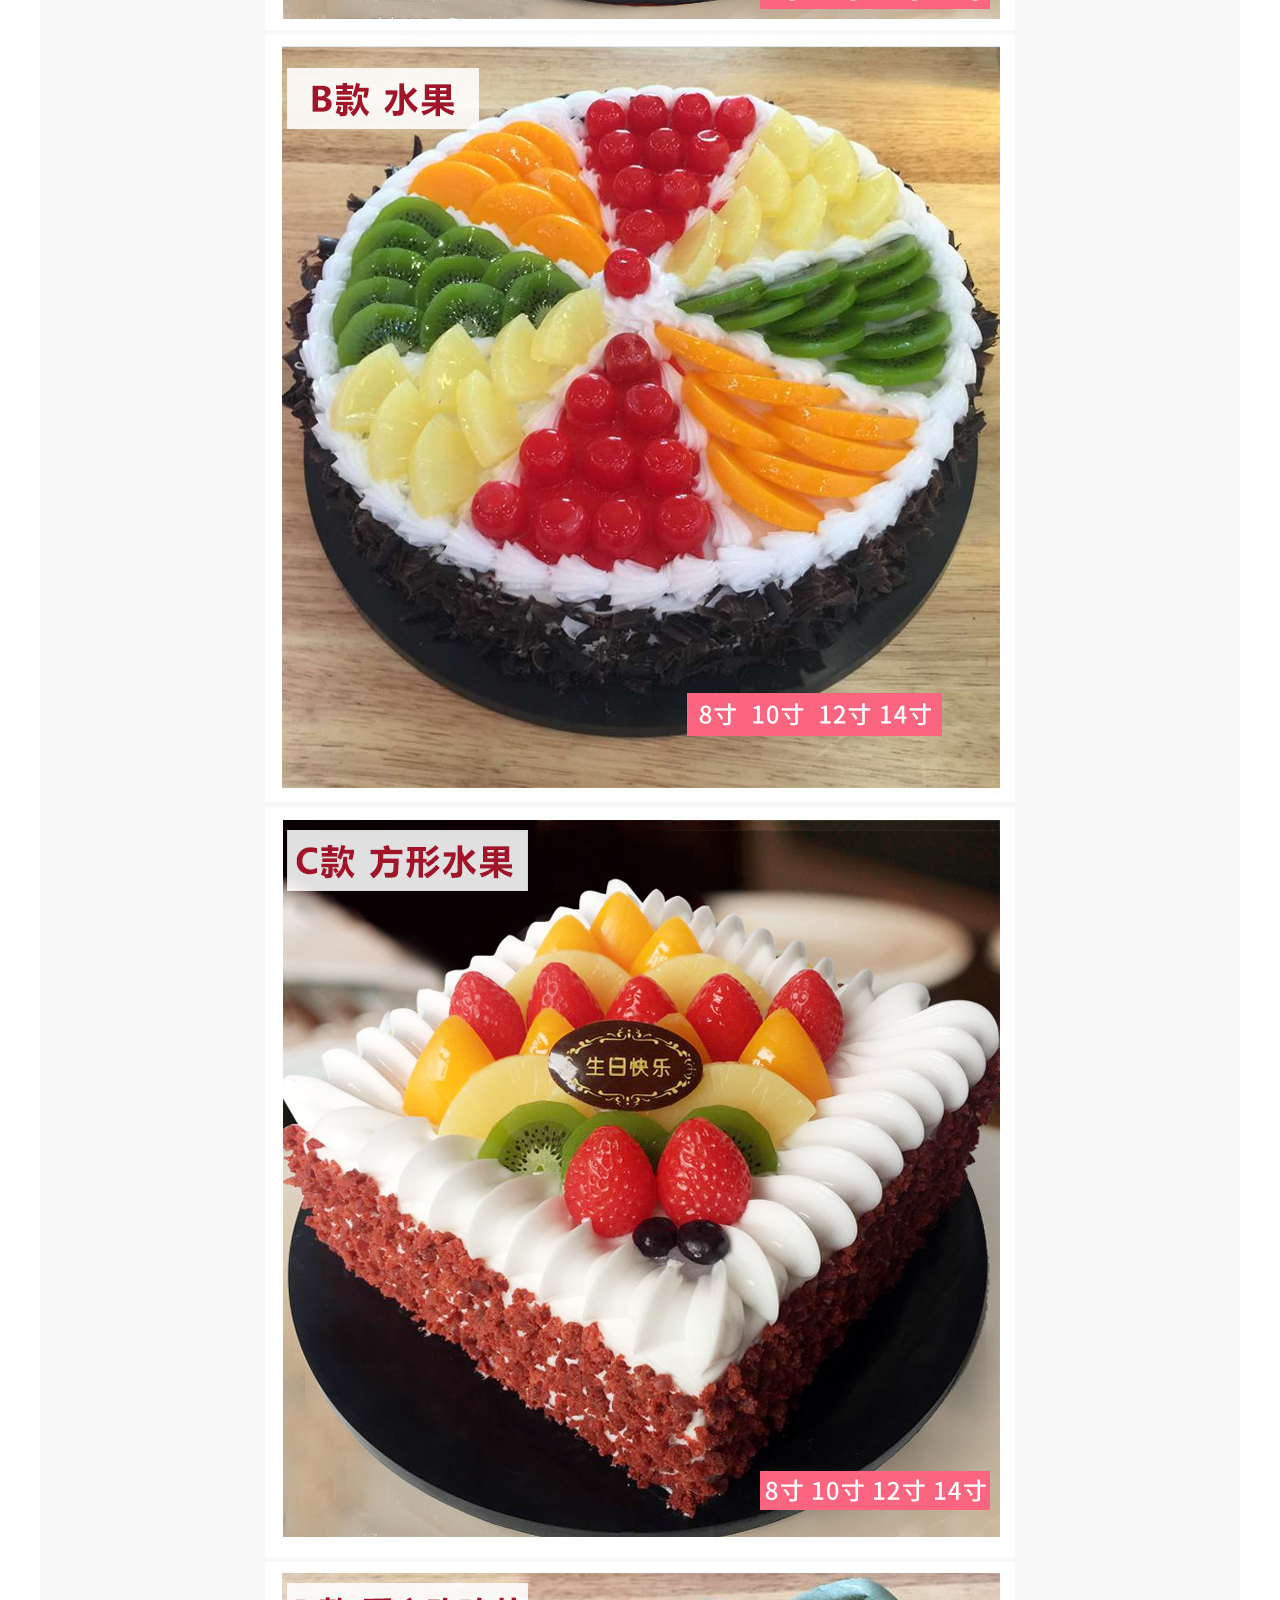
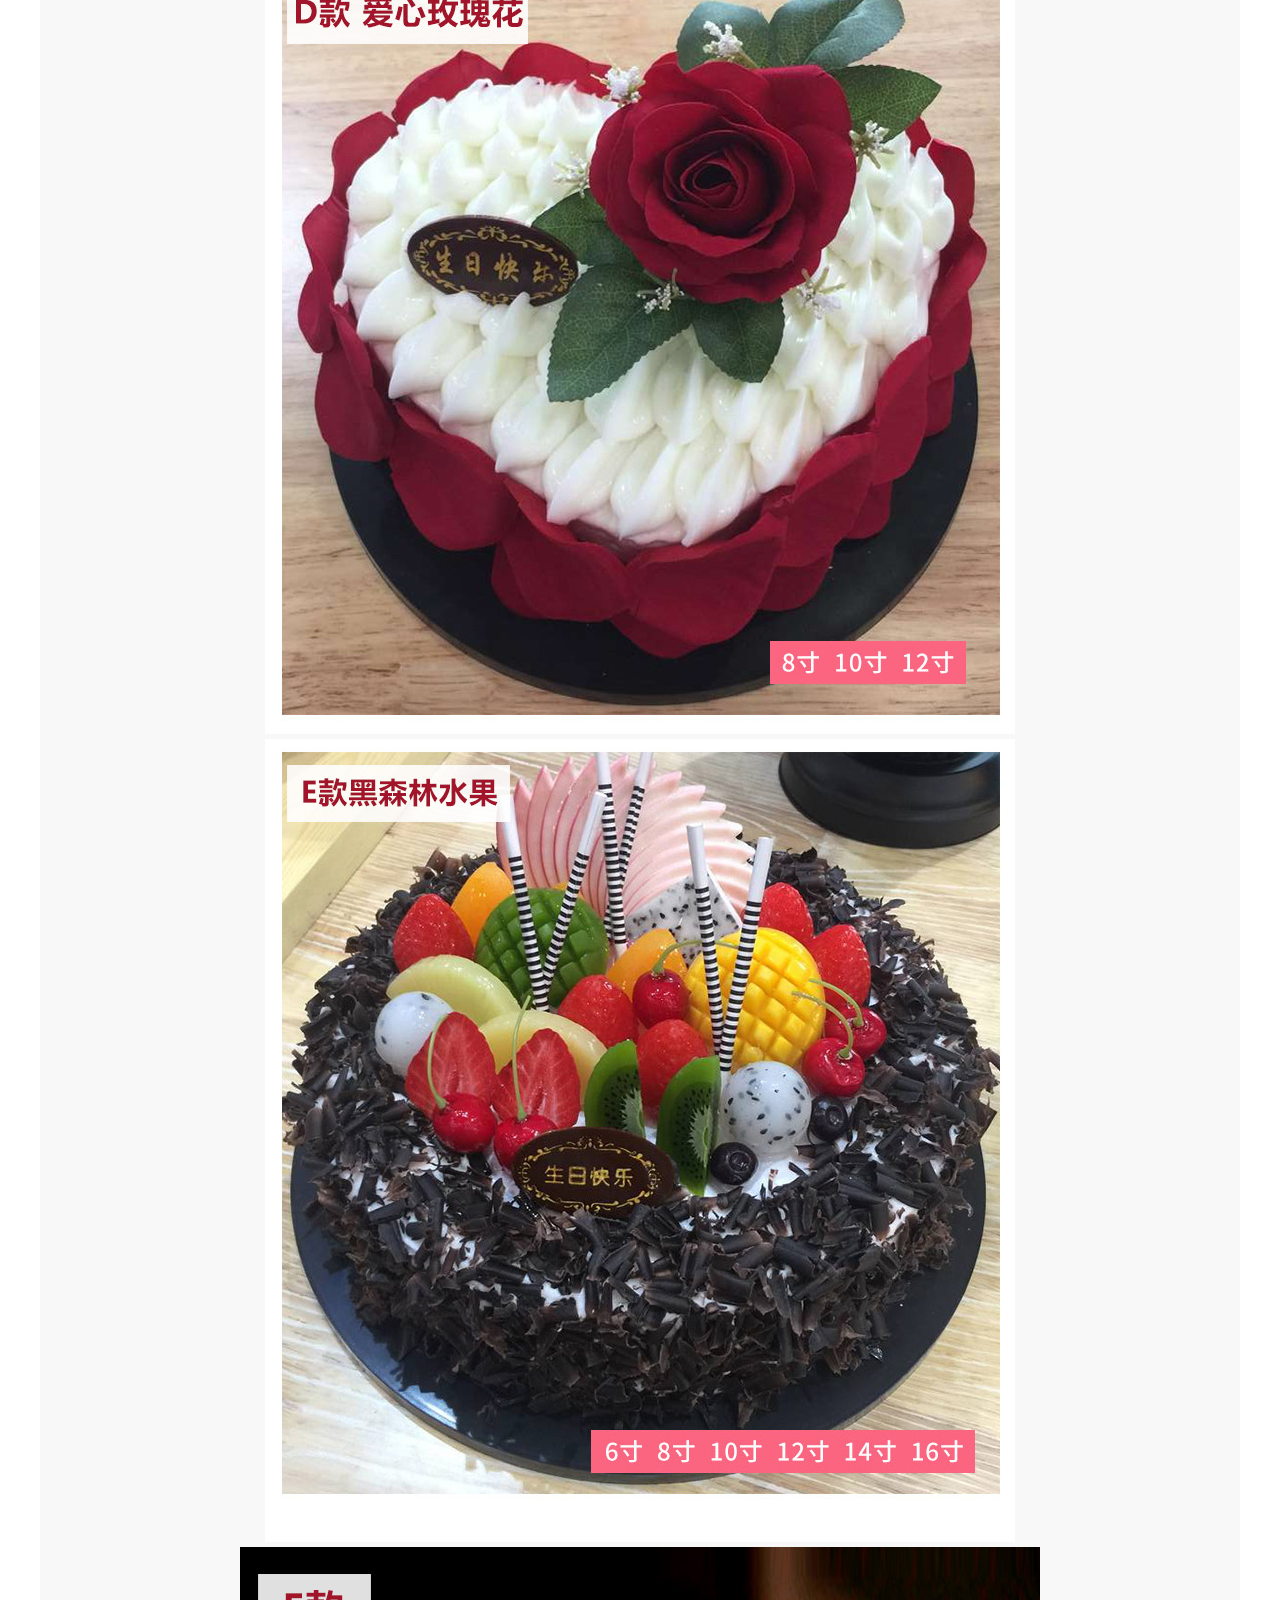
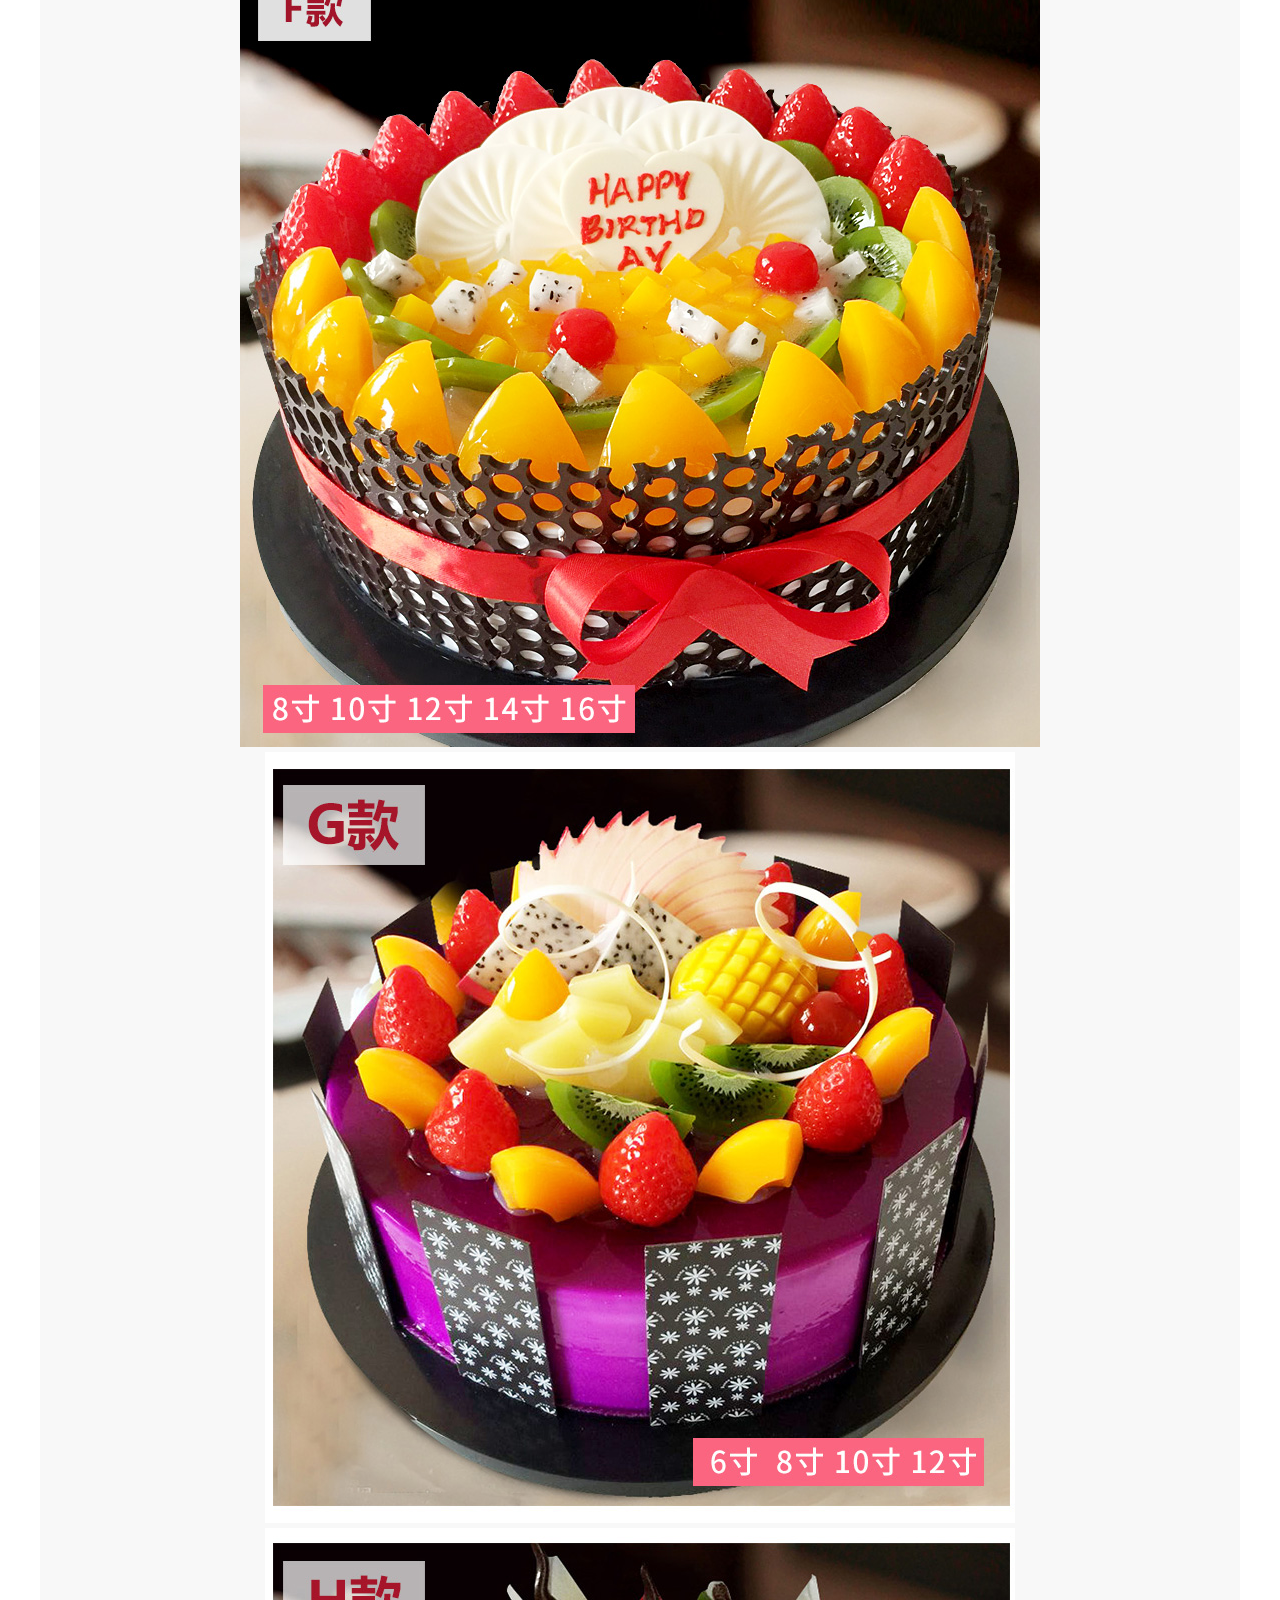
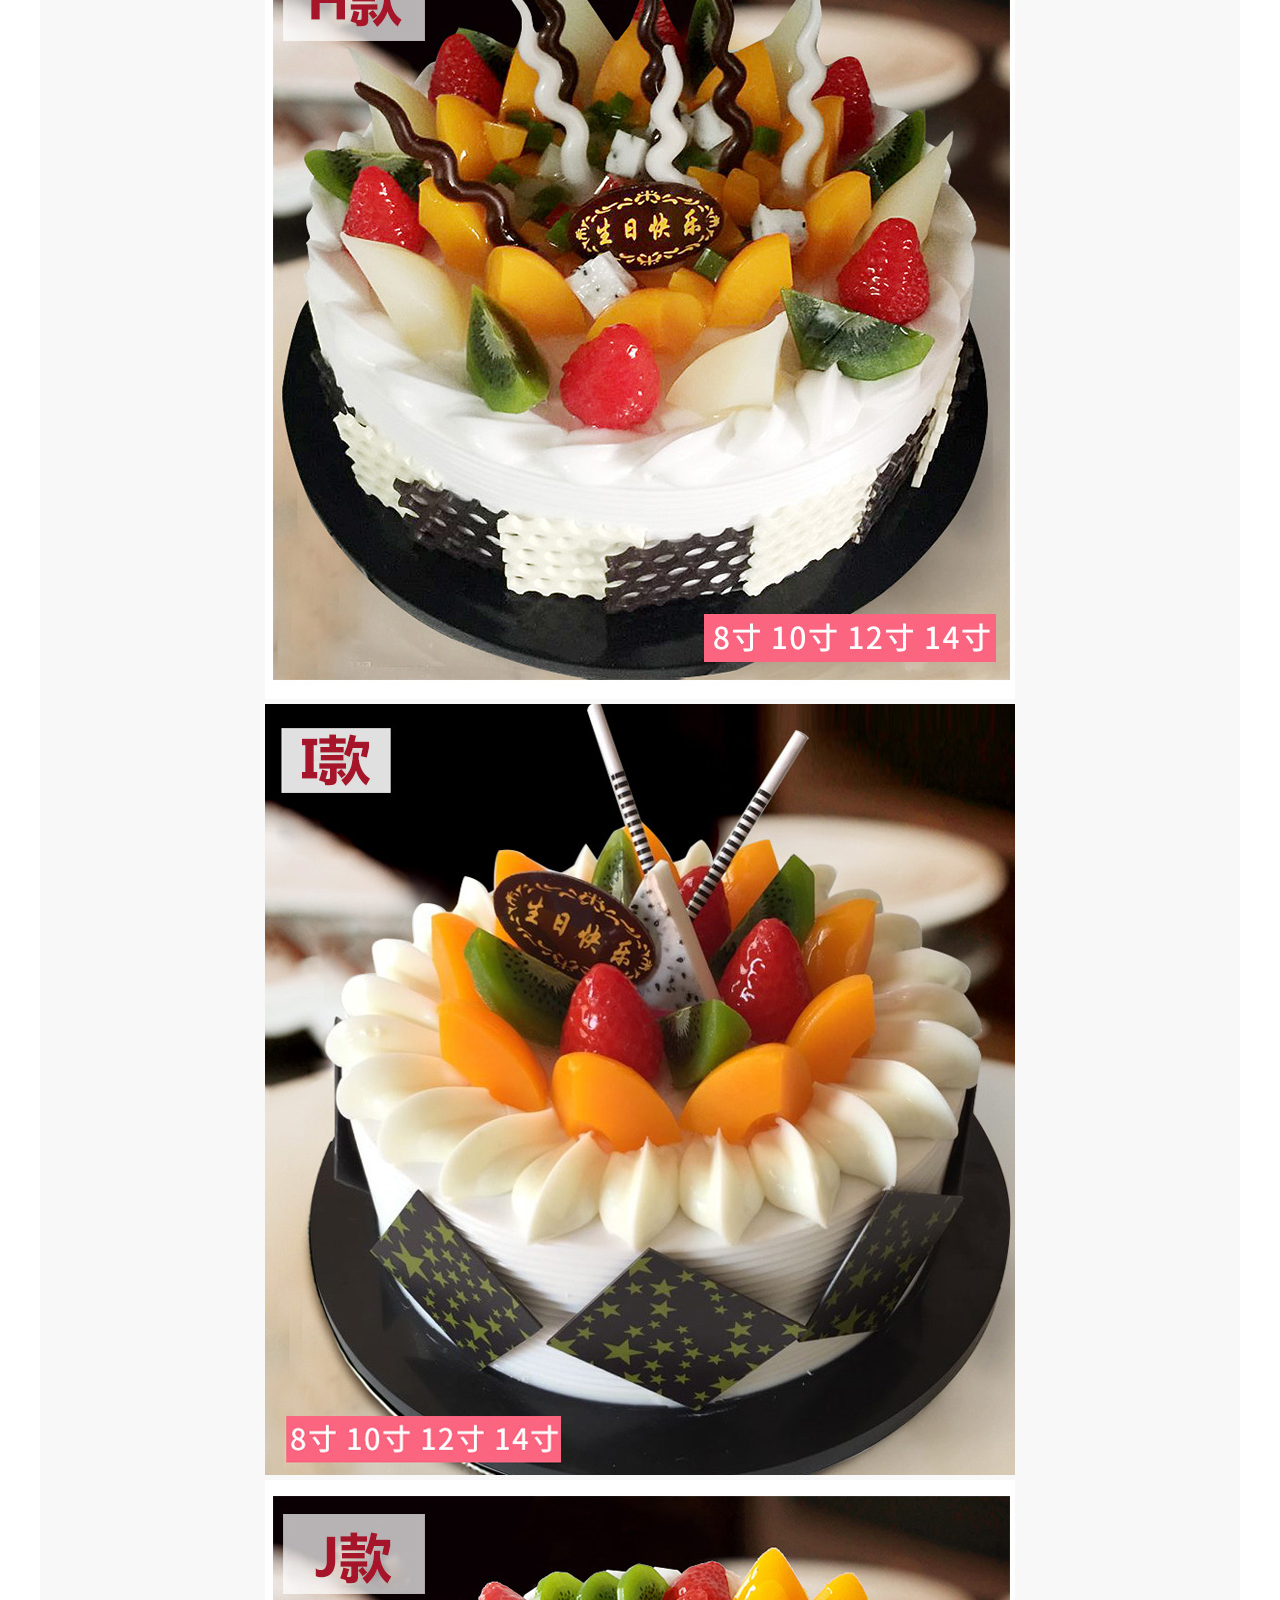
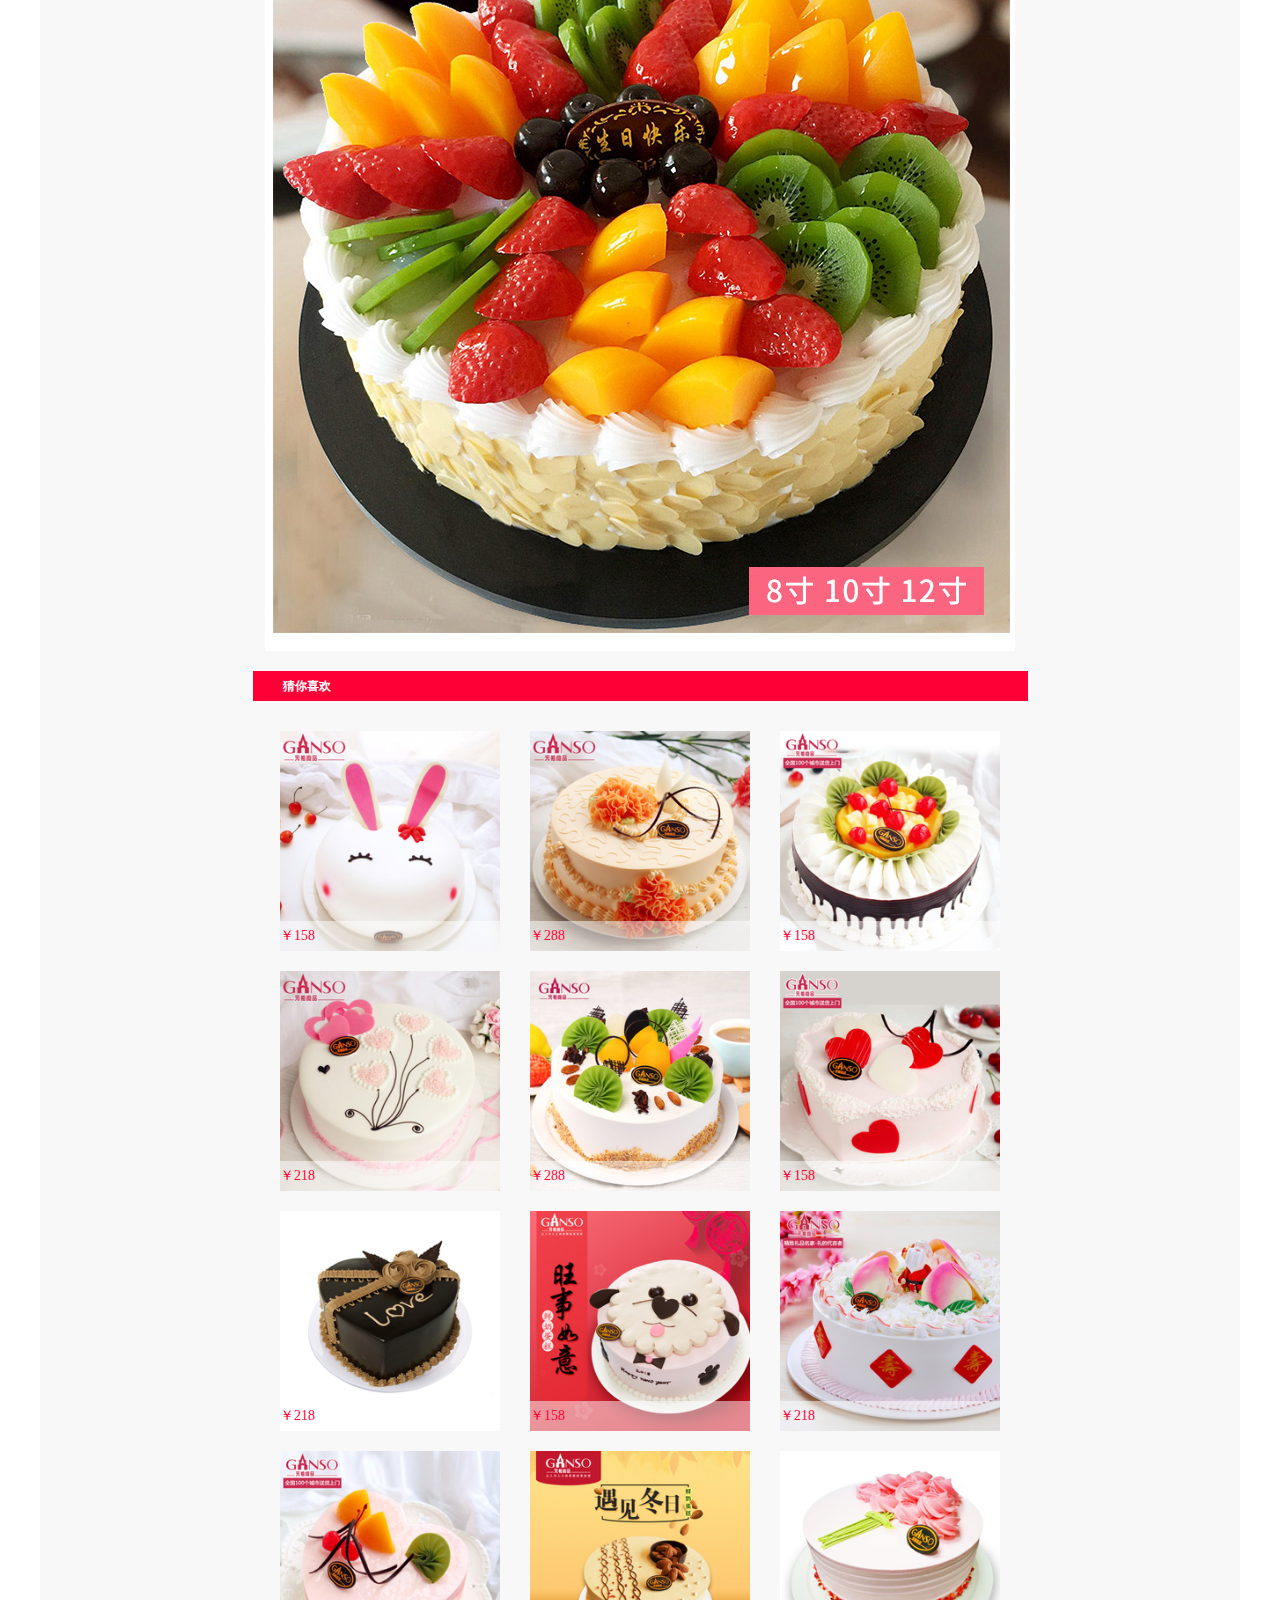
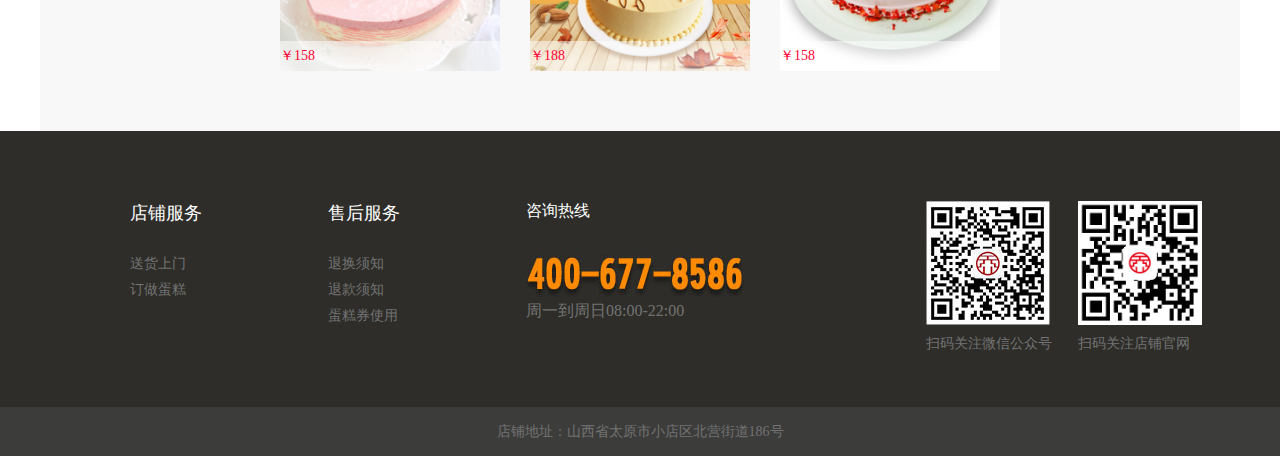
<file: fruit_details.html>
<!doctype html>
<html lang="en">
<head>
    <meta charset="UTF-8">
    <meta name="viewport"
          content="width=device-width, user-scalable=no, initial-scale=1.0, maximum-scale=1.0, minimum-scale=1.0">
    <meta http-equiv="X-UA-Compatible" content="ie=edge">
    <link rel="icon" href="img/logo1.jpg" type="image/x-icon"/>
    <link rel="stylesheet" href="css/fruit_details.css">
    <title>欣悦</title>
</head>
<body>
<div class="nav1">
    <div class="header">
        <div class="logo"></div>
        <div class="nav">
            <ul>
                <li>
                    <a class="active" href="index.html">
                        网站首页
                    </a>
                </li>
                <li>
                    <a href="classical.html">
                        经典蛋糕
                    </a>
                </li>
                <li>
                    <a href="child.html">
                        儿童蛋糕
                    </a>
                </li>
                <li>
                    <a href="fruit.html">
                        水果蛋糕
                    </a>
                </li>
                <li>
                    <a href="flower.html">
                        鲜花
                    </a>
                </li>
            </ul>
        </div>
    </div>
</div>
<div class="content">
    <div class="position">
        <span>当前位置：<a class="first_page" href="index.html">首页 &gt </a>水果蛋糕</span>
    </div>
    <div class="details">
        <div class="left">
            <div class="left_top">
                <a href=""><img src="img/fruit_details1.jpg" alt=""></a>
            </div>
            <div class="left_bottom">
                <img src="img/fruit_details1.jpg" alt="">
                <img src="img/fruit_details2.jpg" alt="">
                <img src="img/fruit_details3.jpg" alt="">
                <img src="img/fruit_details4.jpg" alt="">
                <img src="img/fruit_details5.jpg" alt="">
            </div>
        </div>
        <div class="right">
            <div class="title">
                【欣悦】新款水果生日蛋糕模型欧式创意
                <p>编号：编号：ECS000014</p>
            </div>
            <div class="price">
                价格：
                <span>¥ 69.00-228.00</span>
            </div>
            <div class="evaluate">
                <div>月销量<span>112</span></div>
                <div>累计评价<span>2308</span></div>
                <div>送本店积分<span>100</span></div>
            </div>
            <div class="size">
                <span>蛋糕尺寸</span>
                <div>10英寸</div>
                <div>6英寸</div>
                <div>8英寸</div>
            </div>
            <div class="number">
                <span>数量</span>
                <button class="subtract"> - </button>
                <input type="text" placeholder="1">
                <button class="add"> + </button>
            </div>
            <div class="buy">
                <button>立即购买</button>
                <button class="shopping_cart">加入购入车</button>
            </div>
        </div>
    </div>
    <div class="con">
        <dl>
            <span>商品详情</span>
            <dd>蛋糕种类：水果蛋糕</dd>
            <dd>适合节日:生日</dd>
            <dd>甜度:★★★☆☆☆</dd>
            <dd>保鲜条件:0－4℃保藏4小时，5℃最佳食用</dd>
            <dd>适合人群:各类人群</dd>
            <dd>蛋糕尺寸: 6英寸 8英寸</dd>
            <dd>层数: 单层(两层夹心)</dd>
            <dd>蛋糕价格: 69-228元</dd>
            <dd>产地: 中国大陆</dd>
        </dl>
        <div class="imgBox">
            <img src="img/fruit_details6.jpg" alt="">
            <img src="img/fruit_details7.jpg" alt="">
            <img src="img/fruit_details8.jpg" alt="">
            <img src="img/fruit_details9.jpg" alt="">
            <img src="img/fruit_details10.jpg" alt="">
            <img src="img/fruit_details11.jpg" alt="">
            <img src="img/fruit_details12.jpg" alt="">
            <img src="img/fruit_details13.jpg" alt="">
            <img src="img/fruit_details14.jpg" alt="">
            <img src="img/fruit_details15.jpg" alt="">
        </div>
        <h4>猜你喜欢</h4>
        <div class="love">
            <a href="">
                <img src="img/love1.jpg" alt="">
                <div class="price1"><span>￥158</span></div>
            </a>
            <a href="">
                <img src="img/love2.jpg" alt="">
                <div class="price1"><span>￥288</span></div>
            </a>
            <a href="">
                <img src="img/love3.jpg" alt="">
                <div class="price1"><span>￥158</span></div>
            </a>
            <a href="">
                <img src="img/love4.jpg" alt="">
                <div class="price1"><span>￥218</span></div>
            </a>
            <a href="">
                <img src="img/love5.jpg" alt="">
                <div class="price1"><span>￥288</span></div>
            </a>
            <a href="">
                <img src="img/love6.jpg" alt="">
                <div class="price1"><span>￥158</span></div>
            </a>
            <a href="">
                <img src="img/love7.jpg" alt="">
                <div class="price1"><span>￥218</span></div>
            </a>
            <a href="">
                <img src="img/love8.jpg" alt="">
                <div class="price1"><span>￥158</span></div>
            </a>
            <a href="">
                <img src="img/love9.jpg" alt="">
                <div class="price1"><span>￥218</span></div>
            </a>
            <a href="">
                <img src="img/love10.jpg" alt="">
                <div class="price1"><span>￥158</span></div>
            </a>
            <a href="">
                <img src="img/love11.jpg" alt="">
                <div class="price1"><span>￥188</span></div>
            </a>
            <a href="">
                <img src="img/love12.jpg" alt="">
                <div class="price1"><span>￥158</span></div>
            </a>
        </div>
    </div>
</div>
<div class="foot-bg">
    <div class="foot-part">
        <div class="foot">
            <dl>
                <dt>店铺服务</dt>
                <dd>
                    <a href="">送货上门</a>
                </dd>
                <dd>
                    <a href="">订做蛋糕</a>
                </dd>
            </dl>
            <dl>
                <dt>售后服务</dt>
                <dd>
                    <a href="">退换须知</a>
                </dd>
                <dd>
                    <a href="">退款须知</a>
                </dd>
                <dd>
                    <a href="">蛋糕券使用</a>
                </dd>
            </dl>
            <div class="foot-tel">
                <dt>咨询热线</dt>
                <dd>
                    <p>
                        <img src="img/20170221111433_30547.jpg" alt="">
                    </p>
                    <p>周一到周日08:00-22:00</p>
                </dd>
            </div>
        </div>
        <div class="code">
            <ul>
                <li>
                    <img src="img/code1.jpg" alt="">
                    <span>扫码关注微信公众号</span>
                </li>
                <li>
                    <img src="img/code2.png" alt="">
                    <span>扫码关注店铺官网</span>
                </li>
            </ul>
        </div>
    </div>
</div>
<div class="copyright">
    <div class="neikuan">
        店铺地址：山西省太原市小店区北营街道186号
    </div>
</div>
</body>
</html>
</file>
<file: css/index.css>
*{
	margin: 0;
	padding: 0;
	font-family: : "微软雅黑","宋体";
}
ul{
	list-style: none;
}
a{
	text-decoration: none;
	display: block;
}
img{
	display: block;
}
.nav1{
	width: 100%;
	height: 126px;
	background-color: #1896a0;
	box-shadow: 0 3px  rgba(0,0,0,0.3);
}
.header{
	width: 1200px;
	height: 126px;
	margin: 0 auto;
	overflow: hidden;
}
.header .logo{
	width: 118px;
	height: 118px;
	background-image: url('../img/logo.jpg');
	background-repeat: no-repeat;
	background-position: -38px -38px;
	background-size: 200px 200px;
	margin: 4px 0;
	float: left;
	border-radius: 50%;
}
.header .nav{
	width: 1002px;
	height: 118px;
	float: right;
	margin: 4px 0;
}
.header .nav ul{
	display: flex;
	justify-content: space-between;
}
.header .nav ul li{
	width: 100px;
	height: 40px;
	background-color: #fff;
	margin: 40px 0 0 11px;
	line-height: 40px;
	text-align: center;
}
.header .nav .active{
	color: #ff6700;
}
.header .nav ul li a{
	background-color: #1896a0;
	font-size: 16px;
	color: #fff;
}
.header .nav ul li:hover{
	width: 100px;
	height: 37px;
	border-bottom: 4px solid #ff6700;
}
.header .nav ul li a:hover{
	color: #ff6700;
}
.header .nav ul li .menu{
	width: 100px;
	height: auto;
	background-color: rgba(255,255,255,0.7);
	position: absolute;
	z-index: 99;
}
.header .nav ul li .menu .con{
	width: 100px;
	height: 40px;
	background-color: rgba(255,255,255,0.7);
	display: none;
}
.header .nav ul li:hover .con{
	display: block;
	font-size: 14px;
}
.header .nav ul li:hover .con a{
	font-size: 14px;
}
.banner{
	width: 1400px;
	height: 340px;
	margin: 10px auto 0;
	position:relative ;
}
.banner .Imgbox{
	width: 1400px;
	height:290px;
	margin: 0 auto;
	position: relative;
	top: 0;
	left: 0;
}
.banner .Imgbox img{
	width: 100%;
	height: 100%;
	margin: 0 auto;
	position: absolute;
	top: 0;
	left: 0;
	opacity: 0;
}
.banner .Imgbox .img-active{
	opacity: 1;
}
.banner .dianbox{
	width: 100%;
	height: 10px;
	position: absolute;
	bottom: 10px;
}
.banner .dianbox .dian{
	width: 10px;
	height: 10px;
	/*background-color: #FF851E;*/
	border-radius: 50%;
	float: left;
	border: 1px solid #000;
	margin: 0 10px;
	cursor: pointer;
}
.banner .dianbox .dian-active{
	background-color: #FF851E;
}
.banner .dianbox .dian:nth-child(1){
	margin-left: 37%;
}
.food-title{
	width: 1200px;
	height: 124px;
	margin: 20px auto 34px;
	font-size: 37px;
	font-weight: bold;
	text-align: center;
}
.food-title .box{
	width: 31px;
	height: 9px;
	background-image: url('../img/food_top.jpg');
	margin: 15px auto;
}
.food{
	width: 1200px;
	height: 1200px;
	margin: 0 auto 60px;
}
.food ul{
	width: 1200px;
	height: auto;
}
.food ul li{
	width: 600px;
	height:600px;
	float: left;
}
.food ul li .food-t{
	width: 600px;
	height:299px;
}
.food ul li .food-t .food-red{
	width: 300px;
	height:299px;
	background-color: #d8000f;
	float: left;
	font-size: 18px;
	font-weight: bold;
	color: #fff;
	text-align: center;
}
.food ul li .food-t .food-red .tit{
	width: 300px;
	height: 110px;
	background-image: url('../img/heart.jpg');
	background-position: 130px 75px;
	background-repeat: no-repeat;
	margin-bottom: 50px;
}
.food ul li .food-t .food-red h4{
	width: 300px;
	height:38px;
	font-size: 24px;
	text-align: center;
	line-height: 38px;
	margin-top: 70px;
	color: #fff;
}
.food ul li .food-t .food-red h4 span{
	width: 15px;
	height:38px;
	font-size: 15px;
	text-align: center;
	line-height: 38px;
	margin: 0 8px;
	color: #fff;
}
.food ul li .food-t .food-red .food-more{
	width: 92px;
	height: 24px;
	border: solid 1px #fff;
	font-size: 15px;
	margin: 0 auto;
}
.food ul li .food-t .food-red .food-more a{
	color: #fff;
}
.food ul li .food-t .food-pic{
	width: 300px;
	height:299px;
	float: left;
	overflow: hidden;
	position: relative;
}
.food ul li .food-t .food-pic img{
	width: 300px;
	height:299px;
	transition: transform 0.7s;
}
.food ul li .food-t .food-pic img:hover{
	transform: scale(1.1);
}
.food ul li .food-b{
	width: 600px;
	height:301px;
	overflow: hidden;
}
.food ul li .food-b img{
	width: 600px;
	height:301px;
	transition: transform 0.7s;
}
.food ul li .food-b img:hover{
	transform: scale(1.1);
}
.brand-bg{
	width: 100%;
	height: 503px;
	padding: 54px 0;
	background-color: #202020;
}
.brand-bg .brand-title{
	width: 1200px;
	height: 124px;
	margin: 0 auto 30px;
	font-size: 37px;
	font-weight: bold;
	text-align: center;
	color: #fff;
}
.brand-bg .brand-title .box{
	width: 31px;
	height: 9px;
	background-image: url('../img/brand_top.jpg');
	background-color: #202020;
	margin: 15px auto;
}
.brand-bg .brand{
	width: 1200px;
	height: 349px;
	background-color: #fff;
	margin: 0 auto;
}
.brand-bg .brand .video{
	width: 600px;
	height: 349px;
	float: left;
}
.brand-bg .brand .video img{
	width: 600px;
	height: 349px;
}
.brand-bg .brand .about-bg{
	width: 600px;
	height: 302px;
	padding-top: 47px;
	float: left;
	position: relative;
}
.brand-bg .brand .about-bg .about{
	width: 470px;
	height: 222px;
	margin: 0 65px;
}
.brand-bg .brand .about-bg h1{
	width: 470px;
	height: 28px;
	color: #525252;
	font-size: 24px;
	line-height: 28px;
}
.brand-bg .brand .about-bg h4{
	width: 470px;
	height: 28px;
	color: #868686;
	font-size: 18px;
	line-height: 28px;
	margin-bottom: 18px;
}
.brand-bg .brand .about-bg .first{
	width: 470px;
	height: 22px;
	color: #818181;
	font-size: 14px;
}
.brand-bg .brand .about-bg .second{
	width: 470px;
	height: 66px;
	color: #818181;
	font-size: 14px;
}
.brand-bg .brand .about-bg .three{
	width: 470px;
	height: 88px;
	color: #818181;
	font-size: 14px;
}
.brand-bg .brand .about-bg .about-more{
	width: 158px;
	height: 40px;
	background-color: #d8000f;	
	font-size: 16px;
	text-align: center;
	line-height: 40px;
	position: absolute;
	bottom: 0;
	right: 0;
}
.brand-bg .brand .about-bg .about-more a{
	color: #fff;
}
.inf-bg{
	width: 100%;
	height: 714px;
	padding: 28px 0 0;
	background-image: url('../img/inf_bg.jpg');
}
.inf-bg .inf{
	width: 1200px;
	height: 440px;
	margin: 0 auto 44px;
	border-top: solid 2px #e8e8e8;
}
.inf-bg .inf ul{
	width: 1200px;
	height: 440px;
}
.inf-bg .inf ul li{
	width: 1200px;
	height: 84px;
	background-color: #FBFBFB;
	padding: 32px 2px 30px 2px;
	border: solid 2px transparent;
	border-bottom: 2px solid  #e8e8e8;
	position: relative;
}
.inf-bg .inf ul li:hover{
	border: solid 2px #d8000f;
}
.inf-bg .inf ul li .inf-date{
	width: 147px;
	height: 84px;
	font-size: 20px;
	text-align: right;
	line-height: 34px;
	color: #bdbdbd;
	position: relative;
	float: left;
	margin-right: 50px;
}
.inf-bg .inf ul li .inf-date h4{
	width: 147px;
	height: 50px;
	font-size: 38px;
	font-weight: normal;
	line-height: 50px;
	text-align: right;
	color: #d8000f;
}
.inf-bg .inf ul li .inf-date .Xian{
	position: absolute;
	bottom: 35px;
	right: 0;
}
.inf-bg .inf ul li .inf-con{
	width: 860px;
	height: 84px;
	float: left;
}
.inf-bg .inf ul li .inf-con h4{
	width: 860px;
	height: 36px;
	font-size: 18px;
	color: #525252;
}
.inf-bg .inf ul li .inf-con span{
	width: 860px;
	height: 48px;
	font-size: 14px;
	color: #818181;
}
.inf-bg .inf ul li .jiantou{
	position: absolute;
	top: 60px;
	right: 70px;
	float: left;
}
.inf-bg .inf .inf-more{
	width: 185px;
	height: 40px;
	border: solid 1px #333;
	font-size: 17px;
	margin: 40px auto 0;
	line-height: 40px;
	text-align: center;
}
.inf-bg .inf .inf-more a{
	color: #333;
}
/* 加盟 */
.adv{
	width: 100%;
	height: 299px;
	background-color: #C60108;
}
.adv .neikuan{
	width: 1200px;
	height: 299px;
	margin: 0 auto;
	font-size: 21px;
	color: #fff;
	text-align: center;
}
.adv h4{
	height: 80px;
	padding-top: 90px;
	font-size: 53px;
	font-weight: normal;
	color: #fff;
}
.inf-bg .contact{
	width: 1200px;
	height: 450px;
	margin: 0 auto;
}
.inf-bg .contact .con-1{
	width: 1200px;
	height: 52px;
	margin-bottom: 15px;
}
.inf-bg .contact .con-1 .Name{
	display: block;
	width: 80px;
	height: 52px;
	font-size: 20px;
	color: #565656;
	float: left;
	text-align: center;
	line-height: 52px;
}
.inf-bg .contact .con-1 .Title{
	display: block;
	width: 70px;
	height: 52px;
	font-size: 20px;
	color: #565656;
	padding-left: 20px;
	float: left;
	text-align: center;
	line-height: 52px;
}
.inf-bg .contact .con-1 .name{
	display: block;
	width: 600px;
	height: 52px;
	margin-left: 8px;
	border: solid 1px #d4d4d4;
	float: left;
	font-size: 30px;

}
.inf-bg .contact .con-1 .title{
	display: block;
	width: 410px;
	height: 50px;
	margin-left: 8px;
	border: solid 1px #d4d4d4;
	float: right;
	font-size: 30px;
}
.inf-bg .contact .con-2{
	width: 1200px;
	height: 166px;
	margin-bottom: 15px;
}
.inf-bg .contact .con-2 .liuyan{
	display: block;
	float: left;
	width: 80px;
	height: 52px;
	text-align: center;
	line-height: 52px;
	font-size: 20px;
}
.inf-bg .contact .con-2 .content{
	display: block;
	float: left;
	width: 1100px;
	height: 154px;
	margin-left: 8px;
	padding: 5px;
	border: 0;
	border: solid 1px #d4d4d4;
	font-size: 30px;
}
.inf-bg .contact .con-1 .yzm{
	display: block;
	width: 280px;
	height: 40px;
	border: 0;
	margin-left: 8px;
	border: solid 1px #d4d4d4;
	padding: 5px;
	float: left;
	font-size: 30px;
	margin-right: 20px;
}
.inf-bg .contact .con-1 .Yzm{
	display: block;
	width: 80px;
	height: 52px;
	border: 0;
	font-size: 20px;
	float: left;
	text-align: center;
	line-height: 52px;
}
.inf-bg .contact .con-1 img{
	width: 153px;
	height: 54px;
	cursor: pointer;
}
.inf-bg .contact .btn{
	width: 1200px;
	height: 42px;
	padding-top: 26px;
}
.inf-bg .contact .btn .btn-submit{
	display: block;
	width: 187px;
	height: 42px;
	background-color: #c7000a;
	border: 0;
	font-size: 20px;
	color: #fff;
	text-align: center;
	float: left;
	margin: 0 40px 0 370px;
}
.inf-bg .contact .btn .btn-chongzhi{
	display: block;
	width: 187px;
	height: 42px;
	background-color: #b9b9b9;
	border: 0;
	font-size: 20px;
	color: #fff;
	text-align: center;
	line-height: 42px;
	float: left;
	margin: 0 40px;
}
.foot-bg{
	width: 100%;
	height: 164px;
	padding: 70px 0 42px 0;
	background-color: #2E2D29;
}
.foot-bg .foot-part{
	width: 1200px;
	height: 164px;
	margin: 0 auto;
}
.foot-bg .foot-part .foot{
	width: 730px;
	height: 164px;
	padding-left: 90px;
	float: left;
}
.foot-bg .foot-part .foot dl{
	width: 198px;
	height: 106px;
	float: left;
}
.foot-bg .foot-part .foot dl dt{
	width: 198px;
	height: 34px;
	margin-bottom: 20px;
	font-size: 18px;
	color: #fff;
	float: left;
}
.foot-bg .foot-part .foot dl dd{
	width: 198px;
	height: 26px;
	float: left;

}
.foot-bg .foot-part .foot dl dd a{
	width: 198px;
	height: 26px;
	font-size: 14px;
	color: #737373;
	float: left;
}
.foot-bg .foot-part .foot dl dd a:hover{
	color: #ff6700;
}
.foot-bg .foot-part .foot .foot-tel{
	width: 220px;
	height: 126px;
	float: left;
}
.foot-bg .foot-part .foot .foot-tel dt{
	width: 220px;
	height: 34px;
	margin-bottom: 20px;
	color: #fff;
}
.foot-bg .foot-part .foot .foot-tel dd{
	width: 220px;
	height: 42px;
	color: #737373;
	margin-bottom: 4px;
}
.foot-bg .foot-part .foot .foot-tel dd img{
	width: 220px;
	height: 42px;
	margin-bottom: 4px;
}

.foot-bg .foot-part .code{
	width: 314px;
	height: 164px;
	float: right;
}
.foot-bg .foot-part .code ul li{
	width: 152px;
	height: 164px;
	float: left;
}
.foot-bg .foot-part .code ul li img{
	width: 124px;
	height: 124px;
}
.foot-bg .foot-part .code ul li span{
	display: block;
	font-size: 14px;
	color: #737373;
	margin-top: 10px;
}
.copyright{
	width: 100%;
	height: 49px;
	background-color: #3c3c3a;
	color: #737373;
	font-size: 14px;
}
.copyright .neikuan{
	width: 1200px;
	height: 49px;
	margin: 0 auto;
	text-align: center;
	line-height: 49px;
}
</file>
<file: css/child.css>
*{
	margin: 0;
	padding: 0;
	font-family: : "微软雅黑","宋体";
}
ul{
	list-style: none;
}
a{
	text-decoration: none;
	display: block;
}
img{
	display: block;
}
.nav1{
	width: 100%;
	height: 126px;
	background-color: #1896a0;
	box-shadow: 0 3px  rgba(0,0,0,0.3);
}
.header{
	width: 1200px;
	height: 126px;
	margin: 0 auto;
	overflow: hidden;
}
.header .logo{
	width: 118px;
	height: 118px;
	background-image: url('../img/logo.jpg');
	background-repeat: no-repeat;
	background-position: -38px -38px;
	background-size: 200px 200px;
	margin: 4px 0;
	float: left;
	border-radius: 50%;
}
.header .nav{
	width: 1002px;
	height: 118px;
	float: right;
	margin: 4px 0;
}
.header .nav ul{
	display: flex;
	justify-content: space-between;
}
.header .nav ul li{
	width: 100px;
	height: 40px;
	background-color: #fff;
	margin: 40px 0 0 11px;
	line-height: 40px;
	text-align: center;
}
.header .nav .active{
	color: #ff6700;
}
.header .nav ul li a{
	background-color: #1896a0;
	font-size: 16px;
	color: #fff;
}
.header .nav ul li:hover{
	width: 100px;
	height: 37px;
	border-bottom: 4px solid #ff6700;
}
.header .nav ul li a:hover{
	color: #ff6700;
}
.header .nav ul li .menu{
	width: 100px;
	height: auto;
	background-color: rgba(255,255,255,0.7);
	position: absolute;
	z-index: 99;
}
.header .nav ul li .menu .con{
	width: 100px;
	height: 40px;
	background-color: rgba(255,255,255,0.7);
	display: none;
}
.header .nav ul li:hover .con{
	display: block;
	font-size: 14px;
}
.header .nav ul li:hover .con a{
	font-size: 14px;
}
.banner{
	width: 1400px;
	height: 340px;
	margin: 10px auto 0;
	position:relative ;
}
.banner .Imgbox{
	width: 1400px;
	height:290px;
	margin: 0 auto;
	position: relative;
	top: 0;
	left: 0;
}
.banner .Imgbox img{
	width: 100%;
	height: 100%;
	margin: 0 auto;
	position: absolute;
	top: 0;
	left: 0;
	opacity: 0;
}
.banner .Imgbox .img-active{
	opacity: 1;
}
.banner .dianbox{
	width: 100%;
	height: 10px;
	position: absolute;
	bottom: 10px;
}
.banner .dianbox .dian{
	width: 10px;
	height: 10px;
	/*background-color: #FF851E;*/
	border-radius: 50%;
	float: left;
	border: 1px solid #000;
	margin: 0 10px;
	cursor: pointer;
}
.banner .dianbox .dian-active{
	background-color: #FF851E;
}
.banner .dianbox .dian:nth-child(1){
	margin-left: 37%;
}
/* 经典美食开始 */
.classics{
	width: auto;
	height: 74px;
	padding-top: 30px;
	margin-bottom: 40px;
	border: solid 1px #ccc;
}
.classics .neikuan{
	width: 1200px;
	height: 75px;
	margin: 0 auto;
}
.classics .neikuan .left{
	width: 403px;
	height: 74px;
	float: left;
	font-size: 34px;
	font-weight: bold;
	position: relative;
}
.classics .neikuan .left .xian{
	width: 127px;
	height: 5px;
	background-color: red;
	position: absolute;
	bottom: 0;
	left: 2px;
}
.classics .neikuan .right{
	width: 282px;
	height: 59px;
	float: right;
	padding-top:16px; 
}
.classics .neikuan .right{
	display: flex;
	justify-content: space-between;
}
.classics .neikuan .right a{
	color: #000;
}
.classics .neikuan .right .bianse{
	color: #c7000a;
}
.content{
	width: 1200px;
	height: 955px;
	margin: 0 auto 40px;
}
.content .title{
	width: 1200px;
	height: 62px;
	margin: 0 auto 20px;
}
.content .title ul li{
	width: 140px;
	height: 42px;
	background-color: #404040;
	float: left;
	border-radius: 5px;
	margin: 0 14px;
	text-align: center;
	line-height: 42px;	
}
.content .title ul li a{
	color: #fff;
}
.content .title ul li a:hover{
	background-color: #c7000a;
	border-radius: 5px;
}
.content .title ul li:nth-child(1){
	background-color: #c7000a;
	margin-left: 180px;
}
.content .son{
	width: 1056px;
	height: 873px;
	margin: 0 72px;
}
.content .son .box{
	width: 330px;
	height: 395px;
	background-color: #F8F8F8;
	margin: 0 11px 22px;
	float: left;
	font-size: 18px;
	text-align: center;
	line-height: 65px;	
}
.content .son .box a{
	color: #000;
}
.content .son .box a img{
	width: 330px;
	height: 330px;
}
.content .son .page{
	width: 1056px;
	height: 22px;
	padding-top: 17px;
	float: left;
}
.content .son .page a{
	width: auto;
	height: auto;
	padding: 8px 14px;
	border: solid 1px #e0e0e0;
	background-color: #fff;
	margin: 0 2px;
	float: left;
	font-size: 14px;
	text-align: center;
	color: #333;
}
.content .son .page a:nth-child(1){
	margin-left: 300px;
}
.content .son .page a:hover{
	background-color: #c7000a;
	color: #fff;
}
.foot-bg{
	width: 100%;
	height: 164px;
	padding: 70px 0 42px 0;
	background-color: #2E2D29;
}
.foot-bg .foot-part{
	width: 1200px;
	height: 164px;
	margin: 0 auto;
}
.foot-bg .foot-part .foot{
	width: 730px;
	height: 164px;
	padding-left: 90px;
	float: left;
}
.foot-bg .foot-part .foot dl{
	width: 198px;
	height: 106px;
	float: left;
}
.foot-bg .foot-part .foot dl dt{
	width: 198px;
	height: 34px;
	margin-bottom: 20px;
	font-size: 18px;
	color: #fff;
	float: left;
}
.foot-bg .foot-part .foot dl dd{
	width: 198px;
	height: 26px;
	float: left;

}
.foot-bg .foot-part .foot dl dd a{
	width: 198px;
	height: 26px;
	font-size: 14px;
	color: #737373;
	float: left;
}
.foot-bg .foot-part .foot dl dd a:hover{
	color: #ff6700;
}
.foot-bg .foot-part .foot .foot-tel{
	width: 220px;
	height: 126px;
	float: left;
}
.foot-bg .foot-part .foot .foot-tel dt{
	width: 220px;
	height: 34px;
	margin-bottom: 20px;
	color: #fff;
}
.foot-bg .foot-part .foot .foot-tel dd{
	width: 220px;
	height: 42px;
	color: #737373;
	margin-bottom: 4px;
}
.foot-bg .foot-part .foot .foot-tel dd img{
	width: 220px;
	height: 42px;
	margin-bottom: 4px;
}

.foot-bg .foot-part .code{
	width: 314px;
	height: 164px;
	float: right;
}
.foot-bg .foot-part .code ul li{
	width: 152px;
	height: 164px;
	float: left;
}
.foot-bg .foot-part .code ul li img{
	width: 124px;
	height: 124px;
}
.foot-bg .foot-part .code ul li span{
	display: block;
	font-size: 14px;
	color: #737373;
	margin-top: 10px;
}
.copyright{
	width: 100%;
	height: 49px;
	background-color: #3c3c3a;
	color: #737373;
	font-size: 14px;
}
.copyright .neikuan{
	width: 1200px;
	height: 49px;
	margin: 0 auto;
	text-align: center;
	line-height: 49px;
}
</file>
<file: css/child_details.css>
*{
    margin: 0;
    padding: 0;
    font-family: : "微软雅黑","宋体";
}
ul{
    list-style: none;
}
a{
    text-decoration: none;
    display: block;
}
img{
    display: block;
}
.nav1{
    width: 100%;
    height: 126px;
    background-color: #1896a0;
    box-shadow: 0 3px  rgba(0,0,0,0.3);
}
.header{
    width: 1200px;
    height: 126px;
    margin: 0 auto;
    overflow: hidden;
}
.header .logo{
    width: 118px;
    height: 118px;
    background-image: url('../img/logo.jpg');
    background-repeat: no-repeat;
    background-position: -38px -38px;
    background-size: 200px 200px;
    margin: 4px 0;
    float: left;
    border-radius: 50%;
}
.header .nav{
    width: 1002px;
    height: 118px;
    float: right;
    margin: 4px 0;
}
.header .nav ul{
    display: flex;
    justify-content: space-between;
}
.header .nav ul li{
    width: 100px;
    height: 40px;
    background-color: #fff;
    margin: 40px 0 0 11px;
    line-height: 40px;
    text-align: center;
}
.header .nav .active{
    color: #ff6700;
}
.header .nav ul li a{
    background-color: #1896a0;
    font-size: 16px;
    color: #fff;
}
.header .nav ul li:hover{
    width: 100px;
    height: 37px;
    border-bottom: 4px solid #ff6700;
}
.header .nav ul li a:hover{
    color: #ff6700;
}
.header .nav ul li .menu{
    width: 100px;
    height: auto;
    background-color: rgba(255,255,255,0.7);
    position: absolute;
    z-index: 99;
}
.header .nav ul li .menu .con{
    width: 100px;
    height: 40px;
    background-color: rgba(255,255,255,0.7);
    display: none;
}
.header .nav ul li:hover .con{
    display: block;
    font-size: 14px;
}
.header .nav ul li:hover .con a{
    font-size: 14px;
}
.content{
    width: 1200px;
    height: auto;
    margin: 0 auto;
}
.position{
    width: 1200px;
    height: auto;
    margin-top: 30px;
    margin-bottom: 20px;
    font-size: 14px;
}
.position a{
    display: inline;
    color: #d8000f;
}
.details{
    width:1200px;
    height: auto;
    overflow: hidden;
}
.details .left{
    width: 450px;
    height: auto;
    float: left;
}
.details .left .left_top{
    width: 450px;
    height: 450px;
    border: 1px solid #e4e4e4;
    margin-bottom: 10px;
}
.details .left .left_top img{
    width: 450px;
    height: 450px;
}
.details .left .left_bottom{
    width: 450px;
    height:60px;
    border: 1px solid #e4e4e4;
    display: flex;
    justify-content: space-around;
}
.details .left .left_bottom img{
    width: 60px;
    height: 60px;
    cursor: pointer;
}
.details .right{
    width: 648px;
    height: 524px;
    padding: 0 50px;
    float: left;
}
.details .right .title{
    height: auto;
    font-size: 20px;
    font-weight: bold;
    color: rgb(153,52,0);
}
.details .right .title p{
    height: 25px;
    font-size: 14px;
    line-height: 14px;
    font-weight: normal;
    color: #616161;
    margin-top: 20px;
    margin-left: 5px;
    border-bottom: 1px dotted #ddd;
}
.details .right .price{
    font-size: 14px;
    color: #999;
    margin-top: 20px;
}
.details .right .price span{
    font-size: 24px;
    font-weight: bold;
    color: #FF0036;
}
.details .right .evaluate{
    width: 510px;
    height: 16px;
    margin-top: 20px;
    padding: 10px 0;
    border: 1px dotted #c9c9c9;
}
.details .right .evaluate div{
    width: 169px;
    height: 16px;
    border-right: 1px solid #ccc;
    float: left;
    font-size: 12px;
    text-align: center;
    line-height: 16px;
}
.details .right .evaluate span{
    font-weight: bold;
    color: #FF0036;
}
.details .size{
    height: 42px;
    margin-top: 20px;
}
.details .size span{
    font-size: 14px;
    float: left;
    color:#838383;
    margin-top: 6px;
    margin-right: 20px;
}
.details .size div{
    width: 60px;
    height: 30px;
    border: 1px solid #b8b7bd;
    box-sizing: border-box;
    padding: 0 9px;
    font-size: 12px;
    text-align: center;
    line-height: 28px;
    float: left;
    margin-right: 5px;
    cursor: pointer;
}
.details .number{
    height: 42px;
    margin-top: 20px;
}
.details .number span{
    font-size: 14px;
    float: left;
    color:#838383;
    margin-top: 6px;
    margin-right: 30px;
}
.details .number button{
    width: 20px;
    height: 20px;
    border-radius:10px ;
    float: left;
    border: 1px solid #ccc;
    outline: none;
    margin-top: 5px;
    cursor: pointer;
    background-color: #fff;
}
.details .number input{
    width: 25px;
    height: 25px;
    margin: 0 10px;
    display: block;
    float: left;
    text-align: center;
    line-height: 25px;
}
.details .buy{
    width: auto;
    height: auto;
    margin-top: 20px;
}
.details .buy button{
    width: 178px;
    height: 38px;
    border: 1px solid #FF0036;
    background-color: #ffeded;
    color: #FF0036;
    font-size: 16px;
    margin-right: 10px;
    outline: none;
    cursor: pointer;
}
.details .buy .shopping_cart{
    background-color: #ff0036;
    color: #fff;
}
.con{
    width: 1200px;
    height: auto;
    margin-top: 10px;
    padding: 20px;
    box-sizing: border-box;
    background-color: #F8F8F8;
}
.con dl{
    width: 100%;
    height: auto;
    padding: 10px;
    color: #333333;
    overflow: hidden;
    float: left;
    border-bottom: 1px solid #eee;
}
.con dl span{
    width: 100%;
    height: 20px;
    color: #333333;
    float: left;
    margin-bottom: 20px;
}
.con dl dd{
    width: 350px;
    height: 23px;
    line-height: 23px;
    float: left;
    font-size: 12px;
}
.con .imgBox{
    width: auto;
    height: auto;
    margin-bottom: 20px;
}
.con .imgBox img{
    display: block;
    margin: 5px auto 0;
}
.con h4{
    width: 745px;
    height: 30px;
    margin: 10px auto;
    font-size: 12px;
    background-color: #FF0036;
    line-height: 30px;
    color: #fff;
    padding-left: 30px;
}
.con .love{
    width: 750px;
    height: auto;
    padding: 20px;
    display: flex;
    justify-content: space-around;
    flex-wrap: wrap;
    margin: 0 auto;
}
.con .love a{
    width: 220px;
    height: 220px;
    margin-bottom: 20px;
    position: relative;
}
.con .love img{
    display: block;
    width: 220px;
    height: 220px;
}
.con .love .price1{
    width: 220px;
    height: 30px;
    background-color: rgba(255,255,255,.5);
    font-size: 14px;
    line-height: 30px;
    position: absolute;
    bottom: 0;
}
.con .love .price1 span{
    color: #FF0036;
}
.foot-bg{
    width: 100%;
    height: 164px;
    padding: 70px 0 42px 0;
    background-color: #2E2D29;
}
.foot-bg .foot-part{
    width: 1200px;
    height: 164px;
    margin: 0 auto;
}
.foot-bg .foot-part .foot{
    width: 730px;
    height: 164px;
    padding-left: 90px;
    float: left;
}
.foot-bg .foot-part .foot dl{
    width: 198px;
    height: 106px;
    float: left;
}
.foot-bg .foot-part .foot dl dt{
    width: 198px;
    height: 34px;
    margin-bottom: 20px;
    font-size: 18px;
    color: #fff;
    float: left;
}
.foot-bg .foot-part .foot dl dd{
    width: 198px;
    height: 26px;
    float: left;

}
.foot-bg .foot-part .foot dl dd a{
    width: 198px;
    height: 26px;
    font-size: 14px;
    color: #737373;
    float: left;
}
.foot-bg .foot-part .foot dl dd a:hover{
    color: #ff6700;
}
.foot-bg .foot-part .foot .foot-tel{
    width: 220px;
    height: 126px;
    float: left;
}
.foot-bg .foot-part .foot .foot-tel dt{
    width: 220px;
    height: 34px;
    margin-bottom: 20px;
    color: #fff;
}
.foot-bg .foot-part .foot .foot-tel dd{
    width: 220px;
    height: 42px;
    color: #737373;
    margin-bottom: 4px;
}
.foot-bg .foot-part .foot .foot-tel dd img{
    width: 220px;
    height: 42px;
    margin-bottom: 4px;
}

.foot-bg .foot-part .code{
    width: 314px;
    height: 164px;
    float: right;
}
.foot-bg .foot-part .code ul li{
    width: 152px;
    height: 164px;
    float: left;
}
.foot-bg .foot-part .code ul li img{
    width: 124px;
    height: 124px;
}
.foot-bg .foot-part .code ul li span{
    display: block;
    font-size: 14px;
    color: #737373;
    margin-top: 10px;
}
.copyright{
    width: 100%;
    height: 49px;
    background-color: #3c3c3a;
    color: #737373;
    font-size: 14px;
}
.copyright .neikuan{
    width: 1200px;
    height: 49px;
    margin: 0 auto;
    text-align: center;
    line-height: 49px;
}
</file>
<file: css/classical.css>
*{
	margin: 0;
	padding: 0;
	font-family: : "微软雅黑","宋体";
}
ul{
	list-style: none;
}
a{
	text-decoration: none;
	display: block;
}
img{
	display: block;
}
body{
	background-color: #fdfdfd;
}
.nav1{
	width: 100%;
	height: 126px;
	background-color: #1896a0;
	box-shadow: 0 3px  rgba(0,0,0,0.3);
}
.header{
	width: 1200px;
	height: 126px;
	margin: 0 auto;
	overflow: hidden;
}
.header .logo{
	width: 118px;
	height: 118px;
	background-image: url('../img/logo.jpg');
	background-repeat: no-repeat;
	background-position: -38px -38px;
	background-size: 200px 200px;
	margin: 4px 0;
	float: left;
	border-radius: 50%;
}
.header .nav{
	width: 1002px;
	height: 118px;
	float: right;
	margin: 4px 0;
}
.header .nav ul{
	display: flex;
	justify-content: space-between;
}
.header .nav ul li{
	width: 100px;
	height: 40px;
	background-color: #fff;
	margin: 40px 0 0 11px;
	line-height: 40px;
	text-align: center;
}
.header .nav .active{
	color: #ff6700;
}
.header .nav ul li a{
	background-color: #1896a0;
	font-size: 16px;
	color: #fff;
}
.header .nav ul li:hover{
	width: 100px;
	height: 37px;
	border-bottom: 4px solid #ff6700;
}
.header .nav ul li a:hover{
	color: #ff6700;
}
.header .nav ul li .menu{
	width: 100px;
	height: auto;
	background-color: rgba(255,255,255,0.7);
	position: absolute;
	z-index: 99;
}
.header .nav ul li .menu .con{
	width: 100px;
	height: 40px;
	background-color: rgba(255,255,255,0.7);
	display: none;
}
.header .nav ul li:hover .con{
	display: block;
	font-size: 14px;
}
.header .nav ul li:hover .con a{
	font-size: 14px;
}
.banner{
	width: 1400px;
	height: 340px;
	margin: 10px auto 0;
	position:relative ;
}
.banner .Imgbox{
	width: 1400px;
	height:290px;
	margin: 0 auto;
	position: relative;
	top: 0;
	left: 0;
}
.banner .Imgbox img{
	width: 100%;
	height: 100%;
	margin: 0 auto;
	position: absolute;
	top: 0;
	left: 0;
	opacity: 0;
}
.banner .Imgbox .img-active{
	opacity: 1;
}
.banner .dianbox{
	width: 100%;
	height: 10px;
	position: absolute;
	bottom: 10px;
}
.banner .dianbox .dian{
	width: 10px;
	height: 10px;
	/*background-color: #FF851E;*/
	border-radius: 50%;
	float: left;
	border: 1px solid #000;
	margin: 0 10px;
	cursor: pointer;
}
.banner .dianbox .dian-active{
	background-color: #FF851E;
}
.banner .dianbox .dian:nth-child(1){
	margin-left: 37%;
}
/* 经典美食开始 */
.classics{
	width: auto;
	height: 74px;
	padding-top: 30px;
	margin-bottom: 40px;
	border: solid 1px #ccc;
}
.classics .neikuan{
	width: 1200px;
	height: 75px;
	margin: 0 auto;
}
.classics .neikuan .left{
	width: 550px;
	height: 74px;
	float: left;
	font-size: 34px;
	font-weight: bold;
	position: relative;
}
.classics .neikuan .left .xian{
	width: 127px;
	height: 5px;
	background-color: red;
	position: absolute;
	bottom: 0;
	left: 2px;
}
.classics .neikuan .right{
	width: 282px;
	height: 59px;
	float: right;
	padding-top:16px; 
}
.classics .neikuan .right{
	display: flex;
	justify-content: space-between;
}
.classics .neikuan .right a{
	color: #000;
}
.classics .neikuan .right .bianse{
	color: #c7000a;
}
.content{
	width: 1200px;
	height: 1392px;
	margin: 0 auto 40px;
}
.content .title{
	width: 1200px;
	height: 62px;
	margin: 0 auto 20px;
}
.content .title ul li{
	width: 140px;
	height: 42px;
	background-color: #404040;
	float: left;
	border-radius: 5px;
	margin: 0 14px;
	text-align: center;
	line-height: 42px;	
}
.content .title ul li a{
	color: #fff;
}
.content .title ul li a:hover{
	background-color: #c7000a;

}
.content .title ul li:nth-child(1){
	background-color: #c7000a;
	margin-left: 445px;
	color: 
}
.content{
	width: 1190px;
	height: auto;
}
.content .goods{
	width: 1170px;
	height: 210px;
	padding: 20px 10px;
	border-bottom: 1px dashed #000;
}
.content .goods .picture img{
	width: 200px;
	height: 184px;
	float: left;
	transition: all .5s;
}
.content .goods .picture img:hover{
	transform: scale(1.05);
}
.content .goods .goods_info{
	width: 940px;
	height: 200px;
	padding-left: 30px;
	float: left;
}
.content .goods .goods_info_text {
	width: 700px;
	height: 130px;
	float: left;
}
.content .goods .goods_name{
	width: 700px;
	height: auto;
	font-size: 18px;
	color: #000;
}
.content .goods .goods_name a{
	color: #000;
}
.content .goods .goods_info_text .goods_context{
	width: 700px;
	height: auto;
	padding: 3px 0;
	font-size: 14px;
	color: #757575;
}
.content .goods .goods_info_text .goods_summary{
	width: 700px;
	height: auto;
	padding: 3px 0;
	font-size: 12px;
	color: #757575;
}
.content .goods .operate{
	width: 210px;
	height: 130px;
	padding: 0 15px;
	float: left;
	color: #c2002d;
}
.content .goods .operate .clear{
	clear: both;
}
.content .goods .operate .like{
	width: 94px;
	height: 15px;
	font-size: 12px;
	line-height: 15px;
	float: right;
}
.content .goods .operate .like img{
	width: 16px;
	height: 15px;
	float: left;
}
.content .goods .operate .price{
	width: 230px;
	height: 30px;
	margin-top: 55px;
}
.content .goods .operate .price span{
	display: block;
	float: left;
}
.content .goods .operate #new{
	font-size: 49px;
	margin-top: -25px;
	margin-left: -4px;
	font-family: Helvetica;
}
.content .goods .operate .sub{
	width: 200px;
	height: 26px;
	margin-top: 15px;
	text-align: center;
	line-height: 26px;
}
.content .goods .operate .sub .submit{
	width:90px;
	height: 26px;
	margin: 0 5px;
	border-radius: 5px;
	background-color: #c2002d;
	font-size: 14px;
	color: #fff;
	float: left;
}
.foot-bg{
	width: 100%;
	height: 164px;
	padding: 70px 0 42px 0;
	background-color: #2E2D29;
}
.foot-bg .foot-part{
	width: 1200px;
	height: 164px;
	margin: 0 auto;
}
.foot-bg .foot-part .foot{
	width: 730px;
	height: 164px;
	padding-left: 90px;
	float: left;
}
.foot-bg .foot-part .foot dl{
	width: 198px;
	height: 106px;
	float: left;
}
.foot-bg .foot-part .foot dl dt{
	width: 198px;
	height: 34px;
	margin-bottom: 20px;
	font-size: 18px;
	color: #fff;
	float: left;
}
.foot-bg .foot-part .foot dl dd{
	width: 198px;
	height: 26px;
	float: left;

}
.foot-bg .foot-part .foot dl dd a{
	width: 198px;
	height: 26px;
	font-size: 14px;
	color: #737373;
	float: left;
}
.foot-bg .foot-part .foot dl dd a:hover{
	color: #ff6700;
}
.foot-bg .foot-part .foot .foot-tel{
	width: 220px;
	height: 126px;
	float: left;
}
.foot-bg .foot-part .foot .foot-tel dt{
	width: 220px;
	height: 34px;
	margin-bottom: 20px;
	color: #fff;
}
.foot-bg .foot-part .foot .foot-tel dd{
	width: 220px;
	height: 42px;
	color: #737373;
	margin-bottom: 4px;
}
.foot-bg .foot-part .foot .foot-tel dd img{
	width: 220px;
	height: 42px;
	margin-bottom: 4px;
}

.foot-bg .foot-part .code{
	width: 314px;
	height: 164px;
	float: right;
}
.foot-bg .foot-part .code ul li{
	width: 152px;
	height: 164px;
	float: left;
}
.foot-bg .foot-part .code ul li img{
	width: 124px;
	height: 124px;
}
.foot-bg .foot-part .code ul li span{
	display: block;
	font-size: 14px;
	color: #737373;
	margin-top: 10px;
}
.copyright{
	width: 100%;
	height: 49px;
	background-color: #3c3c3a;
	color: #737373;
	font-size: 14px;
}
.copyright .neikuan{
	width: 1200px;
	height: 49px;
	margin: 0 auto;
	text-align: center;
	line-height: 49px;
}
</file>
<file: css/classical_details.css>
*{
    margin: 0;
    padding: 0;
    font-family: : "微软雅黑","宋体";
}
ul{
    list-style: none;
}
a{
    text-decoration: none;
    display: block;
}
img{
    display: block;
}
.nav1{
    width: 100%;
    height: 126px;
    background-color: #1896a0;
    box-shadow: 0 3px  rgba(0,0,0,0.3);
}
.header{
    width: 1200px;
    height: 126px;
    margin: 0 auto;
    overflow: hidden;
}
.header .logo{
    width: 118px;
    height: 118px;
    background-image: url('../img/logo.jpg');
    background-repeat: no-repeat;
    background-position: -38px -38px;
    background-size: 200px 200px;
    margin: 4px 0;
    float: left;
    border-radius: 50%;
}
.header .nav{
    width: 1002px;
    height: 118px;
    float: right;
    margin: 4px 0;
}
.header .nav ul{
    display: flex;
    justify-content: space-between;
}
.header .nav ul li{
    width: 100px;
    height: 40px;
    background-color: #fff;
    margin: 40px 0 0 11px;
    line-height: 40px;
    text-align: center;
}
.header .nav .active{
    color: #ff6700;
}
.header .nav ul li a{
    background-color: #1896a0;
    font-size: 16px;
    color: #fff;
}
.header .nav ul li:hover{
    width: 100px;
    height: 37px;
    border-bottom: 4px solid #ff6700;
}
.header .nav ul li a:hover{
    color: #ff6700;
}
.header .nav ul li .menu{
    width: 100px;
    height: auto;
    background-color: rgba(255,255,255,0.7);
    position: absolute;
    z-index: 99;
}
.header .nav ul li .menu .con{
    width: 100px;
    height: 40px;
    background-color: rgba(255,255,255,0.7);
    display: none;
}
.header .nav ul li:hover .con{
    display: block;
    font-size: 14px;
}
.header .nav ul li:hover .con a{
    font-size: 14px;
}
.content{
    width: 1200px;
    height: auto;
    margin: 0 auto;
}
.position{
    width: 1200px;
    height: auto;
    margin-top: 30px;
    margin-bottom: 20px;
    font-size: 14px;
}
.position a{
    display: inline;
    color: #d8000f;
}
.details{
    width:1200px;
    height: auto;
    overflow: hidden;
}
.details .left{
    width: 450px;
    height: auto;
    float: left;
}
.details .left .left_top{
    width: 450px;
    height: 450px;
    border: 1px solid #e4e4e4;
    margin-bottom: 10px;
}
.details .left .left_top img{
    width: 450px;
    height: 450px;
}
.details .left .left_bottom{
    width: 450px;
    height:60px;
    border: 1px solid #e4e4e4;
    display: flex;
    justify-content: space-around;
}
.details .left .left_bottom img{
    width: 60px;
    height: 60px;
    cursor: pointer;
}
.details .right{
    width: 648px;
    height: 524px;
    padding: 0 50px;
    float: left;
}
.details .right .title{
    height: auto;
    font-size: 20px;
    font-weight: bold;
    color: rgb(153,52,0);
}
.details .right .title p{
    height: 25px;
    font-size: 14px;
    line-height: 14px;
    font-weight: normal;
    color: #616161;
    margin-top: 20px;
    margin-left: 5px;
    border-bottom: 1px dotted #ddd;
}
.details .right .price{
    font-size: 14px;
    color: #999;
    margin-top: 20px;
}
.details .right .price span{
    font-size: 24px;
    font-weight: bold;
    color: #FF0036;
}
.details .right .evaluate{
    width: 510px;
    height: 16px;
    margin-top: 20px;
    padding: 10px 0;
    border: 1px dotted #c9c9c9;
}
.details .right .evaluate div{
    width: 169px;
    height: 16px;
    border-right: 1px solid #ccc;
    float: left;
    font-size: 12px;
    text-align: center;
    line-height: 16px;
}
.details .right .evaluate span{
    font-weight: bold;
    color: #FF0036;
}
.details .size{
    height: 42px;
    margin-top: 20px;
}
.details .size span{
    font-size: 14px;
    float: left;
    color:#838383;
    margin-top: 6px;
    margin-right: 20px;
}
.details .size div{
    width: 60px;
    height: 30px;
    border: 1px solid #b8b7bd;
    box-sizing: border-box;
    padding: 0 9px;
    font-size: 12px;
    text-align: center;
    line-height: 28px;
    float: left;
    margin-right: 5px;
    cursor: pointer;
}
.details .number{
    height: 42px;
    margin-top: 20px;
}
.details .number span{
    font-size: 14px;
    float: left;
    color:#838383;
    margin-top: 6px;
    margin-right: 30px;
}
.details .number button{
    width: 20px;
    height: 20px;
    border-radius:10px ;
    float: left;
    border: 1px solid #ccc;
    outline: none;
    margin-top: 5px;
    cursor: pointer;
    background-color: #fff;
}
.details .number input{
    width: 25px;
    height: 25px;
    margin: 0 10px;
    display: block;
    float: left;
    text-align: center;
    line-height: 25px;
}
.details .buy{
    width: auto;
    height: auto;
    margin-top: 20px;
}
.details .buy button{
    width: 178px;
    height: 38px;
    border: 1px solid #FF0036;
    background-color: #ffeded;
    color: #FF0036;
    font-size: 16px;
    margin-right: 10px;
    outline: none;
    cursor: pointer;
}
.details .buy .shopping_cart{
    background-color: #ff0036;
    color: #fff;
}
.con{
    width: 1200px;
    height: auto;
    margin-top: 10px;
    padding: 20px;
    box-sizing: border-box;
    background-color: #F8F8F8;
}
.con dl{
    width: 100%;
    height: auto;
    padding: 10px;
    color: #333333;
    overflow: hidden;
    float: left;
    border-bottom: 1px solid #eee;
}
.con dl span{
    width: 100%;
    height: 20px;
    color: #333333;
    float: left;
    margin-bottom: 20px;
}
.con dl dd{
    width: 350px;
    height: 23px;
    line-height: 23px;
    float: left;
    font-size: 12px;
}
.con .imgBox{
    width: auto;
    height: auto;
    margin-bottom: 20px;
}
.con .imgBox img{
    display: block;
    margin: 5px auto 0;
}
.con h4{
    width: 745px;
    height: 30px;
    margin: 10px auto;
    font-size: 12px;
    background-color: #FF0036;
    line-height: 30px;
    color: #fff;
    padding-left: 30px;
}
.con .love{
    width: 750px;
    height: auto;
    padding: 20px;
    display: flex;
    justify-content: space-around;
    flex-wrap: wrap;
    margin: 0 auto;
}
.con .love a{
    width: 220px;
    height: 220px;
    margin-bottom: 20px;
    position: relative;
}
.con .love img{
    display: block;
    width: 220px;
    height: 220px;
}
.con .love .price1{
    width: 220px;
    height: 30px;
    background-color: rgba(255,255,255,.5);
    font-size: 14px;
    line-height: 30px;
    position: absolute;
    bottom: 0;
}
.con .love .price1 span{
    color: #FF0036;
}
.foot-bg{
    width: 100%;
    height: 164px;
    padding: 70px 0 42px 0;
    background-color: #2E2D29;
}
.foot-bg .foot-part{
    width: 1200px;
    height: 164px;
    margin: 0 auto;
}
.foot-bg .foot-part .foot{
    width: 730px;
    height: 164px;
    padding-left: 90px;
    float: left;
}
.foot-bg .foot-part .foot dl{
    width: 198px;
    height: 106px;
    float: left;
}
.foot-bg .foot-part .foot dl dt{
    width: 198px;
    height: 34px;
    margin-bottom: 20px;
    font-size: 18px;
    color: #fff;
    float: left;
}
.foot-bg .foot-part .foot dl dd{
    width: 198px;
    height: 26px;
    float: left;

}
.foot-bg .foot-part .foot dl dd a{
    width: 198px;
    height: 26px;
    font-size: 14px;
    color: #737373;
    float: left;
}
.foot-bg .foot-part .foot dl dd a:hover{
    color: #ff6700;
}
.foot-bg .foot-part .foot .foot-tel{
    width: 220px;
    height: 126px;
    float: left;
}
.foot-bg .foot-part .foot .foot-tel dt{
    width: 220px;
    height: 34px;
    margin-bottom: 20px;
    color: #fff;
}
.foot-bg .foot-part .foot .foot-tel dd{
    width: 220px;
    height: 42px;
    color: #737373;
    margin-bottom: 4px;
}
.foot-bg .foot-part .foot .foot-tel dd img{
    width: 220px;
    height: 42px;
    margin-bottom: 4px;
}

.foot-bg .foot-part .code{
    width: 314px;
    height: 164px;
    float: right;
}
.foot-bg .foot-part .code ul li{
    width: 152px;
    height: 164px;
    float: left;
}
.foot-bg .foot-part .code ul li img{
    width: 124px;
    height: 124px;
}
.foot-bg .foot-part .code ul li span{
    display: block;
    font-size: 14px;
    color: #737373;
    margin-top: 10px;
}
.copyright{
    width: 100%;
    height: 49px;
    background-color: #3c3c3a;
    color: #737373;
    font-size: 14px;
}
.copyright .neikuan{
    width: 1200px;
    height: 49px;
    margin: 0 auto;
    text-align: center;
    line-height: 49px;
}
</file>
<file: css/details.css>
*{
    margin: 0;
    padding: 0;
    font-family: : "微软雅黑","宋体";
}
ul{
    list-style: none;
}
a{
    text-decoration: none;
    display: block;
}
img{
    display: block;
}
.nav1{
    width: 100%;
    height: 126px;
    background-color: #1896a0;
    box-shadow: 0 3px  rgba(0,0,0,0.3);
}
.header{
    width: 1200px;
    height: 126px;
    margin: 0 auto;
    overflow: hidden;
}
.header .logo{
    width: 118px;
    height: 118px;
    background-image: url('../img/logo.jpg');
    background-repeat: no-repeat;
    background-position: -38px -38px;
    background-size: 200px 200px;
    margin: 4px 0;
    float: left;
    border-radius: 50%;
}
.header .nav{
    width: 1002px;
    height: 118px;
    float: right;
    margin: 4px 0;
}
.header .nav ul{
    display: flex;
    justify-content: space-between;
}
.header .nav ul li{
    width: 100px;
    height: 40px;
    background-color: #fff;
    margin: 40px 0 0 11px;
    line-height: 40px;
    text-align: center;
}
.header .nav .active{
    color: #ff6700;
}
.header .nav ul li a{
    background-color: #1896a0;
    font-size: 16px;
    color: #fff;
}
.header .nav ul li:hover{
    width: 100px;
    height: 37px;
    border-bottom: 4px solid #ff6700;
}
.header .nav ul li a:hover{
    color: #ff6700;
}
.header .nav ul li .menu{
    width: 100px;
    height: auto;
    background-color: rgba(255,255,255,0.7);
    position: absolute;
    z-index: 99;
}
.header .nav ul li .menu .con{
    width: 100px;
    height: 40px;
    background-color: rgba(255,255,255,0.7);
    display: none;
}
.header .nav ul li:hover .con{
    display: block;
    font-size: 14px;
}
.header .nav ul li:hover .con a{
    font-size: 14px;
}
.content{
    width: 1200px;
    height: auto;
    margin: 0 auto;
}
.position{
    width: 1200px;
    height: auto;
    margin-top: 30px;
    margin-bottom: 20px;
    font-size: 14px;
}
.position a{
    display: inline;
    color: #d8000f;
}
.details{
    width:1200px;
    height: auto;
    overflow: hidden;
}
.details .left{
    width: 450px;
    height: auto;
    float: left;
}
.details .left .left_top{
    width: 450px;
    height: 450px;
    border: 1px solid #e4e4e4;
    margin-bottom: 10px;
}
.details .left .left_top img{
    width: 450px;
    height: 450px;
}
.details .left .left_bottom{
    width: 450px;
    height:60px;
    border: 1px solid #e4e4e4;
    display: flex;
    justify-content: space-around;
}
.details .left .left_bottom img{
    cursor: pointer;
}
.details .right{
    width: 648px;
    height: 524px;
    padding: 0 50px;
    float: left;
}
.details .right .title{
    height: auto;
    font-size: 20px;
    font-weight: bold;
    color: rgb(153,52,0);
}
.details .right .title p{
    height: 25px;
    font-size: 14px;
    line-height: 14px;
    font-weight: normal;
    color: #616161;
    margin-top: 20px;
    margin-left: 5px;
    border-bottom: 1px dotted #ddd;
}
.details .right .price{
    font-size: 14px;
    color: #999;
    margin-top: 20px;
}
.details .right .price span{
    font-size: 24px;
    font-weight: bold;
    color: #FF0036;
}
.details .right .evaluate{
    width: 510px;
    height: 16px;
    margin-top: 20px;
    padding: 10px 0;
    border: 1px dotted #c9c9c9;
}
.details .right .evaluate div{
    width: 169px;
    height: 16px;
    border-right: 1px solid #ccc;
    float: left;
    font-size: 12px;
    text-align: center;
    line-height: 16px;
}
.details .right .evaluate span{
    font-weight: bold;
    color: #FF0036;
}
.details .size{
    height: 42px;
    margin-top: 20px;
}
.details .size span{
    font-size: 14px;
    float: left;
    color:#838383;
    margin-top: 6px;
    margin-right: 20px;
}
.details .size div{
    width: 60px;
    height: 30px;
    border: 1px solid #b8b7bd;
    box-sizing: border-box;
    padding: 0 9px;
    font-size: 12px;
    text-align: center;
    line-height: 28px;
    float: left;
    margin-right: 5px;
    cursor: pointer;
}
.details .number{
    height: 42px;
    margin-top: 20px;
}
.details .number span{
    font-size: 14px;
    float: left;
    color:#838383;
    margin-top: 6px;
    margin-right: 30px;
}
.details .number button{
    width: 20px;
    height: 20px;
    border-radius:10px ;
    float: left;
    border: 1px solid #ccc;
    outline: none;
    margin-top: 5px;
    cursor: pointer;
    background-color: #fff;
}
.details .number input{
    width: 25px;
    height: 25px;
    margin: 0 10px;
    display: block;
    float: left;
    text-align: center;
    line-height: 25px;
}
.details .buy{
    width: auto;
    height: auto;
    margin-top: 20px;
}
.details .buy button{
    width: 178px;
    height: 38px;
    border: 1px solid #FF0036;
    background-color: #ffeded;
    color: #FF0036;
    font-size: 16px;
    margin-right: 10px;
    outline: none;
    cursor: pointer;
}
.details .buy .shopping_cart{
    background-color: #ff0036;
    color: #fff;
}
.con{
    width: 1200px;
    height: auto;
    margin-top: 10px;
    padding: 20px;
    box-sizing: border-box;
    background-color: #F8F8F8;
}
.con dl{
    width: 100%;
    height: auto;
    padding: 10px;
    color: #333333;
    overflow: hidden;
    float: left;
    border-bottom: 1px solid #eee;
}
.con dl span{
    width: 100%;
    height: 20px;
    color: #333333;
    float: left;
    margin-bottom: 20px;
}
.con dl dd{
    width: 350px;
    height: 23px;
    line-height: 23px;
    float: left;
    font-size: 12px;
}
.con .imgBox img{
    display: block;
    margin: 5px auto 0;
}
.con h4{
    width: 745px;
    height: 30px;
    margin: 0 auto;
    font-size: 12px;
    background-color: #FF0036;
    line-height: 30px;
    color: #fff;
    padding-left: 30px;
}
.con .love{
    width: 750px;
    height: auto;
    padding: 20px;
    display: flex;
    justify-content: space-around;
    flex-wrap: wrap;
    margin: 0 auto;
}
.con .love a{
    width: 220px;
    height: 220px;
    margin-bottom: 20px;
    position: relative;
}
.con .love img{
    display: block;
    width: 220px;
    height: 220px;
}
.con .love .price1{
    width: 220px;
    height: 30px;
    background-color: rgba(255,255,255,.5);
    font-size: 14px;
    line-height: 30px;
    position: absolute;
    bottom: 0;
}
.con .love .price1 span{
    color: #FF0036;
}
.foot-bg{
    width: 100%;
    height: 164px;
    padding: 70px 0 42px 0;
    background-color: #2E2D29;
}
.foot-bg .foot-part{
    width: 1200px;
    height: 164px;
    margin: 0 auto;
}
.foot-bg .foot-part .foot{
    width: 730px;
    height: 164px;
    padding-left: 90px;
    float: left;
}
.foot-bg .foot-part .foot dl{
    width: 198px;
    height: 106px;
    float: left;
}
.foot-bg .foot-part .foot dl dt{
    width: 198px;
    height: 34px;
    margin-bottom: 20px;
    font-size: 18px;
    color: #fff;
    float: left;
}
.foot-bg .foot-part .foot dl dd{
    width: 198px;
    height: 26px;
    float: left;

}
.foot-bg .foot-part .foot dl dd a{
    width: 198px;
    height: 26px;
    font-size: 14px;
    color: #737373;
    float: left;
}
.foot-bg .foot-part .foot dl dd a:hover{
    color: #ff6700;
}
.foot-bg .foot-part .foot .foot-tel{
    width: 220px;
    height: 126px;
    float: left;
}
.foot-bg .foot-part .foot .foot-tel dt{
    width: 220px;
    height: 34px;
    margin-bottom: 20px;
    color: #fff;
}
.foot-bg .foot-part .foot .foot-tel dd{
    width: 220px;
    height: 42px;
    color: #737373;
    margin-bottom: 4px;
}
.foot-bg .foot-part .foot .foot-tel dd img{
    width: 220px;
    height: 42px;
    margin-bottom: 4px;
}

.foot-bg .foot-part .code{
    width: 314px;
    height: 164px;
    float: right;
}
.foot-bg .foot-part .code ul li{
    width: 152px;
    height: 164px;
    float: left;
}
.foot-bg .foot-part .code ul li img{
    width: 124px;
    height: 124px;
}
.foot-bg .foot-part .code ul li span{
    display: block;
    font-size: 14px;
    color: #737373;
    margin-top: 10px;
}
.copyright{
    width: 100%;
    height: 49px;
    background-color: #3c3c3a;
    color: #737373;
    font-size: 14px;
}
.copyright .neikuan{
    width: 1200px;
    height: 49px;
    margin: 0 auto;
    text-align: center;
    line-height: 49px;
}
</file>
<file: css/flower.css>
*{
	margin: 0;
	padding: 0;
	font-family: : "微软雅黑","宋体";
}
ul{
	list-style: none;
}
a{
	text-decoration: none;
	display: block;
}
img{
	display: block;
}
.nav1{
	width: 100%;
	height: 126px;
	background-color: #1896a0;
	box-shadow: 0 3px  rgba(0,0,0,0.3);
}
.header{
	width: 1200px;
	height: 126px;
	margin: 0 auto;
	overflow: hidden;
}
.header .logo{
	width: 118px;
	height: 118px;
	background-image: url('../img/logo.jpg');
	background-repeat: no-repeat;
	background-position: -38px -38px;
	background-size: 200px 200px;
	margin: 4px 0;
	float: left;
	border-radius: 50%;
}
.header .nav{
	width: 1002px;
	height: 118px;
	float: right;
	margin: 4px 0;
}
.header .nav ul{
	display: flex;
	justify-content: space-between;
}
.header .nav ul li{
	width: 100px;
	height: 40px;
	background-color: #fff;
	margin: 40px 0 0 11px;
	line-height: 40px;
	text-align: center;
}
.header .nav .active{
	color: #ff6700;
}
.header .nav ul li a{
	background-color: #1896a0;
	font-size: 16px;
	color: #fff;
}
.header .nav ul li:hover{
	width: 100px;
	height: 37px;
	border-bottom: 4px solid #ff6700;
}
.header .nav ul li a:hover{
	color: #ff6700;
}
.header .nav ul li .menu{
	width: 100px;
	height: auto;
	background-color: rgba(255,255,255,0.7);
	position: absolute;
	z-index: 99;
}
.header .nav ul li .menu .con{
	width: 100px;
	height: 40px;
	background-color: rgba(255,255,255,0.7);
	display: none;
}
.header .nav ul li:hover .con{
	display: block;
	font-size: 14px;
}
.header .nav ul li:hover .con a{
	font-size: 14px;
}
.banner{
	width: 1400px;
	height: 340px;
	margin: 10px auto 0;
	position:relative ;
}
.banner .Imgbox{
	width: 1400px;
	height:290px;
	margin: 0 auto;
	position: relative;
	top: 0;
	left: 0;
}
.banner .Imgbox img{
	width: 100%;
	height: 100%;
	margin: 0 auto;
	position: absolute;
	top: 0;
	left: 0;
	opacity: 0;
}
.banner .Imgbox .img-active{
	opacity: 1;
}
.banner .dianbox{
	width: 100%;
	height: 10px;
	position: absolute;
	bottom: 10px;
}
.banner .dianbox .dian{
	width: 10px;
	height: 10px;
	/*background-color: #FF851E;*/
	border-radius: 50%;
	float: left;
	border: 1px solid #000;
	margin: 0 10px;
	cursor: pointer;
}
.banner .dianbox .dian-active{
	background-color: #FF851E;
}
.banner .dianbox .dian:nth-child(1){
	margin-left: 37%;
}
.classics{
	width: auto;
	height: 74px;
	padding-top: 30px;
	margin-bottom: 40px;
	border: solid 1px #ccc;
}
.classics .neikuan{
	width: 1200px;
	height: 75px;
	margin: 0 auto;
}
.classics .neikuan .left{
	width: 600px;
	height: 74px;
	float: left;
	font-size: 34px;
	font-weight: bold;
	position: relative;
}
.classics .neikuan .left .xian{
	width: 127px;
	height: 5px;
	background-color: red;
	position: absolute;
	bottom: 0;
	left: 2px;
}
.classics .neikuan .right{
	width: 282px;
	height: 59px;
	float: right;
	padding-top:16px; 
}
.classics .neikuan .right{
	display: flex;
	justify-content: space-between;
}
.classics .neikuan .right a{
	color: #000;
}
.classics .neikuan .right .bianse{
	color: #c7000a;
}
.content{
	width: 1200px;
	height: 735px;
	margin: 0 auto 40px;
}
.content .title{
	width: 1200px;
	height: 62px;
	margin: 0 auto 20px;
}
.content .title ul{
	width: 1200px;
	height: 62px;
}
.content .title ul li{
	width: 140px;
	height: 42px;
	background-color: #c7000a;
	border-radius: 5px;
	text-align: center;
	line-height: 42px;
	margin: 0 14px 0 500px;
}
.content .title ul li a{
	color: #fff;
}
.content .news{
	width: 1048px;
	height: 650px;
	padding: 0 76px;
}
.content .news .inf{
	width: 1048px;
	height: 440px;
	margin: 0 auto;
	border-top: solid 2px #e8e8e8;
}
.content .news .inf ul{
	width: 1048px;
	height: 610px;
}
.content .news .inf ul li{
	width: 1048px;
	height: 142px;
	background-color: #fff;
	padding: 2px;
	border: solid 2px transparent;
	border-bottom: 2px solid  #e8e8e8;
	position: relative;
	box-sizing: border-box;
}
.content .news .inf ul li:hover{
	border: solid 2px #11b3ff;
}
.content .news .inf ul li .inf-date{
	width: 147px;
	height: 84px;
	font-size: 20px;
	text-align: right;
	line-height: 34px;
	color: #bdbdbd;
	position: relative;
	float: left;
	margin-right: 50px;
}
.content .news .inf ul li .inf-date img{
	width: 180px;
	height: 134px;
}
.content .news .inf ul li .inf-date h4{
	width: 147px;
	height: 50px;
	font-size: 38px;
	font-weight: normal;
	line-height: 50px;
	text-align: right;
	color: #d8000f;
}
.content .news .inf ul li .inf-date .Xian{
	position: absolute;
	bottom: 35px;
	right: 0;
}
.content .news .inf ul li .inf-con{
	width: 718px;
	height: 142px;
	float: left;
}
.content .news .inf ul li .inf-con h4{
	width: 718px;
	height: 36px;
	font-size: 18px;
	color: #525252;
}
.content .news .inf ul li .inf-con span{
	width: 718px;
	height: 48px;
	font-size: 14px;
	color: #818181;
}
.content .news .inf ul li .jiantou{
	position: absolute;
	top: 60px;
	right: 70px;
	float: left;
}
.content .news .inf .inf-more{
	width: 185px;
	height: 40px;
	border: solid 1px #333;
	font-size: 17px;
	margin: 40px auto 0;
	line-height: 40px;
	text-align: center;
}
.content .news .inf .inf-more a{
	color: #333;
}
.content .news .inf .page{
	width: 1056px;
	height: 22px;
	padding-top: 17px;
	float: left;
}
.content .news .inf .page a{
	width: auto;
	height: auto;
	padding: 8px 14px;
	border: solid 1px #e0e0e0;
	background-color: #fff;
	margin: 0 2px;
	float: left;
	font-size: 14px;
	text-align: center;
	color: #333;
}
.content .news .inf .page a:nth-child(1){
	margin-left: 300px;
}
.content .news .inf .page a:hover{
	background-color: #c7000a;
	color: #fff;
}
.foot-bg{
	width: 100%;
	height: 164px;
	padding: 70px 0 42px 0;
	background-color: #2E2D29;
}
.foot-bg .foot-part{
	width: 1200px;
	height: 164px;
	margin: 0 auto;
}
.foot-bg .foot-part .foot{
	width: 730px;
	height: 164px;
	padding-left: 90px;
	float: left;
}
.foot-bg .foot-part .foot dl{
	width: 198px;
	height: 106px;
	float: left;
}
.foot-bg .foot-part .foot dl dt{
	width: 198px;
	height: 34px;
	margin-bottom: 20px;
	font-size: 18px;
	color: #fff;
	float: left;
}
.foot-bg .foot-part .foot dl dd{
	width: 198px;
	height: 26px;
	float: left;

}
.foot-bg .foot-part .foot dl dd a{
	width: 198px;
	height: 26px;
	font-size: 14px;
	color: #737373;
	float: left;
}
.foot-bg .foot-part .foot dl dd a:hover{
	color: #ff6700;
}
.foot-bg .foot-part .foot .foot-tel{
	width: 220px;
	height: 126px;
	float: left;
}
.foot-bg .foot-part .foot .foot-tel dt{
	width: 220px;
	height: 34px;
	margin-bottom: 20px;
	color: #fff;
}
.foot-bg .foot-part .foot .foot-tel dd{
	width: 220px;
	height: 42px;
	color: #737373;
	margin-bottom: 4px;
}
.foot-bg .foot-part .foot .foot-tel dd img{
	width: 220px;
	height: 42px;
	margin-bottom: 4px;
}

.foot-bg .foot-part .code{
	width: 314px;
	height: 164px;
	float: right;
}
.foot-bg .foot-part .code ul li{
	width: 152px;
	height: 164px;
	float: left;
}
.foot-bg .foot-part .code ul li img{
	width: 124px;
	height: 124px;
}
.foot-bg .foot-part .code ul li span{
	display: block;
	font-size: 14px;
	color: #737373;
	margin-top: 10px;
}
.copyright{
	width: 100%;
	height: 49px;
	background-color: #3c3c3a;
	color: #737373;
	font-size: 14px;
}
.copyright .neikuan{
	width: 1200px;
	height: 49px;
	margin: 0 auto;
	text-align: center;
	line-height: 49px;
}
</file>
<file: css/fruit.css>
*{
	margin: 0;
	padding: 0;
	font-family: : "微软雅黑","宋体";
}
ul{
	list-style: none;
}
a{
	text-decoration: none;
	display: block;
}
img{
	display: block;
}
.nav1{
	width: 100%;
	height: 126px;
	background-color: #1896a0;
	box-shadow: 0 3px  rgba(0,0,0,0.3);
}
.header{
	width: 1200px;
	height: 126px;
	margin: 0 auto;
	overflow: hidden;
}
.header .logo{
	width: 118px;
	height: 118px;
	background-image: url('../img/logo.jpg');
	background-repeat: no-repeat;
	background-position: -38px -38px;
	background-size: 200px 200px;
	margin: 4px 0;
	float: left;
	border-radius: 50%;
}
.header .nav{
	width: 1002px;
	height: 118px;
	float: right;
	margin: 4px 0;
}
.header .nav ul{
	display: flex;
	justify-content: space-between;
}
.header .nav ul li{
	width: 100px;
	height: 40px;
	background-color: #fff;
	margin: 40px 0 0 11px;
	line-height: 40px;
	text-align: center;
}
.header .nav .active{
	color: #ff6700;
}
.header .nav ul li a{
	background-color: #1896a0;
	font-size: 16px;
	color: #fff;
}
.header .nav ul li:hover{
	width: 100px;
	height: 37px;
	border-bottom: 4px solid #ff6700;
}
.header .nav ul li a:hover{
	color: #ff6700;
}
.header .nav ul li .menu{
	width: 100px;
	height: auto;
	background-color: rgba(255,255,255,0.7);
	position: absolute;
	z-index: 99;
}
.header .nav ul li .menu .con{
	width: 100px;
	height: 40px;
	background-color: rgba(255,255,255,0.7);
	display: none;
}
.header .nav ul li:hover .con{
	display: block;
	font-size: 14px;
}
.header .nav ul li:hover .con a{
	font-size: 14px;
}
.banner{
	width: 1400px;
	height: 340px;
	margin: 10px auto 0;
	position:relative ;
}
.banner .Imgbox{
	width: 1400px;
	height:290px;
	margin: 0 auto;
	position: relative;
	top: 0;
	left: 0;
}
.banner .Imgbox img{
	width: 100%;
	height: 100%;
	margin: 0 auto;
	position: absolute;
	top: 0;
	left: 0;
	opacity: 0;
}
.banner .Imgbox .img-active{
	opacity: 1;
}
.banner .dianbox{
	width: 100%;
	height: 10px;
	position: absolute;
	bottom: 10px;
}
.banner .dianbox .dian{
	width: 10px;
	height: 10px;
	/*background-color: #FF851E;*/
	border-radius: 50%;
	float: left;
	border: 1px solid #000;
	margin: 0 10px;
	cursor: pointer;
}
.banner .dianbox .dian-active{
	background-color: #FF851E;
}
.banner .dianbox .dian:nth-child(1){
	margin-left: 37%;
}
/* 经典美食开始 */
.classics{
	width: auto;
	height: 74px;
	padding-top: 30px;
	margin-bottom: 40px;
	border: solid 1px #ccc;
}
.classics .neikuan{
	width: 1200px;
	height: 75px;
	margin: 0 auto;
}
.classics .neikuan .left{
	width: 550px;
	height: 74px;
	float: left;
	font-size: 34px;
	font-weight: bold;
	position: relative;
}
.classics .neikuan .left .xian{
	width: 127px;
	height: 5px;
	background-color: red;
	position: absolute;
	bottom: 0;
	left: 2px;
}
.classics .neikuan .right{
	width: 282px;
	height: 59px;
	float: right;
	padding-top:16px; 
}
.classics .neikuan .right{
	display: flex;
	justify-content: space-between;
}
.classics .neikuan .right a{
	color: #000;
}
.classics .neikuan .right .bianse{
	color: #c7000a;
}
.goodslist{
	width: 1200px;
	height: auto;
	margin: 0 auto;
}
.goodslist ul{
	width: 1200px;
	height: auto;
	display: flex;
	flex-wrap: wrap;
}
.goodslist li{
	width: 188px;
	height: 373px;
	border: solid 1px #b9b9b9;
	margin: 0 10px 10px 0;
	border-radius: 5px;
	box-shadow: 0 1px 0 #B3AFAF;
}
.goodslist li:hover .active{
	display: block;
}
.goodslist li .Img{
	width: 180px;
	height: 216px;
	margin: 0 auto;
	padding-top: 20px;
}
.goodslist li .Img img{
	width: 180px;
	height: 180px;
}
.goodslist li .title{
	width: 183px;
	height: 92px;
	padding: 10px 8px;
	box-sizing: border-box;
	margin: 0 auto;
	background-color: #F8F8F5;
	position: absolute;
}
.goodslist li .title .price{
	width: 167px;
	height: 32px;
	margin: 12px auto;
	line-height: 32px;
}
.goodslist li .title .price .now{
	color: #C63F4E;
	float: left;
}
.goodslist li .title .price strong{
	font-size: 30px;
	font-family: Georgia;
	color: #C63F4E;
}
.goodslist li .title .price del{
	font-size: 12px;
	color: #333;
	float: right;
}
.goodslist li .title a{
	font-size: 14px;
	color: #333;
}
.goodslist li .title .sum{
	width: 183x;
	height: 44px;
	line-height: 44px;
	font-size: 14px;
	color: #333;
	margin-top: 20px;
}
.goodslist li .title .sum strong{
	font-weight: normal;
}
.goodslist li .title .sum .sum1{
	width: 58px;
	height: 38px;
	padding: 0 8px;
	float: left;
	margin-left: 10px;
}
.goodslist li .title .sum .sum2{
	width: 62px;
	height: 38px;
	padding: 0 8px;
	float: left;
}
.goodslist li .active{
	width: 180px;
	height: 25px;
	position: absolute;
	top: -30px;
	display: none;
	transform: all .5s;
}
.goodslist li .active a {
	width: 80px;
	height: 25px;
	color: #fff;
	border-radius: 10px;
	background-color: #C66448;
	text-align: center;
	line-height: 25px;
	margin: 0 auto;
}
.goodslist .page{
	width: 1056px;
	height: 30px;
	padding-top: 17px;
	margin-bottom: 30px;
}
.goodslist .page a{
	 width: auto;
	 height: auto;
	 padding: 8px 14px;
	 border: solid 1px #e0e0e0;
	 background-color: #fff;
	 margin: 0 2px;
	 float: left;
	 font-size: 14px;
	 text-align: center;
	 color: #333;
 }
.goodslist .page a:nth-child(1){
	margin-left: 300px;
}
.goodslist .page a:hover{
	background-color: #c7000a;
	color: #fff;
}
.foot-bg{
	width: 100%;
	height: 164px;
	padding: 70px 0 42px 0;
	background-color: #2E2D29;
}
.foot-bg .foot-part{
	width: 1200px;
	height: 164px;
	margin: 0 auto;
}
.foot-bg .foot-part .foot{
	width: 730px;
	height: 164px;
	padding-left: 90px;
	float: left;
}
.foot-bg .foot-part .foot dl{
	width: 198px;
	height: 106px;
	float: left;
}
.foot-bg .foot-part .foot dl dt{
	width: 198px;
	height: 34px;
	margin-bottom: 20px;
	font-size: 18px;
	color: #fff;
	float: left;
}
.foot-bg .foot-part .foot dl dd{
	width: 198px;
	height: 26px;
	float: left;

}
.foot-bg .foot-part .foot dl dd a{
	width: 198px;
	height: 26px;
	font-size: 14px;
	color: #737373;
	float: left;
}
.foot-bg .foot-part .foot dl dd a:hover{
	color: #ff6700;
}
.foot-bg .foot-part .foot .foot-tel{
	width: 220px;
	height: 126px;
	float: left;
}
.foot-bg .foot-part .foot .foot-tel dt{
	width: 220px;
	height: 34px;
	margin-bottom: 20px;
	color: #fff;
}
.foot-bg .foot-part .foot .foot-tel dd{
	width: 220px;
	height: 42px;
	color: #737373;
	margin-bottom: 4px;
}
.foot-bg .foot-part .foot .foot-tel dd img{
	width: 220px;
	height: 42px;
	margin-bottom: 4px;
}

.foot-bg .foot-part .code{
	width: 314px;
	height: 164px;
	float: right;
}
.foot-bg .foot-part .code ul li{
	width: 152px;
	height: 164px;
	float: left;
}
.foot-bg .foot-part .code ul li img{
	width: 124px;
	height: 124px;
}
.foot-bg .foot-part .code ul li span{
	display: block;
	font-size: 14px;
	color: #737373;
	margin-top: 10px;
}
.copyright{
	width: 100%;
	height: 49px;
	background-color: #3c3c3a;
	color: #737373;
	font-size: 14px;
}
.copyright .neikuan{
	width: 1200px;
	height: 49px;
	margin: 0 auto;
	text-align: center;
	line-height: 49px;
}
</file>
<file: css/fruit_details.css>
*{
    margin: 0;
    padding: 0;
    font-family: : "微软雅黑","宋体";
}
ul{
    list-style: none;
}
a{
    text-decoration: none;
    display: block;
}
img{
    display: block;
}
.nav1{
    width: 100%;
    height: 126px;
    background-color: #1896a0;
    box-shadow: 0 3px  rgba(0,0,0,0.3);
}
.header{
    width: 1200px;
    height: 126px;
    margin: 0 auto;
    overflow: hidden;
}
.header .logo{
    width: 118px;
    height: 118px;
    background-image: url('../img/logo.jpg');
    background-repeat: no-repeat;
    background-position: -38px -38px;
    background-size: 200px 200px;
    margin: 4px 0;
    float: left;
    border-radius: 50%;
}
.header .nav{
    width: 1002px;
    height: 118px;
    float: right;
    margin: 4px 0;
}
.header .nav ul{
    display: flex;
    justify-content: space-between;
}
.header .nav ul li{
    width: 100px;
    height: 40px;
    background-color: #fff;
    margin: 40px 0 0 11px;
    line-height: 40px;
    text-align: center;
}
.header .nav .active{
    color: #ff6700;
}
.header .nav ul li a{
    background-color: #1896a0;
    font-size: 16px;
    color: #fff;
}
.header .nav ul li:hover{
    width: 100px;
    height: 37px;
    border-bottom: 4px solid #ff6700;
}
.header .nav ul li a:hover{
    color: #ff6700;
}
.header .nav ul li .menu{
    width: 100px;
    height: auto;
    background-color: rgba(255,255,255,0.7);
    position: absolute;
    z-index: 99;
}
.header .nav ul li .menu .con{
    width: 100px;
    height: 40px;
    background-color: rgba(255,255,255,0.7);
    display: none;
}
.header .nav ul li:hover .con{
    display: block;
    font-size: 14px;
}
.header .nav ul li:hover .con a{
    font-size: 14px;
}
.content{
    width: 1200px;
    height: auto;
    margin: 0 auto;
}
.position{
    width: 1200px;
    height: auto;
    margin-top: 30px;
    margin-bottom: 20px;
    font-size: 14px;
}
.position a{
    display: inline;
    color: #d8000f;
}
.details{
    width:1200px;
    height: auto;
    overflow: hidden;
}
.details .left{
    width: 450px;
    height: auto;
    float: left;
}
.details .left .left_top{
    width: 450px;
    height: 450px;
    border: 1px solid #e4e4e4;
    margin-bottom: 10px;
}
.details .left .left_top img{
    width: 450px;
    height: 450px;
}
.details .left .left_bottom{
    width: 450px;
    height:60px;
    border: 1px solid #e4e4e4;
    display: flex;
    justify-content: space-around;
}
.details .left .left_bottom img{
    width: 60px;
    height: 60px;
    cursor: pointer;
}
.details .right{
    width: 648px;
    height: 524px;
    padding: 0 50px;
    float: left;
}
.details .right .title{
    height: auto;
    font-size: 20px;
    font-weight: bold;
    color: rgb(153,52,0);
}
.details .right .title p{
    height: 25px;
    font-size: 14px;
    line-height: 14px;
    font-weight: normal;
    color: #616161;
    margin-top: 20px;
    margin-left: 5px;
    border-bottom: 1px dotted #ddd;
}
.details .right .price{
    font-size: 14px;
    color: #999;
    margin-top: 20px;
}
.details .right .price span{
    font-size: 24px;
    font-weight: bold;
    color: #FF0036;
}
.details .right .evaluate{
    width: 510px;
    height: 16px;
    margin-top: 20px;
    padding: 10px 0;
    border: 1px dotted #c9c9c9;
}
.details .right .evaluate div{
    width: 169px;
    height: 16px;
    border-right: 1px solid #ccc;
    float: left;
    font-size: 12px;
    text-align: center;
    line-height: 16px;
}
.details .right .evaluate span{
    font-weight: bold;
    color: #FF0036;
}
.details .size{
    height: 42px;
    margin-top: 20px;
}
.details .size span{
    font-size: 14px;
    float: left;
    color:#838383;
    margin-top: 6px;
    margin-right: 20px;
}
.details .size div{
    width: 60px;
    height: 30px;
    border: 1px solid #b8b7bd;
    box-sizing: border-box;
    padding: 0 9px;
    font-size: 12px;
    text-align: center;
    line-height: 28px;
    float: left;
    margin-right: 5px;
    cursor: pointer;
}
.details .number{
    height: 42px;
    margin-top: 20px;
}
.details .number span{
    font-size: 14px;
    float: left;
    color:#838383;
    margin-top: 6px;
    margin-right: 30px;
}
.details .number button{
    width: 20px;
    height: 20px;
    border-radius:10px ;
    float: left;
    border: 1px solid #ccc;
    outline: none;
    margin-top: 5px;
    cursor: pointer;
    background-color: #fff;
}
.details .number input{
    width: 25px;
    height: 25px;
    margin: 0 10px;
    display: block;
    float: left;
    text-align: center;
    line-height: 25px;
}
.details .buy{
    width: auto;
    height: auto;
    margin-top: 20px;
}
.details .buy button{
    width: 178px;
    height: 38px;
    border: 1px solid #FF0036;
    background-color: #ffeded;
    color: #FF0036;
    font-size: 16px;
    margin-right: 10px;
    outline: none;
    cursor: pointer;
}
.details .buy .shopping_cart{
    background-color: #ff0036;
    color: #fff;
}
.con{
    width: 1200px;
    height: auto;
    margin-top: 10px;
    padding: 20px;
    box-sizing: border-box;
    background-color: #F8F8F8;
}
.con dl{
    width: 100%;
    height: auto;
    padding: 10px;
    color: #333333;
    overflow: hidden;
    float: left;
    border-bottom: 1px solid #eee;
}
.con dl span{
    width: 100%;
    height: 20px;
    color: #333333;
    float: left;
    margin-bottom: 20px;
}
.con dl dd{
    width: 350px;
    height: 23px;
    line-height: 23px;
    float: left;
    font-size: 12px;
}
.con .imgBox{
    width: auto;
    height: auto;
    margin-bottom: 20px;
}
.con .imgBox img{
    display: block;
    margin: 5px auto 0;
}
.con h4{
    width: 745px;
    height: 30px;
    margin: 10px auto;
    font-size: 12px;
    background-color: #FF0036;
    line-height: 30px;
    color: #fff;
    padding-left: 30px;
}
.con .love{
    width: 750px;
    height: auto;
    padding: 20px;
    display: flex;
    justify-content: space-around;
    flex-wrap: wrap;
    margin: 0 auto;
}
.con .love a{
    width: 220px;
    height: 220px;
    margin-bottom: 20px;
    position: relative;
}
.con .love img{
    display: block;
    width: 220px;
    height: 220px;
}
.con .love .price1{
    width: 220px;
    height: 30px;
    background-color: rgba(255,255,255,.5);
    font-size: 14px;
    line-height: 30px;
    position: absolute;
    bottom: 0;
}
.con .love .price1 span{
    color: #FF0036;
}
.foot-bg{
    width: 100%;
    height: 164px;
    padding: 70px 0 42px 0;
    background-color: #2E2D29;
}
.foot-bg .foot-part{
    width: 1200px;
    height: 164px;
    margin: 0 auto;
}
.foot-bg .foot-part .foot{
    width: 730px;
    height: 164px;
    padding-left: 90px;
    float: left;
}
.foot-bg .foot-part .foot dl{
    width: 198px;
    height: 106px;
    float: left;
}
.foot-bg .foot-part .foot dl dt{
    width: 198px;
    height: 34px;
    margin-bottom: 20px;
    font-size: 18px;
    color: #fff;
    float: left;
}
.foot-bg .foot-part .foot dl dd{
    width: 198px;
    height: 26px;
    float: left;

}
.foot-bg .foot-part .foot dl dd a{
    width: 198px;
    height: 26px;
    font-size: 14px;
    color: #737373;
    float: left;
}
.foot-bg .foot-part .foot dl dd a:hover{
    color: #ff6700;
}
.foot-bg .foot-part .foot .foot-tel{
    width: 220px;
    height: 126px;
    float: left;
}
.foot-bg .foot-part .foot .foot-tel dt{
    width: 220px;
    height: 34px;
    margin-bottom: 20px;
    color: #fff;
}
.foot-bg .foot-part .foot .foot-tel dd{
    width: 220px;
    height: 42px;
    color: #737373;
    margin-bottom: 4px;
}
.foot-bg .foot-part .foot .foot-tel dd img{
    width: 220px;
    height: 42px;
    margin-bottom: 4px;
}

.foot-bg .foot-part .code{
    width: 314px;
    height: 164px;
    float: right;
}
.foot-bg .foot-part .code ul li{
    width: 152px;
    height: 164px;
    float: left;
}
.foot-bg .foot-part .code ul li img{
    width: 124px;
    height: 124px;
}
.foot-bg .foot-part .code ul li span{
    display: block;
    font-size: 14px;
    color: #737373;
    margin-top: 10px;
}
.copyright{
    width: 100%;
    height: 49px;
    background-color: #3c3c3a;
    color: #737373;
    font-size: 14px;
}
.copyright .neikuan{
    width: 1200px;
    height: 49px;
    margin: 0 auto;
    text-align: center;
    line-height: 49px;
}
</file>
